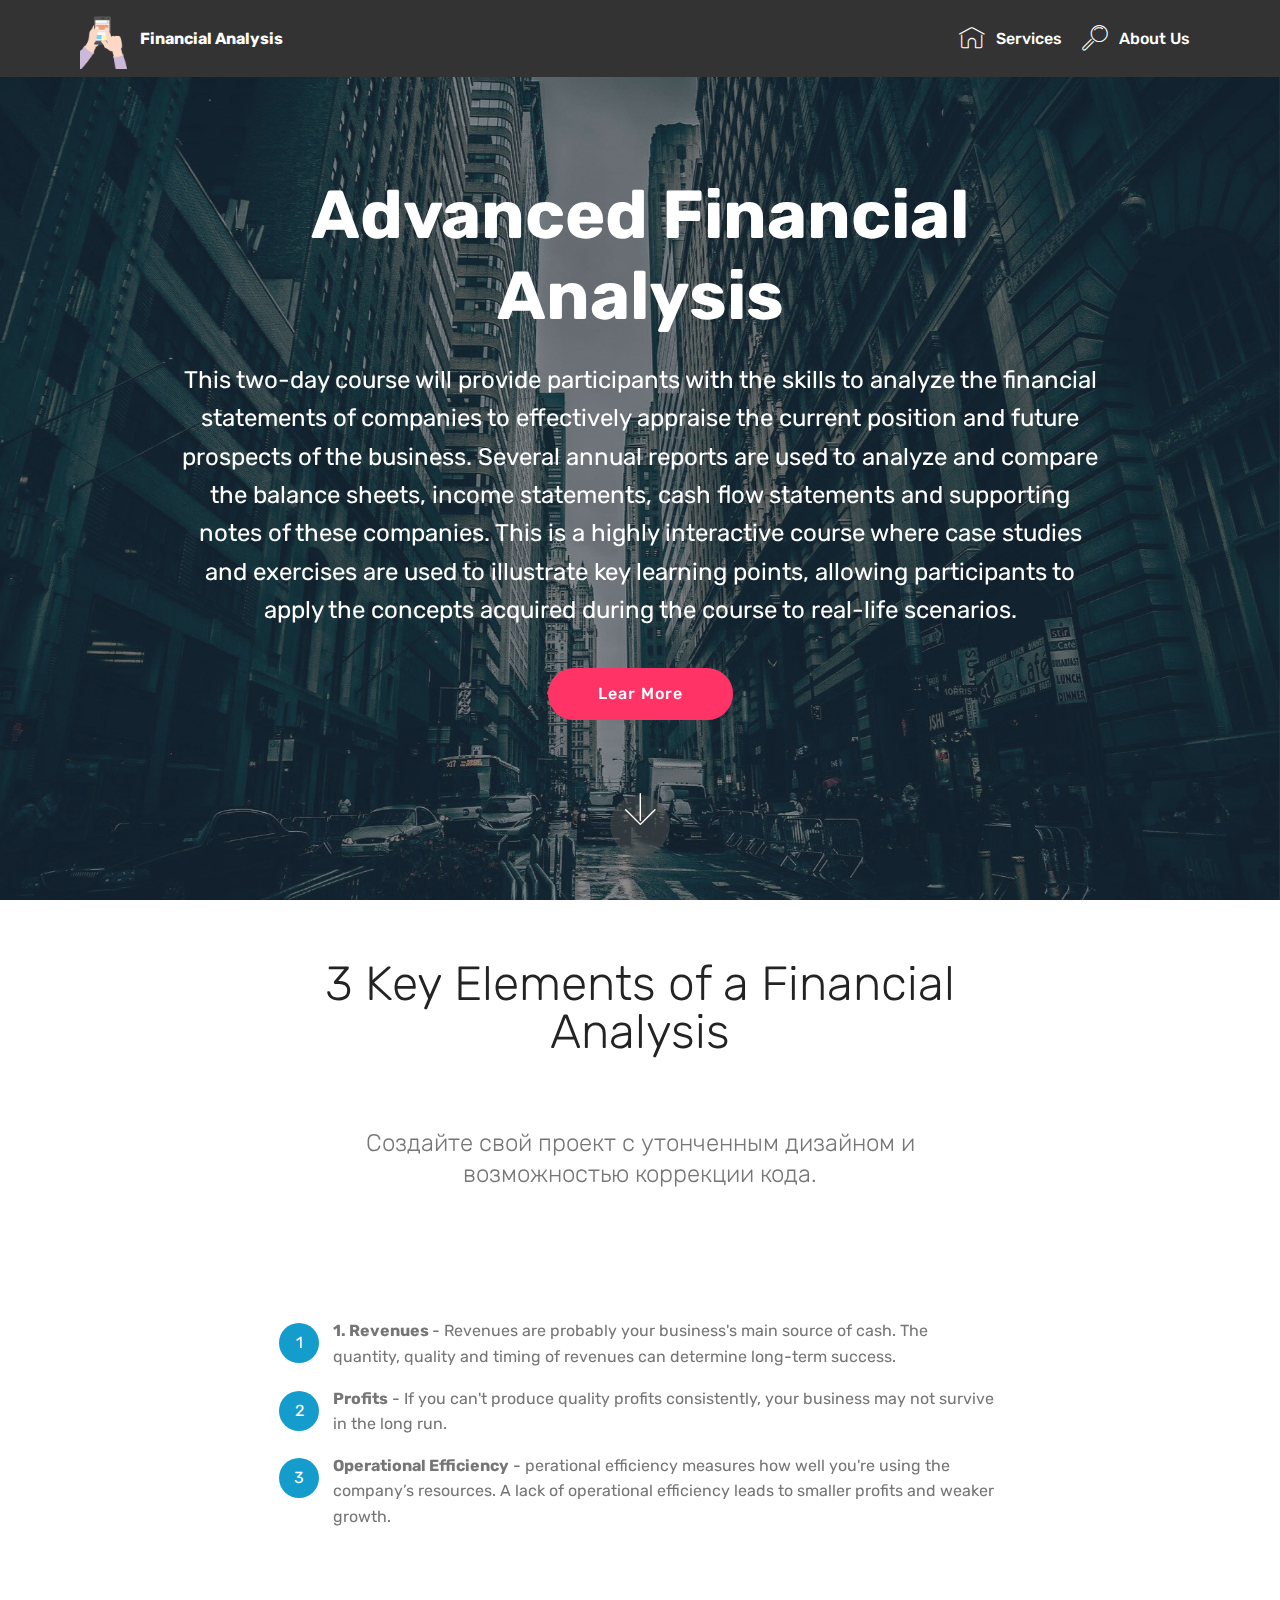
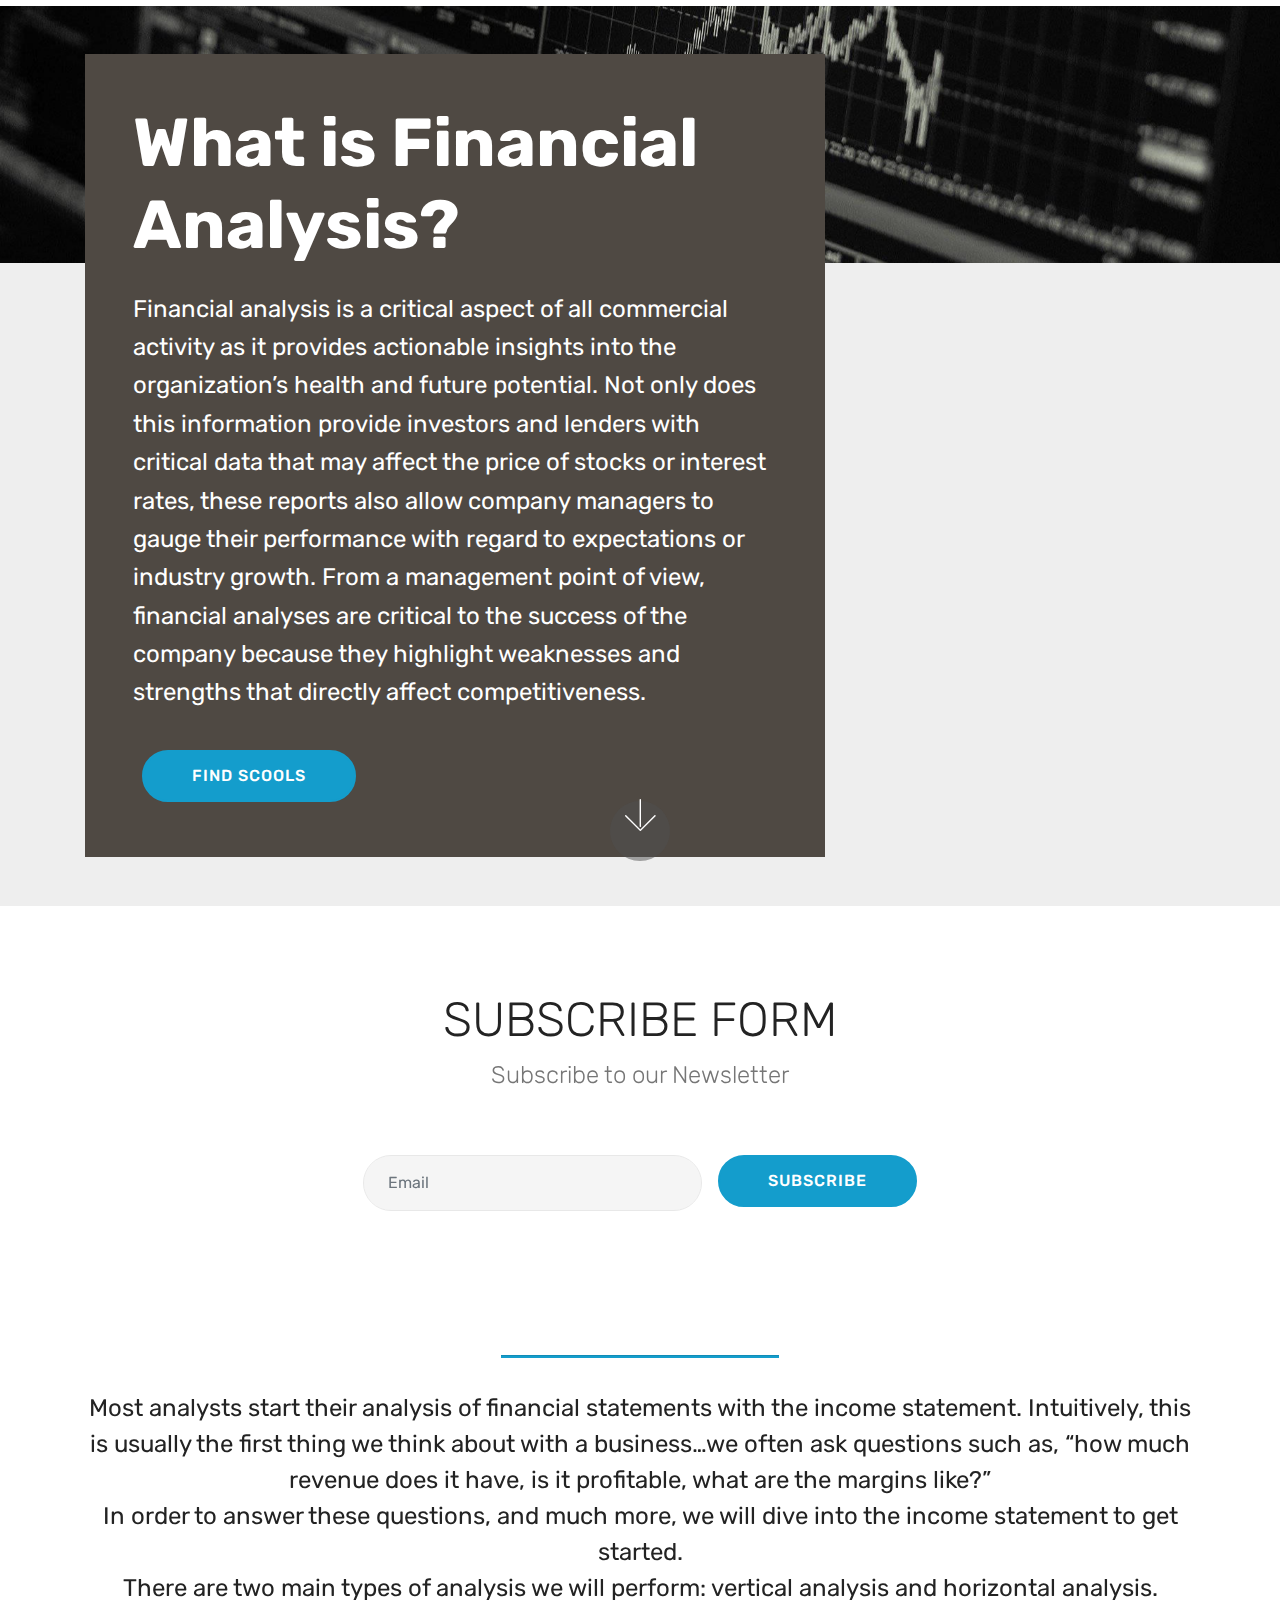
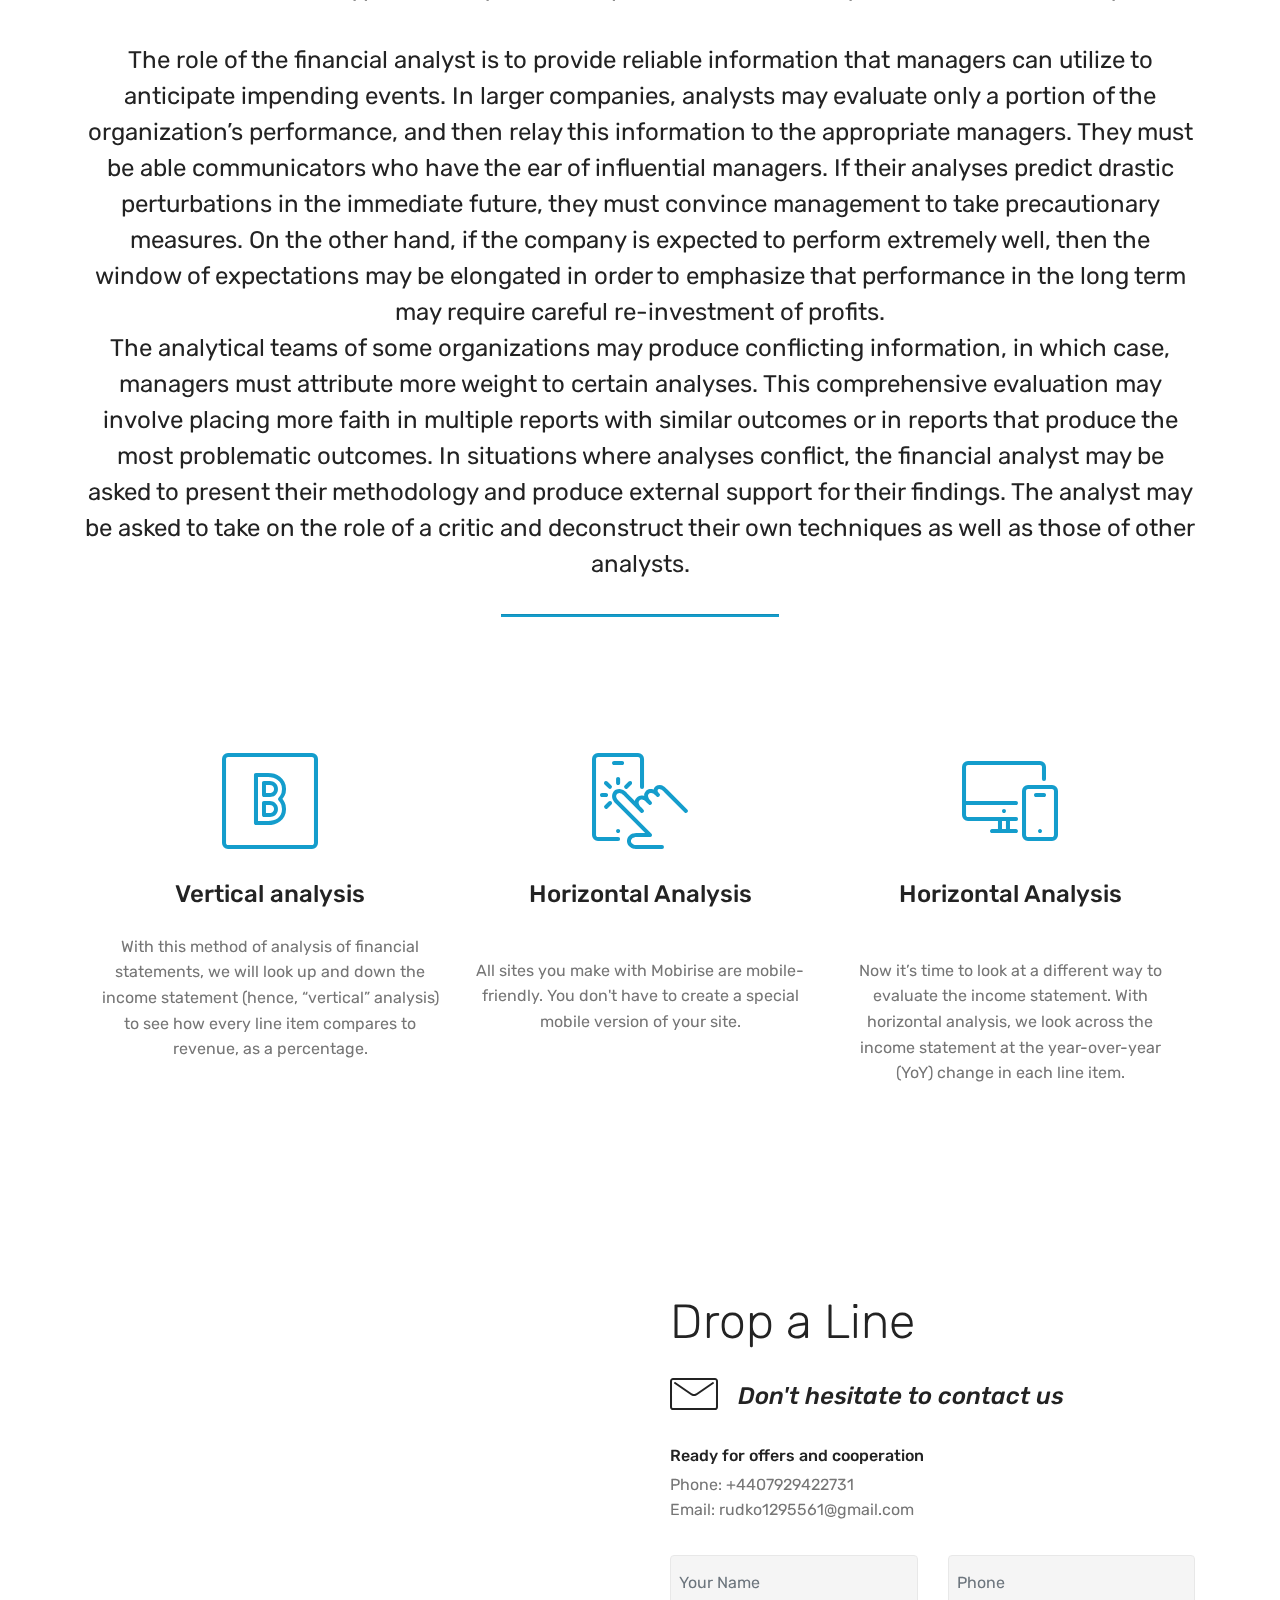
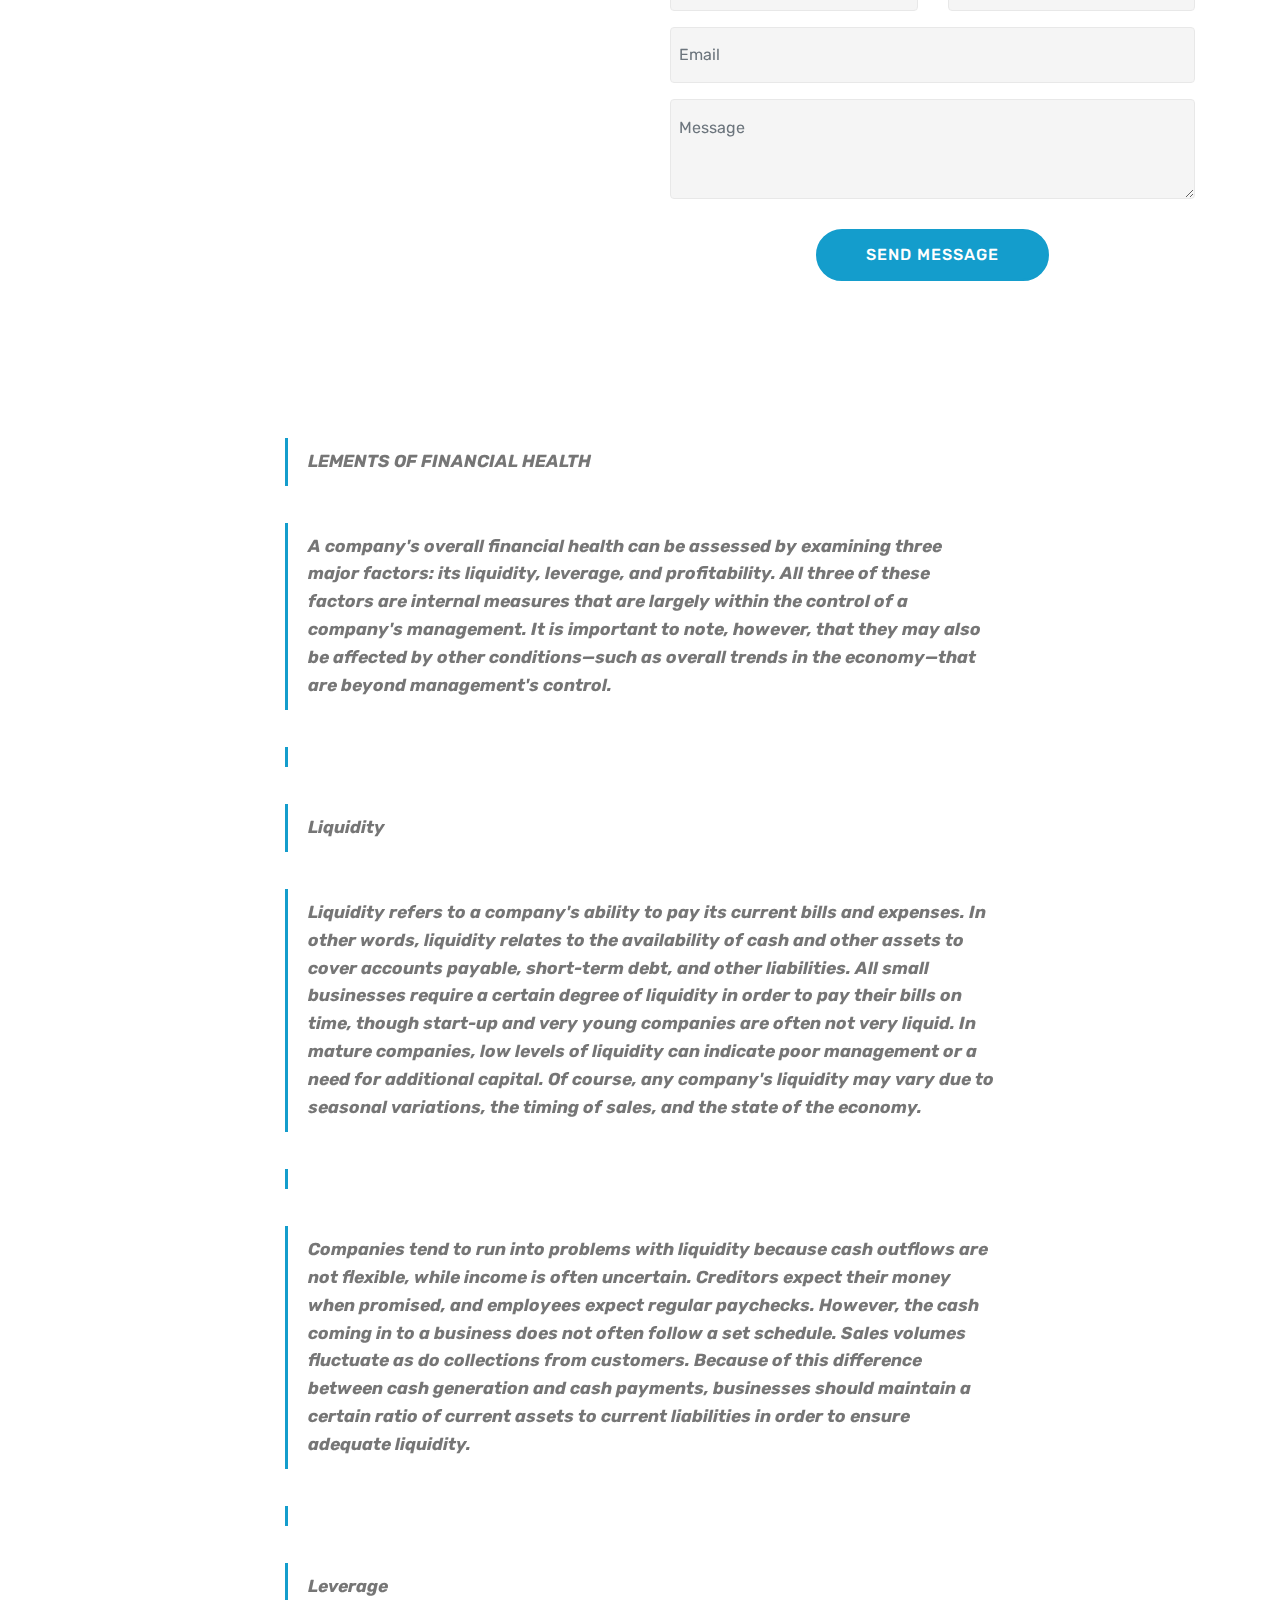
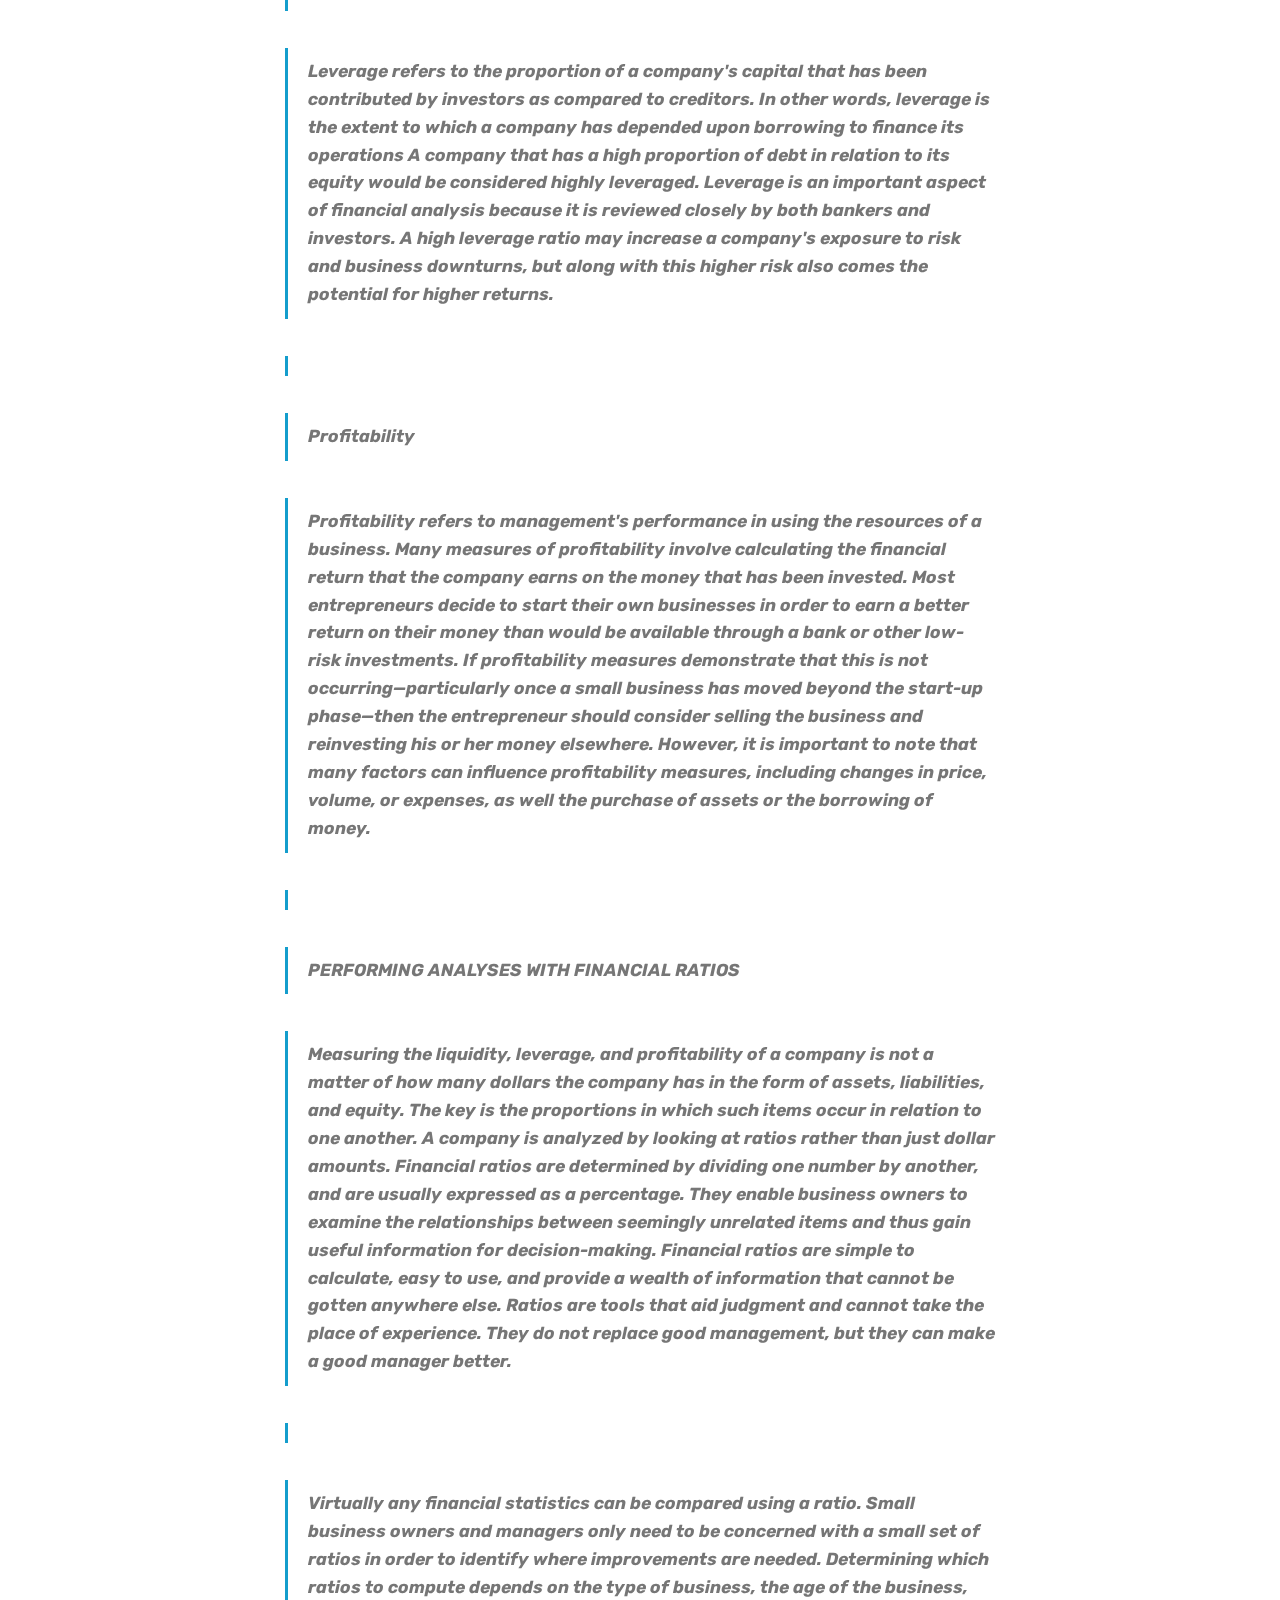
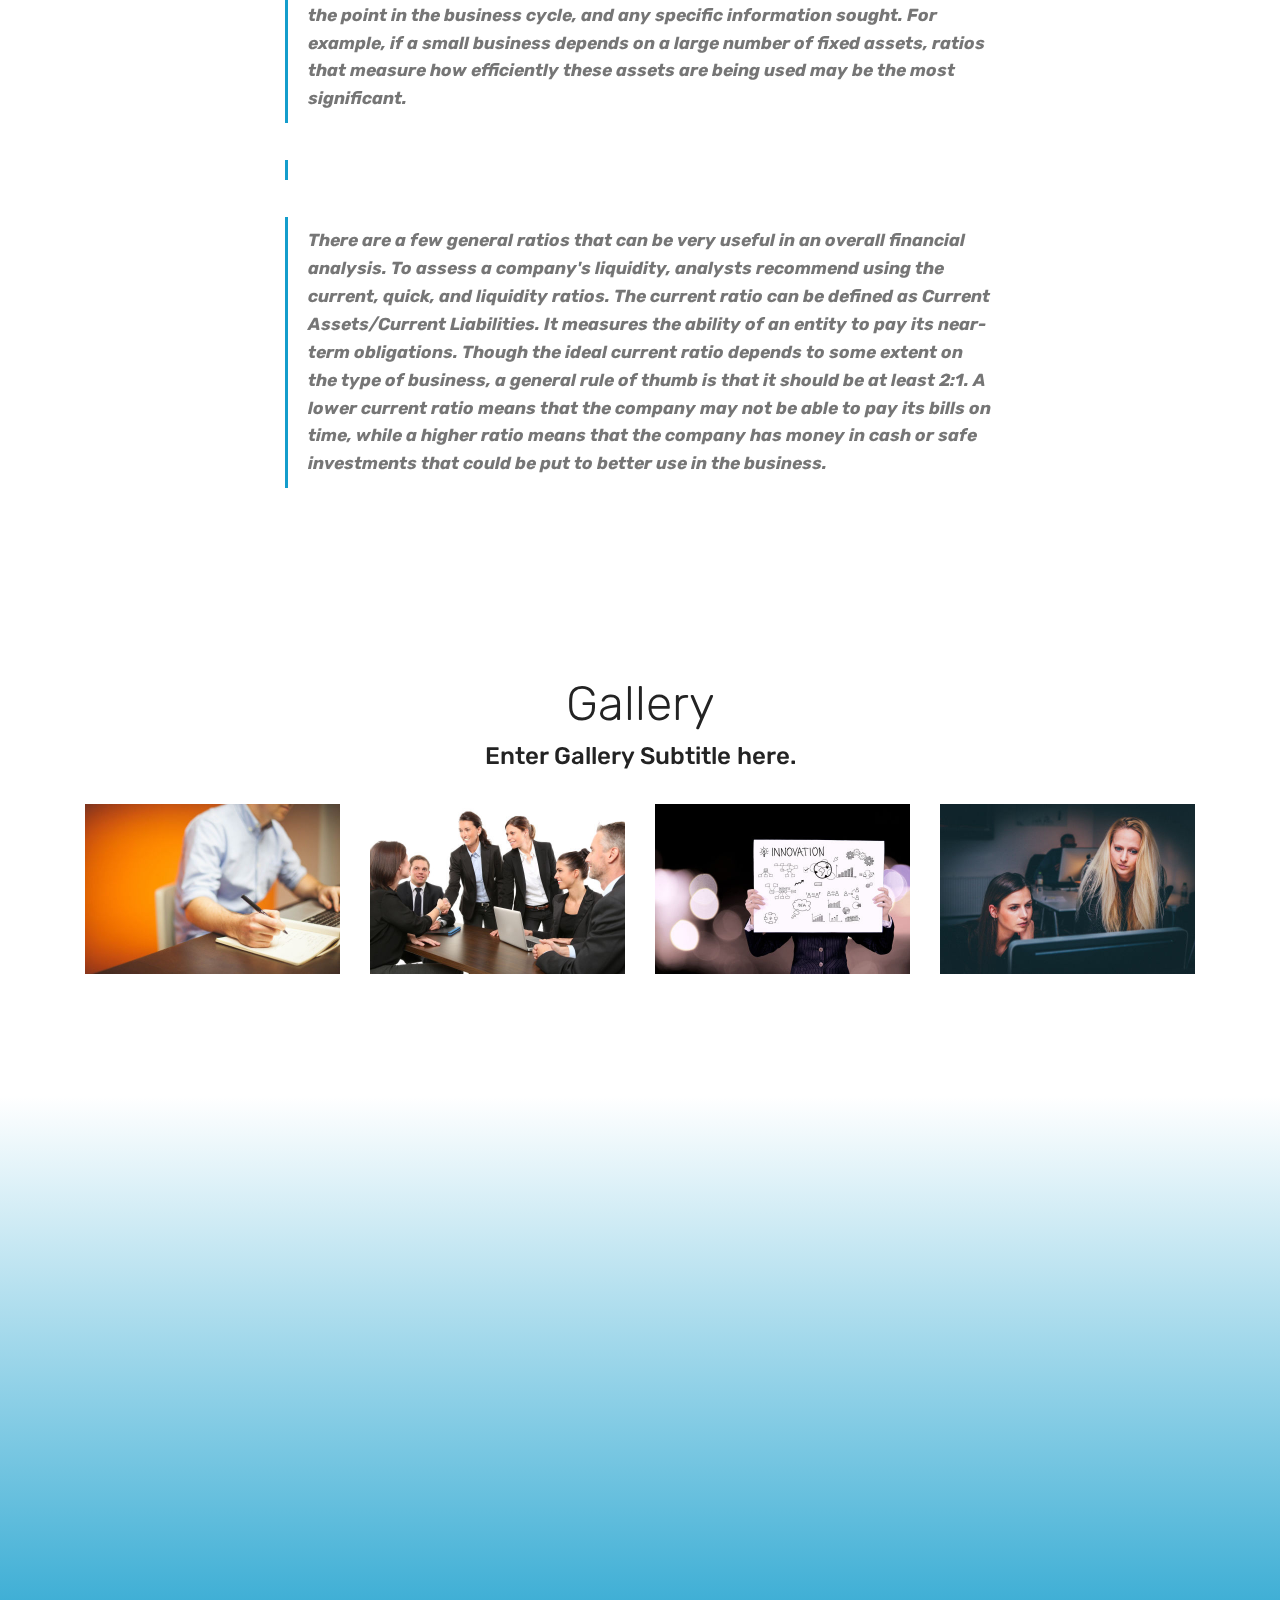
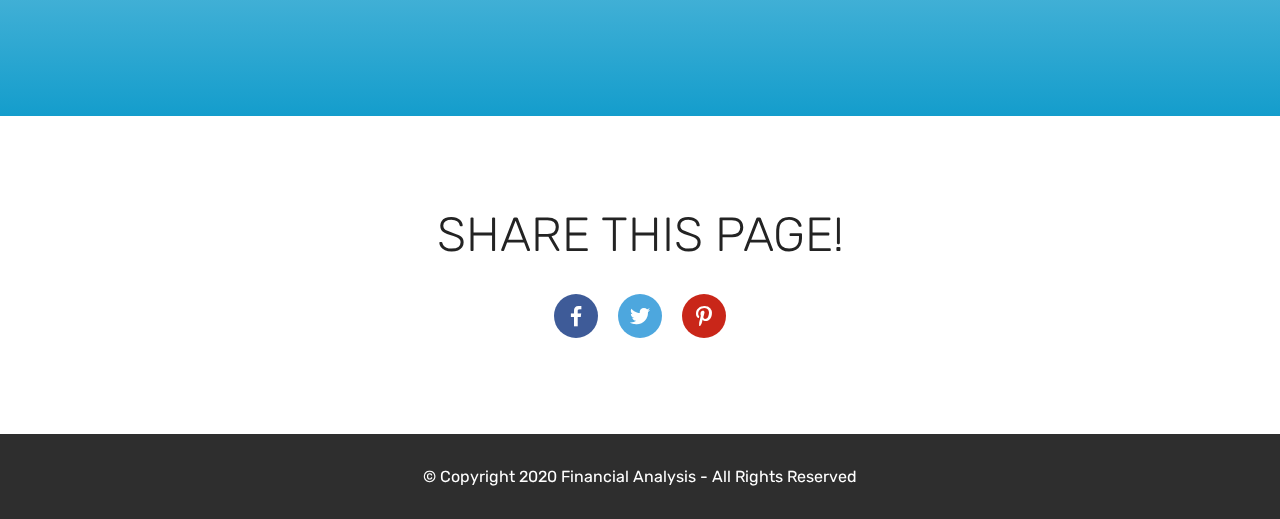
<file: index.html>
<!DOCTYPE html>
<html  >
<head>
  <!-- Site made with Mobirise Website Builder v4.12.4, https://mobirise.com -->
  <meta charset="UTF-8">
  <meta http-equiv="X-UA-Compatible" content="IE=edge">
  <meta name="generator" content="Mobirise v4.12.4, mobirise.com">
  <meta name="viewport" content="width=device-width, initial-scale=1, minimum-scale=1">
  <link rel="shortcut icon" href="assets/images/mbr-122x157.png" type="image/x-icon">
  <meta name="description" content="">
  
  
  <title>Home</title>
  <link rel="stylesheet" href="assets/web/assets/mobirise-icons/mobirise-icons.css">
  <link rel="stylesheet" href="assets/bootstrap/css/bootstrap.min.css">
  <link rel="stylesheet" href="assets/bootstrap/css/bootstrap-grid.min.css">
  <link rel="stylesheet" href="assets/bootstrap/css/bootstrap-reboot.min.css">
  <link rel="stylesheet" href="assets/dropdown/css/style.css">
  <link rel="stylesheet" href="assets/tether/tether.min.css">
  <link rel="stylesheet" href="assets/socicon/css/styles.css">
  <link rel="stylesheet" href="assets/theme/css/style.css">
  <link rel="preload" as="style" href="assets/mobirise/css/mbr-additional.css"><link rel="stylesheet" href="assets/mobirise/css/mbr-additional.css" type="text/css">
  
  
<!-- Facebook Pixel Code -->
<script>
!function(f,b,e,v,n,t,s)
{if(f.fbq)return;n=f.fbq=function(){n.callMethod?
n.callMethod.apply(n,arguments):n.queue.push(arguments)};
if(!f._fbq)f._fbq=n;n.push=n;n.loaded=!0;n.version='2.0';
n.queue=[];t=b.createElement(e);t.async=!0;
t.src=v;s=b.getElementsByTagName(e)[0];
s.parentNode.insertBefore(t,s)}(window, document,'script',
'https://connect.facebook.net/en_US/fbevents.js');
</script>
<noscript><img height="1" width="1" style="display:none"
src="https://www.facebook.com/tr?id=1768387783299317&ev=PageView&noscript=1"
/></noscript>
<!-- End Facebook Pixel Code -->  
</head>
<body>
  <section class="menu cid-sbBvZ1bDwd" once="menu" id="menu1-h">

    

    <nav class="navbar navbar-expand beta-menu navbar-dropdown align-items-center navbar-fixed-top navbar-toggleable-sm">
        <button class="navbar-toggler navbar-toggler-right" type="button" data-toggle="collapse" data-target="#navbarSupportedContent" aria-controls="navbarSupportedContent" aria-expanded="false" aria-label="Toggle navigation">
            <div class="hamburger">
                <span></span>
                <span></span>
                <span></span>
                <span></span>
            </div>
        </button>
        <div class="menu-logo">
            <div class="navbar-brand">
                <span class="navbar-logo">
                    <a href="https://mobirise.co">
                         <img src="assets/images/mbr-122x157.png" alt="Mobirise" title="" style="height: 3.8rem;">
                    </a>
                </span>
                <span class="navbar-caption-wrap"><a class="navbar-caption text-white display-4" href="https://mobirise.co">
                        Financial Analysis
                    </a></span>
            </div>
        </div>
        <div class="collapse navbar-collapse" id="navbarSupportedContent">
            <ul class="navbar-nav nav-dropdown nav-right" data-app-modern-menu="true"><li class="nav-item">
                    <a class="nav-link link text-white display-4" href="index.html#form4-c">
                        <span class="mbri-home mbr-iconfont mbr-iconfont-btn"></span>
                        Services
                    </a>
                </li>
                <li class="nav-item">
                    <a class="nav-link link text-white display-4" href="index.html#social-buttons3-b">
                        <span class="mbri-search mbr-iconfont mbr-iconfont-btn"></span>
                        About Us
                    </a>
                </li></ul>
            
        </div>
    </nav>
</section>

<section class="engine"><a href="https://mobirise.info/l">free web templates</a></section><section class="cid-s8Ldt61M82 mbr-fullscreen mbr-parallax-background" id="header2-5">

    

    <div class="mbr-overlay" style="opacity: 0.5; background-color: rgb(35, 35, 35);"></div>

    <div class="container align-center">
        <div class="row justify-content-md-center">
            <div class="mbr-white col-md-10">
                <h1 class="mbr-section-title mbr-bold pb-3 mbr-fonts-style display-1">Advanced Financial Analysis</h1>
                
                <p class="mbr-text pb-3 mbr-fonts-style display-5">
                    This two-day course will provide participants with the skills to analyze the financial statements of companies to effectively appraise the current position and future prospects of the business. Several annual reports are used to analyze and compare the balance sheets, income statements, cash flow statements and supporting notes of these companies. This is a highly interactive course where case studies and exercises are used to illustrate key learning points, allowing participants to apply the concepts acquired during the course to real-life scenarios. 
                </p>
                <div class="mbr-section-btn"><a class="btn btn-md btn-secondary display-4" href="https://mobirise.co">Lear More</a></div>
            </div>
        </div>
    </div>
    <div class="mbr-arrow hidden-sm-down" aria-hidden="true">
        <a href="#next">
            <i class="mbri-down mbr-iconfont"></i>
        </a>
    </div>
</section>

<section class="mbr-section content4 cid-sbBpbnieNM" id="content4-8">

    

    <div class="container">
        <div class="media-container-row">
            <div class="title col-12 col-md-8">
                <h2 class="align-center pb-3 mbr-fonts-style display-2">3 Key Elements of a Financial Analysis
<div><br></div></h2>
                <h3 class="mbr-section-subtitle align-center mbr-light mbr-fonts-style display-5">
                    Создайте свой проект с утонченным дизайном и  возможностью коррекции кода.
                </h3>
                
            </div>
        </div>
    </div>
</section>

<section class="mbr-section article content11 cid-sbBqqueUM4" id="content11-d">
     

    <div class="container">
        <div class="media-container-row">
            <div class="mbr-text counter-container col-12 col-md-8 mbr-fonts-style display-7">
                <ol>
                    <li><strong>1. Revenues
</strong>- Revenues are probably your business's main source of cash. The quantity, quality and timing of revenues can determine long-term success.</li>
                    <li><strong>Profits</strong> - If you can't produce quality profits consistently, your business may not survive in the long run.</li>
                    <li><strong>Operational Efficiency</strong> - perational efficiency measures how well you're using the company’s resources. A lack of operational efficiency leads to smaller profits and weaker growth.</li>
                </ol>
            </div>
        </div>
    </div>
</section>

<section class="header10 cid-sbBvWCLLzN mbr-fullscreen mbr-parallax-background" id="header10-g">

    

    

    <div class="container">
        <div class="media-container-column mbr-white p-5 align-left col-lg-8 col-md-10">
            <h1 class="mbr-section-title mbr-bold pb-3 mbr-fonts-style display-1">What is Financial Analysis?
</h1>
            
            <p class="mbr-text pb-3 mbr-fonts-style display-5">
               Financial analysis is a critical aspect of all commercial activity as it provides actionable insights into the organization’s health and future potential.  Not only does this information provide investors and lenders with critical data that may affect the price of stocks or interest rates, these reports also allow company managers to gauge their performance with regard to expectations or industry growth.  From a management point of view, financial analyses are critical to the success of the company because they highlight weaknesses and strengths that directly affect competitiveness.</p>
            <div class="mbr-section-btn"><a class="btn btn-md btn-primary display-4" href="https://mobirise.co">FIND SCOOLS<br></a></div>
        </div>
    </div>

    <div class="mbr-arrow hidden-sm-down" aria-hidden="true">
        <a href="#next">
            <i class="mbri-down mbr-iconfont"></i>
        </a>
    </div>
</section>

<section class="mbr-section form3 cid-sbBwti4J9v" id="form3-k">

    

    

    <div class="container">
        <div class="row justify-content-center">
            <div class="title col-12 col-lg-8">
                <h2 class="align-center pb-2 mbr-fonts-style display-2">
                    SUBSCRIBE FORM
                </h2>
                <h3 class="mbr-section-subtitle align-center pb-5 mbr-light mbr-fonts-style display-5">
                    Subscribe to our Newsletter
                </h3>
            </div>
        </div>

        <div class="row py-2 justify-content-center">
            <div class="col-12 col-lg-6  col-md-8 " data-form-type="formoid">
                <!---Formbuilder Form--->
                <form action="https://mobirise.com/" method="POST" class="mbr-form form-with-styler" data-form-title="Mobirise Form"><input type="hidden" name="email" data-form-email="true" value="p19fCFIg8mvvTFQHSS2seOAwUk1JOwk7iWSo1hE65A2/WCzSjH/wh14BIiU0UPbnYCaWQTtu+xeNnTV7/tK5coRjPKi7DW5/xJKlxJ3fasnhVjJMbzJQhCffEFIjSpm4">
                    <div class="row">
                        <div hidden="hidden" data-form-alert="" class="alert alert-success col-12">Thanks for filling out the form!</div>
                        <div hidden="hidden" data-form-alert-danger="" class="alert alert-danger col-12">
                        </div>
                    </div>
                    <div class="dragArea row">
                        <div class="form-group col" data-for="email">
                            <input type="email" name="email" placeholder="Email" data-form-field="Email" required="required" class="form-control display-7" id="email-form3-k">
                        </div>
                        <div class="col-auto input-group-btn">
                            <button type="submit" class="btn btn-primary  display-4">SUBSCRIBE</button>
                        </div>
                    </div>
                </form><!---Formbuilder Form--->
            </div>
        </div>
    </div>
</section>

<section class="mbr-section article content9 cid-sbBw9952pb" id="content9-j">
    
     

    <div class="container">
        <div class="inner-container" style="width: 100%;">
            <hr class="line" style="width: 25%;">
            <div class="section-text align-center mbr-fonts-style display-5">Most analysts start their analysis of financial statements with the income statement.  Intuitively, this is usually the first thing we think about with a business…we often ask questions such as, “how much revenue does it have, is it profitable, what are the margins like?”
<div>
</div><div>In order to answer these questions, and much more, we will dive into the income statement to get started.
</div><div>
</div><div>There are two main types of analysis we will perform: vertical analysis and horizontal analysis.</div><br><div>The role of the financial analyst is to provide reliable information that managers can utilize to anticipate impending events.  In larger companies, analysts may evaluate only a portion of the organization’s performance, and then relay this information to the appropriate managers.  They must be able communicators who have the ear of influential managers. If their analyses predict drastic perturbations in the immediate future, they must convince management to take precautionary measures.  On the other hand, if the company is expected to perform extremely well, then the window of expectations may be elongated in order to emphasize that performance in the long term may require careful re-investment of profits.
</div><div>
</div><div>The analytical teams of some organizations may produce conflicting information, in which case, managers must attribute more weight to certain analyses.  This comprehensive evaluation may involve placing more faith in multiple reports with similar outcomes or in reports that produce the most problematic outcomes.  In situations where analyses conflict, the financial analyst may be asked to present their methodology and produce external support for their findings.  The analyst may be asked to take on the role of a critic and deconstruct their own techniques as well as those of other analysts.</div></div>
            <hr class="line" style="width: 25%;">
        </div>
        </div>
</section>

<section class="features1 cid-sbBEWkglPe" id="features1-l">
    
    

    
    <div class="container">
        <div class="media-container-row">

            <div class="card p-3 col-12 col-md-6 col-lg-4">
                <div class="card-img pb-3">
                    <span class="mbri-bootstrap mbr-iconfont"></span>
                </div>
                <div class="card-box">
                    <h4 class="card-title py-3 mbr-fonts-style display-5">Vertical analysis
</h4>
                    <p class="mbr-text mbr-fonts-style display-7">
                        With this method of analysis of financial statements, we will look up and down the income statement (hence, “vertical” analysis) to see how every line item compares to revenue, as a percentage.
                    </p>
                </div>
            </div>

            <div class="card p-3 col-12 col-md-6 col-lg-4">
                <div class="card-img pb-3">
                    <span class="mbri-touch mbr-iconfont"></span>
                </div>
                <div class="card-box">
                    <h4 class="card-title py-3 mbr-fonts-style display-5">Horizontal Analysis
<div><br></div></h4>
                    <p class="mbr-text mbr-fonts-style display-7">
                        All sites you make with Mobirise are mobile-friendly. You don't have to create a special mobile version of your site.
                    </p>
                </div>
            </div>

            <div class="card p-3 col-12 col-md-6 col-lg-4">
                <div class="card-img pb-3">
                    <span class="mbri-responsive mbr-iconfont"></span>
                </div>
                <div class="card-box">
                    <h4 class="card-title py-3 mbr-fonts-style display-5">Horizontal Analysis
<div><br></div></h4>
                    <p class="mbr-text mbr-fonts-style display-7">
                        Now it’s time to look at a different way to evaluate the income statement.  With horizontal analysis, we look across the income statement at the year-over-year (YoY) change in each line item.
                    </p>
                </div>
            </div>

            

        </div>

    </div>

</section>

<section class="mbr-section form4 cid-sbBq9hcY1T" id="form4-c">

    

    
    <div class="container">
        <div class="row">
            <div class="col-md-6">
                <div class="google-map"><iframe frameborder="0" style="border:0" src="https://www.google.com/maps/embed/v1/place?key=AIzaSyDk89J4FSunMF33ruMVWJaJht_Ro0kvoXs&amp;q=place_id:ChIJz_ziQ6hZwokRS3OBcxS7oU0" allowfullscreen=""></iframe></div>
            </div>
            <div class="col-md-6">
                <h2 class="pb-3 align-left mbr-fonts-style display-2">
                    Drop a Line
                </h2>
                <div>
                    <div class="icon-block pb-3 align-left">
                        <span class="icon-block__icon">
                            <span class="mbri-letter mbr-iconfont"></span>
                        </span>
                        <h4 class="icon-block__title align-left mbr-fonts-style display-5">
                            Don't hesitate to contact us
                        </h4>
                    </div>
                    <div class="icon-contacts pb-3">
                        <h5 class="align-left mbr-fonts-style display-7">
                            Ready for offers and cooperation
                        </h5>
                        <p class="mbr-text align-left mbr-fonts-style display-7">
                            Phone: +4407929422731<br>
                            Email: rudko1295561@gmail.com&nbsp;<br></p>
                    </div>
                </div>
                <div data-form-type="formoid">
                    <!---Formbuilder Form--->
                    <form action="https://mobirise.com/" method="POST" class="mbr-form form-with-styler" data-form-title="Mobirise Form"><input type="hidden" name="email" data-form-email="true" value="kBhFr7BUZVmIaOSOAmokMf6R5PJABTAKIgZcdV2Nzz92ph7ntB7vcZ2brIXb58SVxOm55BSaq5RnjUFn3vXNo1XGGba8miqSavhgTxm3qTuklCevjDGI1duHID6peJyF">
                        <div class="row">
                            <div hidden="hidden" data-form-alert="" class="alert alert-success col-12">Thanks for filling out the form!</div>
                            <div hidden="hidden" data-form-alert-danger="" class="alert alert-danger col-12">
                            </div>
                        </div>
                        <div class="dragArea row">
                            <div class="col-md-6  form-group" data-for="name">
                                <input type="text" name="name" placeholder="Your Name" data-form-field="Name" required="required" class="form-control input display-7" id="name-form4-c">
                            </div>
                            <div class="col-md-6  form-group" data-for="phone">
                                <input type="text" name="phone" placeholder="Phone" data-form-field="Phone" required="required" class="form-control input display-7" id="phone-form4-c">
                            </div>
                            <div data-for="email" class="col-md-12  form-group">
                                <input type="text" name="email" placeholder="Email" data-form-field="Email" class="form-control input display-7" required="required" id="email-form4-c">
                            </div>
                            <div data-for="message" class="col-md-12  form-group">
                                <textarea name="message" placeholder="Message" data-form-field="Message" class="form-control input display-7" id="message-form4-c"></textarea>
                            </div>
                            <div class="col-md-12 input-group-btn  mt-2 align-center"><button type="submit" class="btn btn-primary btn-form display-4" href="mailto:rudko1295561@gmail.com">SEND MESSAGE</button></div>
                        </div>
                    </form><!---Formbuilder Form--->
                </div>
            </div>
        </div>
    </div>
</section>

<section class="mbr-section article content1 cid-sbC1ipdALS" id="content2-t">

     

    <div class="container">
        <div class="media-container-row">
            <div class="mbr-text col-12 col-md-8 mbr-fonts-style display-7">
                <blockquote><strong>LEMENTS OF FINANCIAL HEALTH
</strong></blockquote><blockquote><strong>A company's overall financial health can be assessed by examining three major factors: its liquidity, leverage, and profitability. All three of these factors are internal measures that are largely within the control of a company's management. It is important to note, however, that they may also be affected by other conditions—such as overall trends in the economy—that are beyond management's control.
</strong></blockquote><blockquote><strong>
</strong></blockquote><blockquote><strong>Liquidity
</strong></blockquote><blockquote><strong>Liquidity refers to a company's ability to pay its current bills and expenses. In other words, liquidity relates to the availability of cash and other assets to cover accounts payable, short-term debt, and other liabilities. All small businesses require a certain degree of liquidity in order to pay their bills on time, though start-up and very young companies are often not very liquid. In mature companies, low levels of liquidity can indicate poor management or a need for additional capital. Of course, any company's liquidity may vary due to seasonal variations, the timing of sales, and the state of the economy.
</strong></blockquote><blockquote><strong>
</strong></blockquote><blockquote><strong>Companies tend to run into problems with liquidity because cash outflows are not flexible, while income is often uncertain. Creditors expect their money when promised, and employees expect regular paychecks. However, the cash coming in to a business does not often follow a set schedule. Sales volumes fluctuate as do collections from customers. Because of this difference between cash generation and cash payments, businesses should maintain a certain ratio of current assets to current liabilities in order to ensure adequate liquidity.
</strong></blockquote><blockquote><strong>
</strong></blockquote><blockquote><strong>Leverage
</strong></blockquote><blockquote><strong>Leverage refers to the proportion of a company's capital that has been contributed by investors as compared to creditors. In other words, leverage is the extent to which a company has depended upon borrowing to finance its operations A company that has a high proportion of debt in relation to its equity would be considered highly leveraged. Leverage is an important aspect of financial analysis because it is reviewed closely by both bankers and investors. A high leverage ratio may increase a company's exposure to risk and business downturns, but along with this higher risk also comes the potential for higher returns.
</strong></blockquote><blockquote><strong>
</strong></blockquote><blockquote><strong>Profitability
</strong></blockquote><blockquote><strong>Profitability refers to management's performance in using the resources of a business. Many measures of profitability involve calculating the financial return that the company earns on the money that has been invested. Most entrepreneurs decide to start their own businesses in order to earn a better return on their money than would be available through a bank or other low-risk investments. If profitability measures demonstrate that this is not occurring—particularly once a small business has moved beyond the start-up phase—then the entrepreneur should consider selling the business and reinvesting his or her money elsewhere. However, it is important to note that many factors can influence profitability measures, including changes in price, volume, or expenses, as well the purchase of assets or the borrowing of money.
</strong></blockquote><blockquote><strong>
</strong></blockquote><blockquote><strong>PERFORMING ANALYSES WITH FINANCIAL RATIOS
</strong></blockquote><blockquote><strong>Measuring the liquidity, leverage, and profitability of a company is not a matter of how many dollars the company has in the form of assets, liabilities, and equity. The key is the proportions in which such items occur in relation to one another. A company is analyzed by looking at ratios rather than just dollar amounts. Financial ratios are determined by dividing one number by another, and are usually expressed as a percentage. They enable business owners to examine the relationships between seemingly unrelated items and thus gain useful information for decision-making. Financial ratios are simple to calculate, easy to use, and provide a wealth of information that cannot be gotten anywhere else. Ratios are tools that aid judgment and cannot take the place of experience. They do not replace good management, but they can make a good manager better.
</strong></blockquote><blockquote><strong>
</strong></blockquote><blockquote><strong>Virtually any financial statistics can be compared using a ratio. Small business owners and managers only need to be concerned with a small set of ratios in order to identify where improvements are needed. Determining which ratios to compute depends on the type of business, the age of the business, the point in the business cycle, and any specific information sought. For example, if a small business depends on a large number of fixed assets, ratios that measure how efficiently these assets are being used may be the most significant.
</strong></blockquote><blockquote><strong>
</strong></blockquote><blockquote><strong>There are a few general ratios that can be very useful in an overall financial analysis. To assess a company's liquidity, analysts recommend using the current, quick, and liquidity ratios. The current ratio can be defined as Current Assets/Current Liabilities. It measures the ability of an entity to pay its near-term obligations. Though the ideal current ratio depends to some extent on the type of business, a general rule of thumb is that it should be at least 2:1. A lower current ratio means that the company may not be able to pay its bills on time, while a higher ratio means that the company has money in cash or safe investments that could be put to better use in the business.</strong></blockquote>
            </div>
        </div>
    </div>
</section>

<section class="mbr-gallery gallery5 cid-sbC0OJx9O5" id="gallery5-r">

    

    

    <div class="container">
        <h3 class="mbr-section-title align-center mbr-fonts-style display-2">
            Gallery
        </h3>
        <h4 class="mbr-section-subtitle align-center pb-4 mbr-fonts-style display-5">
            Enter Gallery Subtitle here.
        </h4>
        <div class="row mbr-gallery" data-toggle="modal" data-target="#sbC26lscOx">
            <div class="col-sm-6 col-md-4 col-lg-3 item gallery-image">
                <div class="item-wrapper">
                    <img class="w-100" src="assets/images/mbr-510x340.jpg" alt="" data-slide-to="0" title="" data-target="#sbC26lsWti">
                </div>
            </div>
            <div class="col-sm-6 col-md-4 col-lg-3 item gallery-image">
                <div class="item-wrapper">
                    <img class="w-100" src="assets/images/mbr-1-510x340.jpg" alt="" data-slide-to="1" title="" data-target="#sbC26lsWti">
                </div>
            </div>
            <div class="col-sm-6 col-md-4 col-lg-3 item gallery-image">
                <div class="item-wrapper">
                    <img class="w-100" src="assets/images/mbr-2-510x340.jpg" alt="" data-slide-to="2" title="" data-target="#sbC26lsWti">
                </div>
            </div>
            <div class="col-sm-6 col-md-4 col-lg-3 item gallery-image">
                <div class="item-wrapper">
                    <img class="w-100" src="assets/images/mbr-3-510x340.jpg" alt="" data-slide-to="3" title="" data-target="#sbC26lsWti">
                </div>
            </div>
        </div>

        <div class="modal mbr-slider fade" tabindex="-1" role="dialog" aria-hidden="true" id="sbC26lscOx">
            <div class="modal-dialog" role="document">
                <div class="modal-content">
                    <div class="modal-body">
                        <div class="carousel slide" data-ride="carousel" id="sbC26lsWti">
                            <div class="carousel-inner">
                                <div class="carousel-item active">
                                    <img class="d-block w-100" src="assets/images/mbr-510x340.jpg" alt="">
                                </div>
                                <div class="carousel-item">
                                    <img class="d-block w-100" src="assets/images/mbr-1-510x340.jpg" alt="">
                                </div>
                                <div class="carousel-item">
                                    <img class="d-block w-100" src="assets/images/mbr-2-510x340.jpg" alt="">
                                </div>
                                <div class="carousel-item">
                                    <img class="d-block w-100" src="assets/images/mbr-3-510x340.jpg" alt="">
                                </div>
                            </div>
                            <ol class="carousel-indicators">
                                <li data-slide-to="0" class="active" data-target="#sbC26lsWti"></li>
                                <li data-slide-to="1" data-target="#sbC26lsWti"></li>
                                <li data-slide-to="2" data-target="#sbC26lsWti"></li>
                                <li data-slide-to="3" data-target="#sbC26lsWti"></li>
                            </ol>
                            <a role="button" href="" class="close" data-dismiss="modal" aria-label="Close">
                            </a>
                            <a class="carousel-control-prev carousel-control" role="button" data-slide="prev" href="#sbC26lsWti">
                                <span class="mbri-left mbr-iconfont" aria-hidden="true"></span>
                                <span class="sr-only">Previous</span>
                            </a>
                            <a class="carousel-control-next carousel-control" role="button" data-slide="next" href="#sbC26lsWti">
                                <span class="mbri-right mbr-iconfont" aria-hidden="true"></span>
                                <span class="sr-only">Next</span>
                            </a>
                        </div>
                    </div>
                </div>
            </div>
        </div>
    </div>
</section>

<section class="cid-sbBH3EcYUZ" id="video3-p">

    
    
    <figure class="mbr-figure align-center container">
        <div class="video-block" style="width: 80%;">
            <div><iframe class="mbr-embedded-video" src="https://www.youtube.com/embed/O1SFesOJsxE?rel=0&amp;amp;showinfo=0&amp;autoplay=0&amp;loop=0" width="1280" height="720" frameborder="0" allowfullscreen></iframe></div>
        </div>
    </figure>
</section>

<section class="cid-sbBpO46z9S" id="social-buttons3-b">
    
    

    

    <div class="container">
        <div class="media-container-row">
            <div class="col-md-8 align-center">
                <h2 class="pb-3 mbr-section-title mbr-fonts-style display-2">
                    SHARE THIS PAGE!
                </h2>
                <div>
                    <div class="mbr-social-likes">
                        <span class="btn btn-social socicon-bg-facebook facebook mx-2" title="Share link on Facebook">
                            <i class="socicon socicon-facebook"></i>
                        </span>
                        <span class="btn btn-social twitter socicon-bg-twitter mx-2" title="Share link on Twitter">
                            <i class="socicon socicon-twitter"></i>
                        </span>
                        
                        
                        <span class="btn btn-social pinterest socicon-bg-pinterest mx-2" title="Share link on Pinterest">
                            <i class="socicon socicon-pinterest"></i>
                        </span>
                        
                    </div>
                </div>
            </div>
        </div>
    </div>
</section>

<section once="footers" class="cid-sbBqwlZt3i" id="footer6-e">

    

    

    <div class="container">
        <div class="media-container-row align-center mbr-white">
            <div class="col-12">
                <p class="mbr-text mb-0 mbr-fonts-style display-7">
                    © Copyright 2020 Financial Analysis                     - All Rights Reserved
                </p>
            </div>
        </div>
    </div>
</section>


  <script src="assets/web/assets/jquery/jquery.min.js"></script>
  <script src="assets/popper/popper.min.js"></script>
  <script src="assets/bootstrap/js/bootstrap.min.js"></script>
  <script src="assets/dropdown/js/nav-dropdown.js"></script>
  <script src="assets/dropdown/js/navbar-dropdown.js"></script>
  <script src="assets/smoothscroll/smooth-scroll.js"></script>
  <script src="assets/tether/tether.min.js"></script>
  <script src="assets/touchswipe/jquery.touch-swipe.min.js"></script>
  <script src="assets/parallax/jarallax.min.js"></script>
  <script src="assets/sociallikes/social-likes.js"></script>
  <script src="assets/theme/js/script.js"></script>
  <script src="assets/formoid/formoid.min.js"></script>
  
  
</body>
</html>
</file>
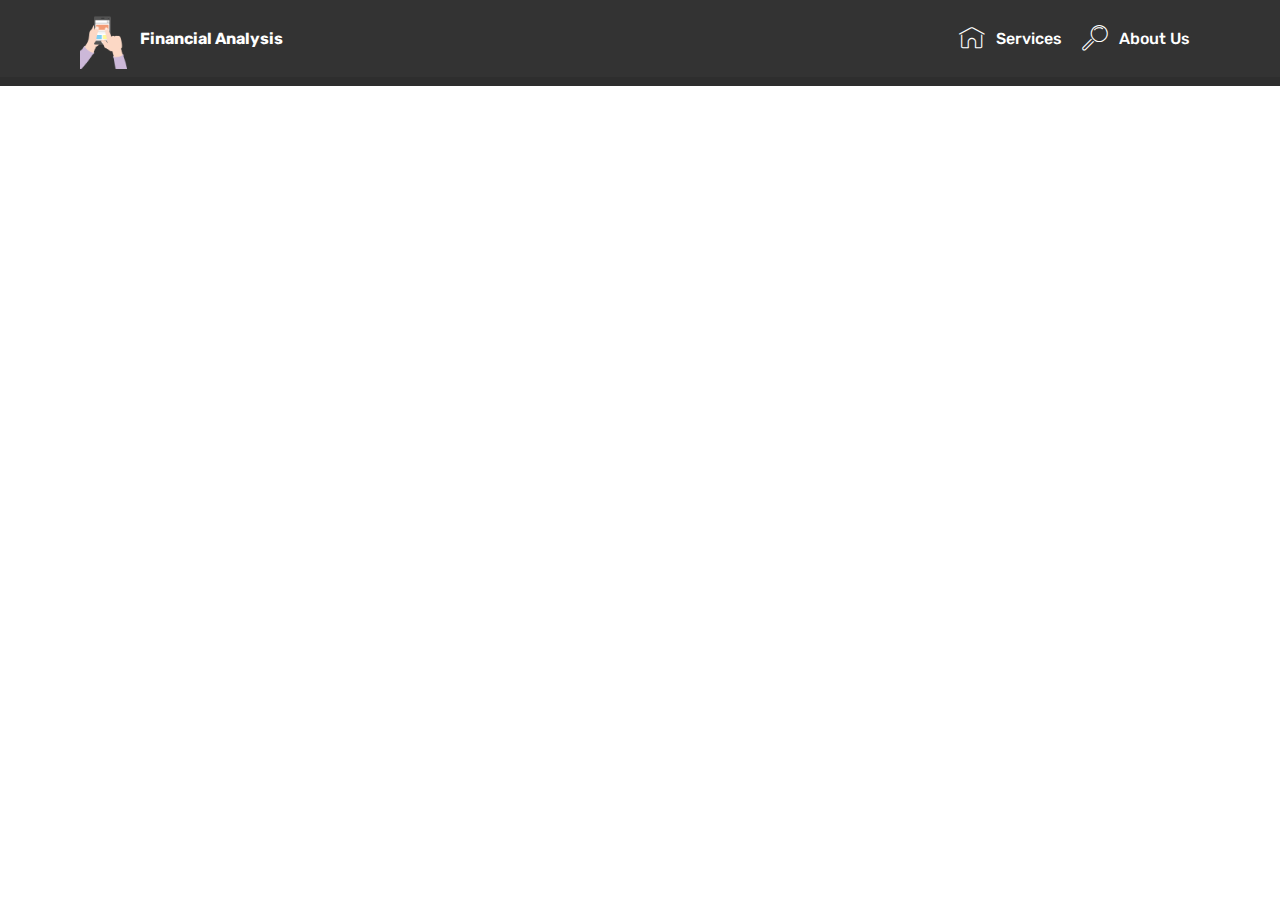
<file: page1.html>
<!DOCTYPE html>
<html  >
<head>
  <!-- Site made with Mobirise Website Builder v4.12.4, https://mobirise.com -->
  <meta charset="UTF-8">
  <meta http-equiv="X-UA-Compatible" content="IE=edge">
  <meta name="generator" content="Mobirise v4.12.4, mobirise.com">
  <meta name="viewport" content="width=device-width, initial-scale=1, minimum-scale=1">
  <link rel="shortcut icon" href="assets/images/mbr-122x157.png" type="image/x-icon">
  <meta name="description" content="Website Builder Description">
  
  
  <title>Privacy</title>
  <link rel="stylesheet" href="assets/web/assets/mobirise-icons/mobirise-icons.css">
  <link rel="stylesheet" href="assets/bootstrap/css/bootstrap.min.css">
  <link rel="stylesheet" href="assets/bootstrap/css/bootstrap-grid.min.css">
  <link rel="stylesheet" href="assets/bootstrap/css/bootstrap-reboot.min.css">
  <link rel="stylesheet" href="assets/tether/tether.min.css">
  <link rel="stylesheet" href="assets/dropdown/css/style.css">
  <link rel="stylesheet" href="assets/theme/css/style.css">
  <link rel="preload" as="style" href="assets/mobirise/css/mbr-additional.css"><link rel="stylesheet" href="assets/mobirise/css/mbr-additional.css" type="text/css">
  
  
  
</head>
<body>
  <section class="menu cid-sbBvZ1bDwd" once="menu" id="menu1-h">

    

    <nav class="navbar navbar-expand beta-menu navbar-dropdown align-items-center navbar-fixed-top navbar-toggleable-sm">
        <button class="navbar-toggler navbar-toggler-right" type="button" data-toggle="collapse" data-target="#navbarSupportedContent" aria-controls="navbarSupportedContent" aria-expanded="false" aria-label="Toggle navigation">
            <div class="hamburger">
                <span></span>
                <span></span>
                <span></span>
                <span></span>
            </div>
        </button>
        <div class="menu-logo">
            <div class="navbar-brand">
                <span class="navbar-logo">
                    <a href="https://mobirise.co">
                         <img src="assets/images/mbr-122x157.png" alt="Mobirise" title="" style="height: 3.8rem;">
                    </a>
                </span>
                <span class="navbar-caption-wrap"><a class="navbar-caption text-white display-4" href="https://mobirise.co">
                        Financial Analysis
                    </a></span>
            </div>
        </div>
        <div class="collapse navbar-collapse" id="navbarSupportedContent">
            <ul class="navbar-nav nav-dropdown nav-right" data-app-modern-menu="true"><li class="nav-item">
                    <a class="nav-link link text-white display-4" href="index.html#form4-c">
                        <span class="mbri-home mbr-iconfont mbr-iconfont-btn"></span>
                        Services
                    </a>
                </li>
                <li class="nav-item">
                    <a class="nav-link link text-white display-4" href="index.html#social-buttons3-b">
                        <span class="mbri-search mbr-iconfont mbr-iconfont-btn"></span>
                        About Us
                    </a>
                </li></ul>
            
        </div>
    </nav>
</section>

<section class="engine"><a href="https://mobirise.info/r">bootstrap template</a></section><section once="footers" class="cid-sbBqwlZt3i" id="footer6-e">

    

    

    <div class="container">
        <div class="media-container-row align-center mbr-white">
            <div class="col-12">
                <p class="mbr-text mb-0 mbr-fonts-style display-7">
                    © Copyright 2020 Financial Analysis                     - All Rights Reserved
                </p>
            </div>
        </div>
    </div>
</section>


  <script src="assets/web/assets/jquery/jquery.min.js"></script>
  <script src="assets/popper/popper.min.js"></script>
  <script src="assets/bootstrap/js/bootstrap.min.js"></script>
  <script src="assets/tether/tether.min.js"></script>
  <script src="assets/smoothscroll/smooth-scroll.js"></script>
  <script src="assets/dropdown/js/nav-dropdown.js"></script>
  <script src="assets/dropdown/js/navbar-dropdown.js"></script>
  <script src="assets/touchswipe/jquery.touch-swipe.min.js"></script>
  <script src="assets/theme/js/script.js"></script>
  
  
</body>
</html>
</file>
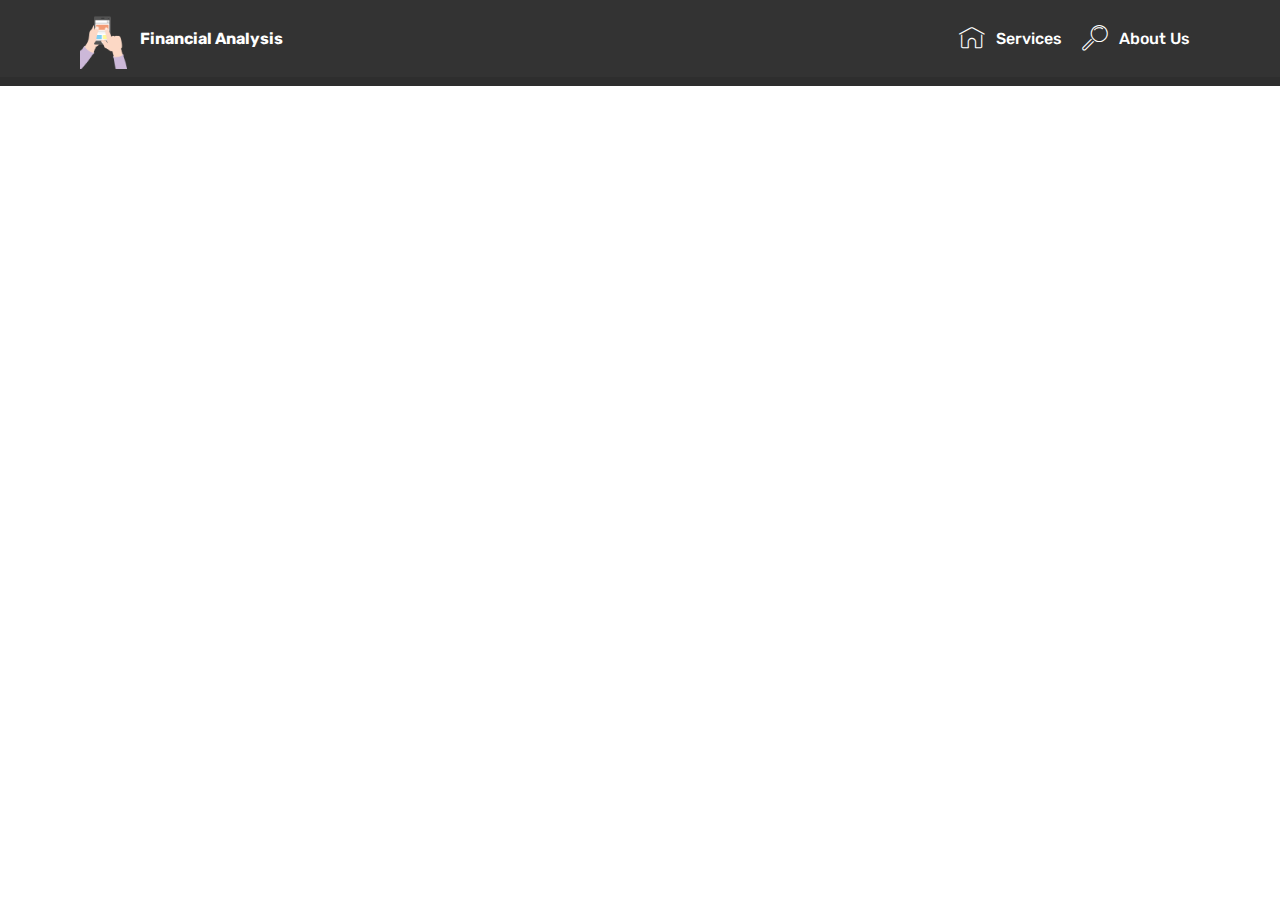
<file: page2.html>
<!DOCTYPE html>
<html  >
<head>
  <!-- Site made with Mobirise Website Builder v4.12.4, https://mobirise.com -->
  <meta charset="UTF-8">
  <meta http-equiv="X-UA-Compatible" content="IE=edge">
  <meta name="generator" content="Mobirise v4.12.4, mobirise.com">
  <meta name="viewport" content="width=device-width, initial-scale=1, minimum-scale=1">
  <link rel="shortcut icon" href="assets/images/mbr-122x157.png" type="image/x-icon">
  <meta name="description" content="Web Site Generator Description">
  
  
  <title>Cookie</title>
  <link rel="stylesheet" href="assets/web/assets/mobirise-icons/mobirise-icons.css">
  <link rel="stylesheet" href="assets/bootstrap/css/bootstrap.min.css">
  <link rel="stylesheet" href="assets/bootstrap/css/bootstrap-grid.min.css">
  <link rel="stylesheet" href="assets/bootstrap/css/bootstrap-reboot.min.css">
  <link rel="stylesheet" href="assets/tether/tether.min.css">
  <link rel="stylesheet" href="assets/dropdown/css/style.css">
  <link rel="stylesheet" href="assets/theme/css/style.css">
  <link rel="preload" as="style" href="assets/mobirise/css/mbr-additional.css"><link rel="stylesheet" href="assets/mobirise/css/mbr-additional.css" type="text/css">
  
  
  
</head>
<body>
  <section class="menu cid-sbBvZ1bDwd" once="menu" id="menu1-h">

    

    <nav class="navbar navbar-expand beta-menu navbar-dropdown align-items-center navbar-fixed-top navbar-toggleable-sm">
        <button class="navbar-toggler navbar-toggler-right" type="button" data-toggle="collapse" data-target="#navbarSupportedContent" aria-controls="navbarSupportedContent" aria-expanded="false" aria-label="Toggle navigation">
            <div class="hamburger">
                <span></span>
                <span></span>
                <span></span>
                <span></span>
            </div>
        </button>
        <div class="menu-logo">
            <div class="navbar-brand">
                <span class="navbar-logo">
                    <a href="https://mobirise.co">
                         <img src="assets/images/mbr-122x157.png" alt="Mobirise" title="" style="height: 3.8rem;">
                    </a>
                </span>
                <span class="navbar-caption-wrap"><a class="navbar-caption text-white display-4" href="https://mobirise.co">
                        Financial Analysis
                    </a></span>
            </div>
        </div>
        <div class="collapse navbar-collapse" id="navbarSupportedContent">
            <ul class="navbar-nav nav-dropdown nav-right" data-app-modern-menu="true"><li class="nav-item">
                    <a class="nav-link link text-white display-4" href="index.html#form4-c">
                        <span class="mbri-home mbr-iconfont mbr-iconfont-btn"></span>
                        Services
                    </a>
                </li>
                <li class="nav-item">
                    <a class="nav-link link text-white display-4" href="index.html#social-buttons3-b">
                        <span class="mbri-search mbr-iconfont mbr-iconfont-btn"></span>
                        About Us
                    </a>
                </li></ul>
            
        </div>
    </nav>
</section>

<section class="engine"><a href="https://mobirise.info/i">website creation software</a></section><section once="footers" class="cid-sbBqwlZt3i" id="footer6-e">

    

    

    <div class="container">
        <div class="media-container-row align-center mbr-white">
            <div class="col-12">
                <p class="mbr-text mb-0 mbr-fonts-style display-7">
                    © Copyright 2020 Financial Analysis                     - All Rights Reserved
                </p>
            </div>
        </div>
    </div>
</section>


  <script src="assets/web/assets/jquery/jquery.min.js"></script>
  <script src="assets/popper/popper.min.js"></script>
  <script src="assets/bootstrap/js/bootstrap.min.js"></script>
  <script src="assets/tether/tether.min.js"></script>
  <script src="assets/smoothscroll/smooth-scroll.js"></script>
  <script src="assets/dropdown/js/nav-dropdown.js"></script>
  <script src="assets/dropdown/js/navbar-dropdown.js"></script>
  <script src="assets/touchswipe/jquery.touch-swipe.min.js"></script>
  <script src="assets/theme/js/script.js"></script>
  
  
</body>
</html>
</file>
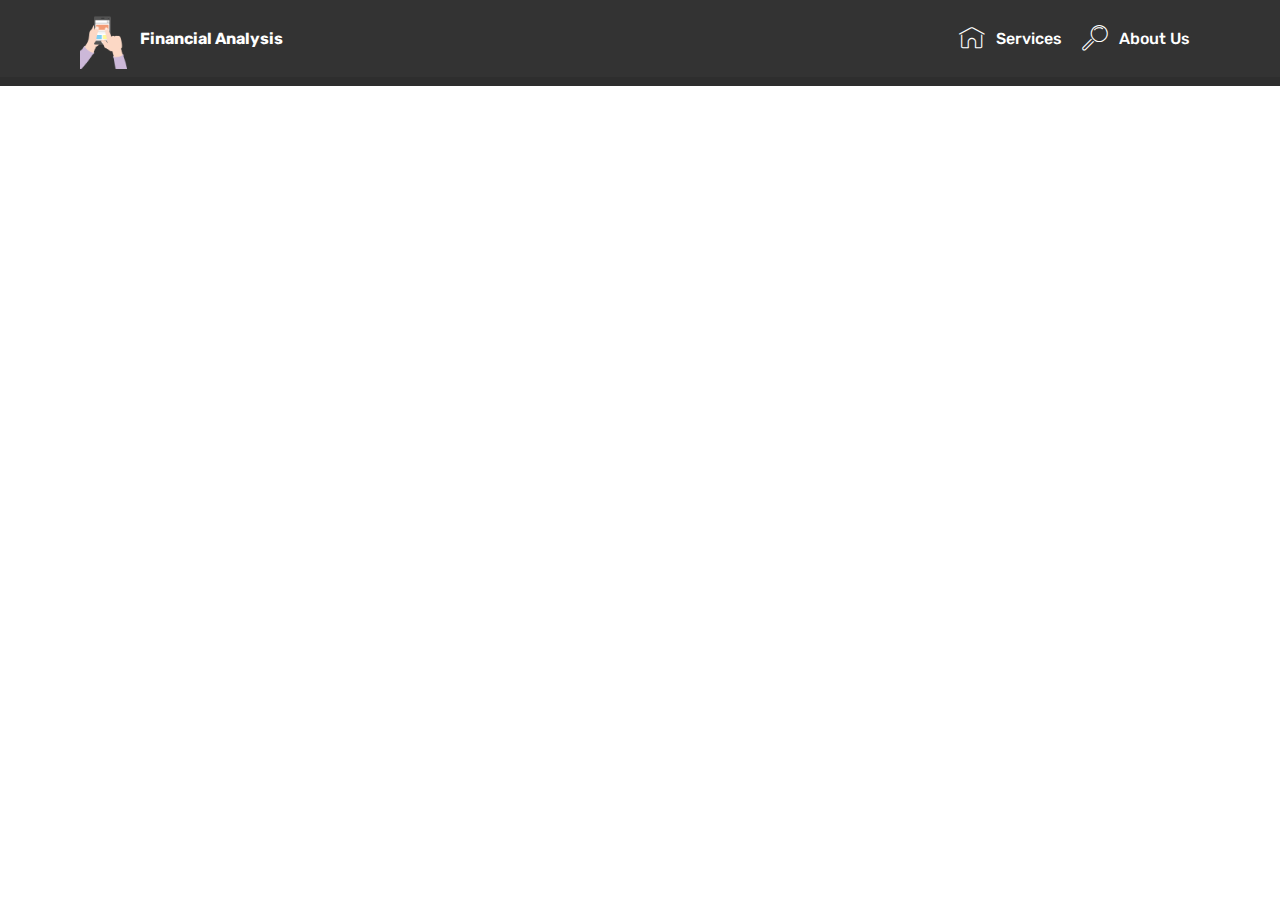
<file: page3.html>
<!DOCTYPE html>
<html  >
<head>
  <!-- Site made with Mobirise Website Builder v4.12.4, https://mobirise.com -->
  <meta charset="UTF-8">
  <meta http-equiv="X-UA-Compatible" content="IE=edge">
  <meta name="generator" content="Mobirise v4.12.4, mobirise.com">
  <meta name="viewport" content="width=device-width, initial-scale=1, minimum-scale=1">
  <link rel="shortcut icon" href="assets/images/mbr-122x157.png" type="image/x-icon">
  <meta name="description" content="Site Generator Description">
  
  
  <title>license</title>
  <link rel="stylesheet" href="assets/web/assets/mobirise-icons/mobirise-icons.css">
  <link rel="stylesheet" href="assets/bootstrap/css/bootstrap.min.css">
  <link rel="stylesheet" href="assets/bootstrap/css/bootstrap-grid.min.css">
  <link rel="stylesheet" href="assets/bootstrap/css/bootstrap-reboot.min.css">
  <link rel="stylesheet" href="assets/tether/tether.min.css">
  <link rel="stylesheet" href="assets/dropdown/css/style.css">
  <link rel="stylesheet" href="assets/theme/css/style.css">
  <link rel="preload" as="style" href="assets/mobirise/css/mbr-additional.css"><link rel="stylesheet" href="assets/mobirise/css/mbr-additional.css" type="text/css">
  
  
  
</head>
<body>
  <section class="menu cid-sbBvZ1bDwd" once="menu" id="menu1-h">

    

    <nav class="navbar navbar-expand beta-menu navbar-dropdown align-items-center navbar-fixed-top navbar-toggleable-sm">
        <button class="navbar-toggler navbar-toggler-right" type="button" data-toggle="collapse" data-target="#navbarSupportedContent" aria-controls="navbarSupportedContent" aria-expanded="false" aria-label="Toggle navigation">
            <div class="hamburger">
                <span></span>
                <span></span>
                <span></span>
                <span></span>
            </div>
        </button>
        <div class="menu-logo">
            <div class="navbar-brand">
                <span class="navbar-logo">
                    <a href="https://mobirise.co">
                         <img src="assets/images/mbr-122x157.png" alt="Mobirise" title="" style="height: 3.8rem;">
                    </a>
                </span>
                <span class="navbar-caption-wrap"><a class="navbar-caption text-white display-4" href="https://mobirise.co">
                        Financial Analysis
                    </a></span>
            </div>
        </div>
        <div class="collapse navbar-collapse" id="navbarSupportedContent">
            <ul class="navbar-nav nav-dropdown nav-right" data-app-modern-menu="true"><li class="nav-item">
                    <a class="nav-link link text-white display-4" href="index.html#form4-c">
                        <span class="mbri-home mbr-iconfont mbr-iconfont-btn"></span>
                        Services
                    </a>
                </li>
                <li class="nav-item">
                    <a class="nav-link link text-white display-4" href="index.html#social-buttons3-b">
                        <span class="mbri-search mbr-iconfont mbr-iconfont-btn"></span>
                        About Us
                    </a>
                </li></ul>
            
        </div>
    </nav>
</section>

<section class="engine"><a href="https://mobirise.info/x">css templates</a></section><section once="footers" class="cid-sbBqwlZt3i" id="footer6-e">

    

    

    <div class="container">
        <div class="media-container-row align-center mbr-white">
            <div class="col-12">
                <p class="mbr-text mb-0 mbr-fonts-style display-7">
                    © Copyright 2020 Financial Analysis                     - All Rights Reserved
                </p>
            </div>
        </div>
    </div>
</section>


  <script src="assets/web/assets/jquery/jquery.min.js"></script>
  <script src="assets/popper/popper.min.js"></script>
  <script src="assets/bootstrap/js/bootstrap.min.js"></script>
  <script src="assets/tether/tether.min.js"></script>
  <script src="assets/smoothscroll/smooth-scroll.js"></script>
  <script src="assets/dropdown/js/nav-dropdown.js"></script>
  <script src="assets/dropdown/js/navbar-dropdown.js"></script>
  <script src="assets/touchswipe/jquery.touch-swipe.min.js"></script>
  <script src="assets/theme/js/script.js"></script>
  
  
</body>
</html>
</file>
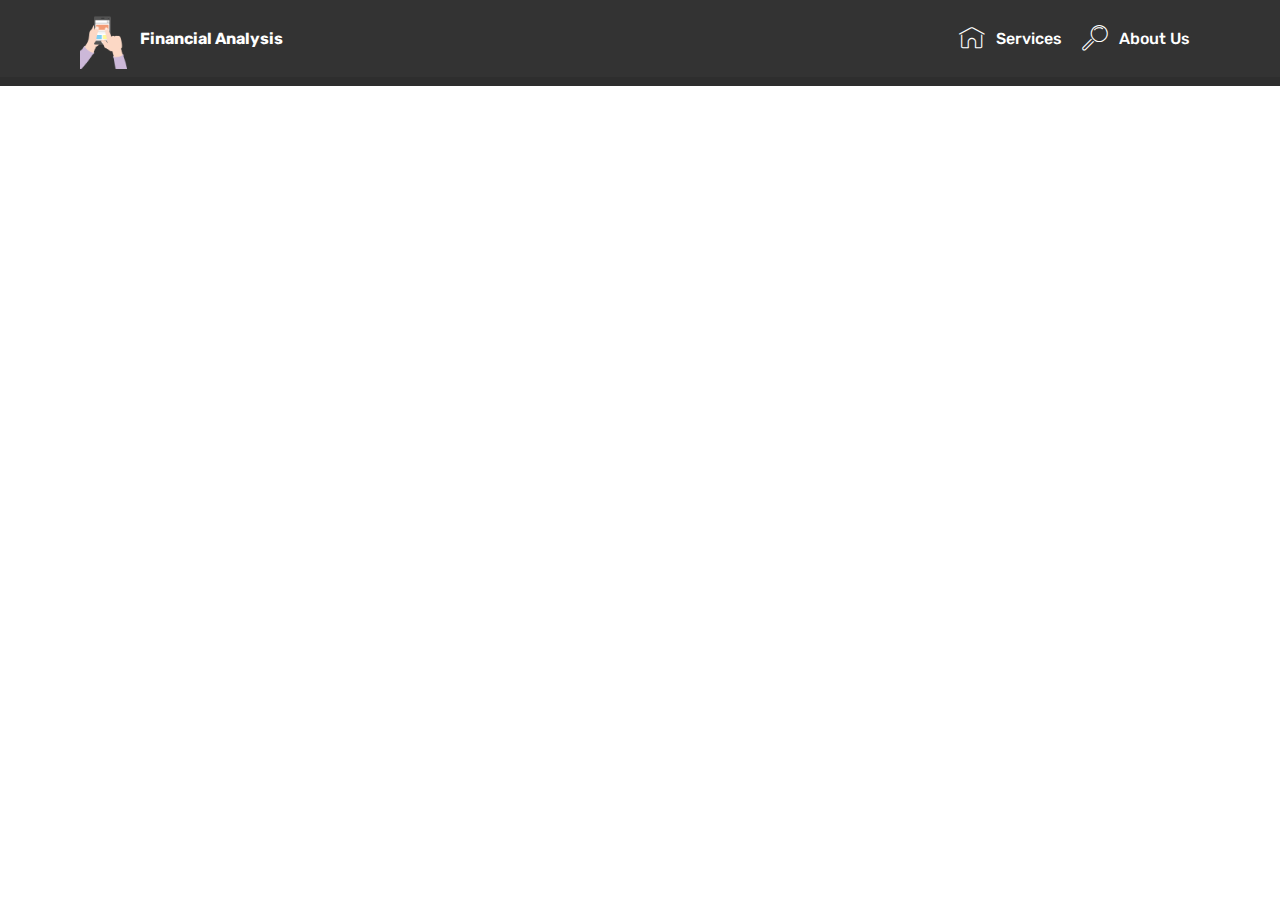
<file: page4.html>
<!DOCTYPE html>
<html  >
<head>
  <!-- Site made with Mobirise Website Builder v4.12.4, https://mobirise.com -->
  <meta charset="UTF-8">
  <meta http-equiv="X-UA-Compatible" content="IE=edge">
  <meta name="generator" content="Mobirise v4.12.4, mobirise.com">
  <meta name="viewport" content="width=device-width, initial-scale=1, minimum-scale=1">
  <link rel="shortcut icon" href="assets/images/mbr-122x157.png" type="image/x-icon">
  <meta name="description" content="Site Creator Description">
  
  
  <title>contact</title>
  <link rel="stylesheet" href="assets/web/assets/mobirise-icons/mobirise-icons.css">
  <link rel="stylesheet" href="assets/bootstrap/css/bootstrap.min.css">
  <link rel="stylesheet" href="assets/bootstrap/css/bootstrap-grid.min.css">
  <link rel="stylesheet" href="assets/bootstrap/css/bootstrap-reboot.min.css">
  <link rel="stylesheet" href="assets/tether/tether.min.css">
  <link rel="stylesheet" href="assets/dropdown/css/style.css">
  <link rel="stylesheet" href="assets/theme/css/style.css">
  <link rel="preload" as="style" href="assets/mobirise/css/mbr-additional.css"><link rel="stylesheet" href="assets/mobirise/css/mbr-additional.css" type="text/css">
  
  
  
</head>
<body>
  <section class="menu cid-sbBvZ1bDwd" once="menu" id="menu1-h">

    

    <nav class="navbar navbar-expand beta-menu navbar-dropdown align-items-center navbar-fixed-top navbar-toggleable-sm">
        <button class="navbar-toggler navbar-toggler-right" type="button" data-toggle="collapse" data-target="#navbarSupportedContent" aria-controls="navbarSupportedContent" aria-expanded="false" aria-label="Toggle navigation">
            <div class="hamburger">
                <span></span>
                <span></span>
                <span></span>
                <span></span>
            </div>
        </button>
        <div class="menu-logo">
            <div class="navbar-brand">
                <span class="navbar-logo">
                    <a href="https://mobirise.co">
                         <img src="assets/images/mbr-122x157.png" alt="Mobirise" title="" style="height: 3.8rem;">
                    </a>
                </span>
                <span class="navbar-caption-wrap"><a class="navbar-caption text-white display-4" href="https://mobirise.co">
                        Financial Analysis
                    </a></span>
            </div>
        </div>
        <div class="collapse navbar-collapse" id="navbarSupportedContent">
            <ul class="navbar-nav nav-dropdown nav-right" data-app-modern-menu="true"><li class="nav-item">
                    <a class="nav-link link text-white display-4" href="index.html#form4-c">
                        <span class="mbri-home mbr-iconfont mbr-iconfont-btn"></span>
                        Services
                    </a>
                </li>
                <li class="nav-item">
                    <a class="nav-link link text-white display-4" href="index.html#social-buttons3-b">
                        <span class="mbri-search mbr-iconfont mbr-iconfont-btn"></span>
                        About Us
                    </a>
                </li></ul>
            
        </div>
    </nav>
</section>

<section class="engine"><a href="https://mobirise.info/e">make a site for free</a></section><section once="footers" class="cid-sbBqwlZt3i" id="footer6-e">

    

    

    <div class="container">
        <div class="media-container-row align-center mbr-white">
            <div class="col-12">
                <p class="mbr-text mb-0 mbr-fonts-style display-7">
                    © Copyright 2020 Financial Analysis                     - All Rights Reserved
                </p>
            </div>
        </div>
    </div>
</section>


  <script src="assets/web/assets/jquery/jquery.min.js"></script>
  <script src="assets/popper/popper.min.js"></script>
  <script src="assets/bootstrap/js/bootstrap.min.js"></script>
  <script src="assets/tether/tether.min.js"></script>
  <script src="assets/smoothscroll/smooth-scroll.js"></script>
  <script src="assets/dropdown/js/nav-dropdown.js"></script>
  <script src="assets/dropdown/js/navbar-dropdown.js"></script>
  <script src="assets/touchswipe/jquery.touch-swipe.min.js"></script>
  <script src="assets/theme/js/script.js"></script>
  
  
</body>
</html>
</file>
<file: assets/web/assets/mobirise-icons/mobirise-icons.css>
@font-face {
  font-family: 'MobiriseIcons';
  src:  url('mobirise-icons.eot?spat4u');
  src:  url('mobirise-icons.eot?spat4u#iefix') format('embedded-opentype'),
    url('mobirise-icons.ttf?spat4u') format('truetype'),
    url('mobirise-icons.woff?spat4u') format('woff'),
    url('mobirise-icons.svg?spat4u#MobiriseIcons') format('svg');
  font-weight: normal;
  font-style: normal;
  font-display: swap;
}

[class^="mbri-"], [class*=" mbri-"] {
  /* use !important to prevent issues with browser extensions that change fonts */
  font-family: MobiriseIcons !important;
  speak: none;
  font-style: normal;
  font-weight: normal;
  font-variant: normal;
  text-transform: none;
  line-height: 1;

  /* Better Font Rendering =========== */
  -webkit-font-smoothing: antialiased;
  -moz-osx-font-smoothing: grayscale;
}

.mbri-add-submenu:before {
  content: "\e900";
}
.mbri-alert:before {
  content: "\e901";
}
.mbri-align-center:before {
  content: "\e902";
}
.mbri-align-justify:before {
  content: "\e903";
}
.mbri-align-left:before {
  content: "\e904";
}
.mbri-align-right:before {
  content: "\e905";
}
.mbri-android:before {
  content: "\e906";
}
.mbri-apple:before {
  content: "\e907";
}
.mbri-arrow-down:before {
  content: "\e908";
}
.mbri-arrow-next:before {
  content: "\e909";
}
.mbri-arrow-prev:before {
  content: "\e90a";
}
.mbri-arrow-up:before {
  content: "\e90b";
}
.mbri-bold:before {
  content: "\e90c";
}
.mbri-bookmark:before {
  content: "\e90d";
}
.mbri-bootstrap:before {
  content: "\e90e";
}
.mbri-briefcase:before {
  content: "\e90f";
}
.mbri-browse:before {
  content: "\e910";
}
.mbri-bulleted-list:before {
  content: "\e911";
}
.mbri-calendar:before {
  content: "\e912";
}
.mbri-camera:before {
  content: "\e913";
}
.mbri-cart-add:before {
  content: "\e914";
}
.mbri-cart-full:before {
  content: "\e915";
}
.mbri-cash:before {
  content: "\e916";
}
.mbri-change-style:before {
  content: "\e917";
}
.mbri-chat:before {
  content: "\e918";
}
.mbri-clock:before {
  content: "\e919";
}
.mbri-close:before {
  content: "\e91a";
}
.mbri-cloud:before {
  content: "\e91b";
}
.mbri-code:before {
  content: "\e91c";
}
.mbri-contact-form:before {
  content: "\e91d";
}
.mbri-credit-card:before {
  content: "\e91e";
}
.mbri-cursor-click:before {
  content: "\e91f";
}
.mbri-cust-feedback:before {
  content: "\e920";
}
.mbri-database:before {
  content: "\e921";
}
.mbri-delivery:before {
  content: "\e922";
}
.mbri-desktop:before {
  content: "\e923";
}
.mbri-devices:before {
  content: "\e924";
}
.mbri-down:before {
  content: "\e925";
}
.mbri-download:before {
  content: "\e989";
}
.mbri-drag-n-drop:before {
  content: "\e927";
}
.mbri-drag-n-drop2:before {
  content: "\e928";
}
.mbri-edit:before {
  content: "\e929";
}
.mbri-edit2:before {
  content: "\e92a";
}
.mbri-error:before {
  content: "\e92b";
}
.mbri-extension:before {
  content: "\e92c";
}
.mbri-features:before {
  content: "\e92d";
}
.mbri-file:before {
  content: "\e92e";
}
.mbri-flag:before {
  content: "\e92f";
}
.mbri-folder:before {
  content: "\e930";
}
.mbri-gift:before {
  content: "\e931";
}
.mbri-github:before {
  content: "\e932";
}
.mbri-globe:before {
  content: "\e933";
}
.mbri-globe-2:before {
  content: "\e934";
}
.mbri-growing-chart:before {
  content: "\e935";
}
.mbri-hearth:before {
  content: "\e936";
}
.mbri-help:before {
  content: "\e937";
}
.mbri-home:before {
  content: "\e938";
}
.mbri-hot-cup:before {
  content: "\e939";
}
.mbri-idea:before {
  content: "\e93a";
}
.mbri-image-gallery:before {
  content: "\e93b";
}
.mbri-image-slider:before {
  content: "\e93c";
}
.mbri-info:before {
  content: "\e93d";
}
.mbri-italic:before {
  content: "\e93e";
}
.mbri-key:before {
  content: "\e93f";
}
.mbri-laptop:before {
  content: "\e940";
}
.mbri-layers:before {
  content: "\e941";
}
.mbri-left-right:before {
  content: "\e942";
}
.mbri-left:before {
  content: "\e943";
}
.mbri-letter:before {
  content: "\e944";
}
.mbri-like:before {
  content: "\e945";
}
.mbri-link:before {
  content: "\e946";
}
.mbri-lock:before {
  content: "\e947";
}
.mbri-login:before {
  content: "\e948";
}
.mbri-logout:before {
  content: "\e949";
}
.mbri-magic-stick:before {
  content: "\e94a";
}
.mbri-map-pin:before {
  content: "\e94b";
}
.mbri-menu:before {
  content: "\e94c";
}
.mbri-mobile:before {
  content: "\e94d";
}
.mbri-mobile2:before {
  content: "\e94e";
}
.mbri-mobirise:before {
  content: "\e94f";
}
.mbri-more-horizontal:before {
  content: "\e950";
}
.mbri-more-vertical:before {
  content: "\e951";
}
.mbri-music:before {
  content: "\e952";
}
.mbri-new-file:before {
  content: "\e953";
}
.mbri-numbered-list:before {
  content: "\e954";
}
.mbri-opened-folder:before {
  content: "\e955";
}
.mbri-pages:before {
  content: "\e956";
}
.mbri-paper-plane:before {
  content: "\e957";
}
.mbri-paperclip:before {
  content: "\e958";
}
.mbri-photo:before {
  content: "\e959";
}
.mbri-photos:before {
  content: "\e95a";
}
.mbri-pin:before {
  content: "\e95b";
}
.mbri-play:before {
  content: "\e95c";
}
.mbri-plus:before {
  content: "\e95d";
}
.mbri-preview:before {
  content: "\e95e";
}
.mbri-print:before {
  content: "\e95f";
}
.mbri-protect:before {
  content: "\e960";
}
.mbri-question:before {
  content: "\e961";
}
.mbri-quote-left:before {
  content: "\e962";
}
.mbri-quote-right:before {
  content: "\e963";
}
.mbri-refresh:before {
  content: "\e964";
}
.mbri-responsive:before {
  content: "\e965";
}
.mbri-right:before {
  content: "\e966";
}
.mbri-rocket:before {
  content: "\e967";
}
.mbri-sad-face:before {
  content: "\e968";
}
.mbri-sale:before {
  content: "\e969";
}
.mbri-save:before {
  content: "\e96a";
}
.mbri-search:before {
  content: "\e96b";
}
.mbri-setting:before {
  content: "\e96c";
}
.mbri-setting2:before {
  content: "\e96d";
}
.mbri-setting3:before {
  content: "\e96e";
}
.mbri-share:before {
  content: "\e96f";
}
.mbri-shopping-bag:before {
  content: "\e970";
}
.mbri-shopping-basket:before {
  content: "\e971";
}
.mbri-shopping-cart:before {
  content: "\e972";
}
.mbri-sites:before {
  content: "\e973";
}
.mbri-smile-face:before {
  content: "\e974";
}
.mbri-speed:before {
  content: "\e975";
}
.mbri-star:before {
  content: "\e976";
}
.mbri-success:before {
  content: "\e977";
}
.mbri-sun:before {
  content: "\e978";
}
.mbri-sun2:before {
  content: "\e979";
}
.mbri-tablet:before {
  content: "\e97a";
}
.mbri-tablet-vertical:before {
  content: "\e97b";
}
.mbri-target:before {
  content: "\e97c";
}
.mbri-timer:before {
  content: "\e97d";
}
.mbri-to-ftp:before {
  content: "\e97e";
}
.mbri-to-local-drive:before {
  content: "\e97f";
}
.mbri-touch-swipe:before {
  content: "\e980";
}
.mbri-touch:before {
  content: "\e981";
}
.mbri-trash:before {
  content: "\e982";
}
.mbri-underline:before {
  content: "\e983";
}
.mbri-unlink:before {
  content: "\e984";
}
.mbri-unlock:before {
  content: "\e985";
}
.mbri-up-down:before {
  content: "\e986";
}
.mbri-up:before {
  content: "\e987";
}
.mbri-update:before {
  content: "\e988";
}
.mbri-upload:before {
 content: "\e926"; 
}
.mbri-user:before {
  content: "\e98a";
}
.mbri-user2:before {
  content: "\e98b";
}
.mbri-users:before {
  content: "\e98c";
}
.mbri-video:before {
  content: "\e98d";
}
.mbri-video-play:before {
  content: "\e98e";
}
.mbri-watch:before {
  content: "\e98f";
}
.mbri-website-theme:before {
  content: "\e990";
}
.mbri-wifi:before {
  content: "\e991";
}
.mbri-windows:before {
  content: "\e992";
}
.mbri-zoom-out:before {
  content: "\e993";
}
.mbri-redo:before {
  content: "\e994";
}
.mbri-undo:before {
  content: "\e995";
}
</file>
<file: assets/dropdown/css/style.css>
.navbar-dropdown {
  left: 0;
  padding: 0;
  position: absolute;
  right: 0;
  top: 0;
  transition: all 0.45s ease;
  z-index: 1030;
  background: #282828; }
  .navbar-dropdown .navbar-logo {
    margin-right: 0.8rem;
    transition: margin 0.3s ease-in-out;
    vertical-align: middle; }
    .navbar-dropdown .navbar-logo img {
      height: 3.125rem;
      transition: all 0.3s ease-in-out; }
    .navbar-dropdown .navbar-logo.mbr-iconfont {
      font-size: 3.125rem;
      line-height: 3.125rem; }
  .navbar-dropdown .navbar-caption {
    font-weight: 700;
    white-space: normal;
    vertical-align: -4px;
    line-height: 3.125rem !important; }
    .navbar-dropdown .navbar-caption, .navbar-dropdown .navbar-caption:hover {
      color: inherit;
      text-decoration: none; }
  .navbar-dropdown .mbr-iconfont + .navbar-caption {
    vertical-align: -1px; }
  .navbar-dropdown.navbar-fixed-top {
    position: fixed; }
  .navbar-dropdown .navbar-brand span {
    vertical-align: -4px; }
  .navbar-dropdown.bg-color.transparent {
    background: none; }
  .navbar-dropdown.navbar-short .navbar-brand {
    padding: 0.625rem 0; }
    .navbar-dropdown.navbar-short .navbar-brand span {
      vertical-align: -1px; }
  .navbar-dropdown.navbar-short .navbar-caption {
    line-height: 2.375rem !important;
    vertical-align: -2px; }
  .navbar-dropdown.navbar-short .navbar-logo {
    margin-right: 0.5rem; }
    .navbar-dropdown.navbar-short .navbar-logo img {
      height: 2.375rem; }
    .navbar-dropdown.navbar-short .navbar-logo.mbr-iconfont {
      font-size: 2.375rem;
      line-height: 2.375rem; }
  .navbar-dropdown.navbar-short .mbr-table-cell {
    height: 3.625rem; }
  .navbar-dropdown .navbar-close {
    left: 0.6875rem;
    position: fixed;
    top: 0.75rem;
    z-index: 1000; }
  .navbar-dropdown .hamburger-icon {
    content: "";
    display: inline-block;
    vertical-align: middle;
    width: 16px;
    -webkit-box-shadow: 0 -6px 0 1px #282828,0 0 0 1px #282828,0 6px 0 1px #282828;
    -moz-box-shadow: 0 -6px 0 1px #282828,0 0 0 1px #282828,0 6px 0 1px #282828;
    box-shadow: 0 -6px 0 1px #282828,0 0 0 1px #282828,0 6px 0 1px #282828; }

.dropdown-menu .dropdown-toggle[data-toggle="dropdown-submenu"]::after {
  border-bottom: 0.35em solid transparent;
  border-left: 0.35em solid;
  border-right: 0;
  border-top: 0.35em solid transparent;
  margin-left: 0.3rem; }

.dropdown-menu .dropdown-item:focus {
  outline: 0; }

.nav-dropdown {
  font-size: 0.75rem;
  font-weight: 500;
  height: auto !important; }
  .nav-dropdown .nav-btn {
    padding-left: 1rem; }
  .nav-dropdown .link {
    margin: .667em 1.667em;
    font-weight: 500;
    padding: 0;
    transition: color .2s ease-in-out; }
    .nav-dropdown .link.dropdown-toggle {
      margin-right: 2.583em; }
      .nav-dropdown .link.dropdown-toggle::after {
        margin-left: .25rem;
        border-top: 0.35em solid;
        border-right: 0.35em solid transparent;
        border-left: 0.35em solid transparent;
        border-bottom: 0; }
      .nav-dropdown .link.dropdown-toggle[aria-expanded="true"] {
        margin: 0;
        padding: 0.667em 3.263em  0.667em 1.667em; }
  .nav-dropdown .link::after,
  .nav-dropdown .dropdown-item::after {
    color: inherit; }
  .nav-dropdown .btn {
    font-size: 0.75rem;
    font-weight: 700;
    letter-spacing: 0;
    margin-bottom: 0;
    padding-left: 1.25rem;
    padding-right: 1.25rem; }
  .nav-dropdown .dropdown-menu {
    border-radius: 0;
    border: 0;
    left: 0;
    margin: 0;
    padding-bottom: 1.25rem;
    padding-top: 1.25rem;
    position: relative; }
  .nav-dropdown .dropdown-submenu {
    margin-left: 0.125rem;
    top: 0; }
  .nav-dropdown .dropdown-item {
    font-weight: 500;
    line-height: 2;
    padding: 0.3846em 4.615em 0.3846em 1.5385em;
    position: relative;
    transition: color .2s ease-in-out, background-color .2s ease-in-out; }
    .nav-dropdown .dropdown-item::after {
      margin-top: -0.3077em;
      position: absolute;
      right: 1.1538em;
      top: 50%; }
    .nav-dropdown .dropdown-item:focus, .nav-dropdown .dropdown-item:hover {
      background: none; }

@media (max-width: 767px) {
  .nav-dropdown.navbar-toggleable-sm {
    bottom: 0;
    display: none;
    left: 0;
    overflow-x: hidden;
    position: fixed;
    top: 0;
    transform: translateX(-100%);
    -ms-transform: translateX(-100%);
    -webkit-transform: translateX(-100%);
    width: 18.75rem;
    z-index: 999; } }
.nav-dropdown.navbar-toggleable-xl {
  bottom: 0;
  display: none;
  left: 0;
  overflow-x: hidden;
  position: fixed;
  top: 0;
  transform: translateX(-100%);
  -ms-transform: translateX(-100%);
  -webkit-transform: translateX(-100%);
  width: 18.75rem;
  z-index: 999; }

.nav-dropdown-sm {
  display: block !important;
  overflow-x: hidden;
  overflow: auto;
  padding-top: 3.875rem; }
  .nav-dropdown-sm::after {
    content: "";
    display: block;
    height: 3rem;
    width: 100%; }
  .nav-dropdown-sm.collapse.in ~ .navbar-close {
    display: block !important; }
  .nav-dropdown-sm.collapsing, .nav-dropdown-sm.collapse.in {
    transform: translateX(0);
    -ms-transform: translateX(0);
    -webkit-transform: translateX(0);
    transition: all 0.25s ease-out;
    -webkit-transition: all 0.25s ease-out;
    background: #282828; }
  .nav-dropdown-sm.collapsing[aria-expanded="false"] {
    transform: translateX(-100%);
    -ms-transform: translateX(-100%);
    -webkit-transform: translateX(-100%); }
  .nav-dropdown-sm .nav-item {
    display: block;
    margin-left: 0 !important;
    padding-left: 0; }
  .nav-dropdown-sm .link,
  .nav-dropdown-sm .dropdown-item {
    border-top: 1px dotted rgba(255, 255, 255, 0.1);
    font-size: 0.8125rem;
    line-height: 1.6;
    margin: 0 !important;
    padding: 0.875rem 2.4rem 0.875rem 1.5625rem !important;
    position: relative;
    white-space: normal; }
    .nav-dropdown-sm .link:focus, .nav-dropdown-sm .link:hover,
    .nav-dropdown-sm .dropdown-item:focus,
    .nav-dropdown-sm .dropdown-item:hover {
      background: rgba(0, 0, 0, 0.2) !important;
      color: #c0a375; }
  .nav-dropdown-sm .nav-btn {
    position: relative;
    padding: 1.5625rem 1.5625rem 0 1.5625rem; }
    .nav-dropdown-sm .nav-btn::before {
      border-top: 1px dotted rgba(255, 255, 255, 0.1);
      content: "";
      left: 0;
      position: absolute;
      top: 0;
      width: 100%; }
    .nav-dropdown-sm .nav-btn + .nav-btn {
      padding-top: 0.625rem; }
      .nav-dropdown-sm .nav-btn + .nav-btn::before {
        display: none; }
  .nav-dropdown-sm .btn {
    padding: 0.625rem 0; }
  .nav-dropdown-sm .dropdown-toggle[data-toggle="dropdown-submenu"]::after {
    margin-left: .25rem;
    border-top: 0.35em solid;
    border-right: 0.35em solid transparent;
    border-left: 0.35em solid transparent;
    border-bottom: 0; }
  .nav-dropdown-sm .dropdown-toggle[data-toggle="dropdown-submenu"][aria-expanded="true"]::after {
    border-top: 0;
    border-right: 0.35em solid transparent;
    border-left: 0.35em solid transparent;
    border-bottom: 0.35em solid; }
  .nav-dropdown-sm .dropdown-menu {
    margin: 0;
    padding: 0;
    position: relative;
    top: 0;
    left: 0;
    width: 100%;
    border: 0;
    float: none;
    border-radius: 0;
    background: none; }
  .nav-dropdown-sm .dropdown-submenu {
    left: 100%;
    margin-left: 0.125rem;
    margin-top: -1.25rem;
    top: 0; }

.navbar-toggleable-sm .nav-dropdown .dropdown-menu {
  position: absolute; }

.navbar-toggleable-sm .nav-dropdown .dropdown-submenu {
  left: 100%;
  margin-left: 0.125rem;
  margin-top: -1.25rem;
  top: 0; }

.navbar-toggleable-sm.opened .nav-dropdown .dropdown-menu {
  position: relative; }

.navbar-toggleable-sm.opened .nav-dropdown .dropdown-submenu {
  left: 0;
  margin-left: 00rem;
  margin-top: 0rem;
  top: 0; }

.is-builder .nav-dropdown.collapsing {
  transition: none !important; }

/*# sourceMappingURL=style.css.map */
</file>
<file: assets/socicon/css/styles.css>
@charset "UTF-8";

@font-face {
  font-family: 'Socicon';
  src:  url('../fonts/socicon.eot');
  src:  url('../fonts/socicon.eot?#iefix') format('embedded-opentype'),
    url('../fonts/socicon.woff2') format('woff2'),
    url('../fonts/socicon.ttf') format('truetype'),
    url('../fonts/socicon.woff') format('woff'),
    url('../fonts/socicon.svg#socicon') format('svg');
  font-weight: normal;
  font-style: normal;
}

[data-icon]:before {
  font-family: "socicon" !important;
  content: attr(data-icon);
  font-style: normal !important;
  font-weight: normal !important;
  font-variant: normal !important;
  text-transform: none !important;
  speak: none;
  line-height: 1;
  -webkit-font-smoothing: antialiased;
  -moz-osx-font-smoothing: grayscale;
}

[class^="socicon-"], [class*=" socicon-"] {
  /* use !important to prevent issues with browser extensions that change fonts */
  font-family: 'Socicon' !important;
  speak: none;
  font-style: normal;
  font-weight: normal;
  font-variant: normal;
  text-transform: none;
  line-height: 1;

  /* Better Font Rendering =========== */
  -webkit-font-smoothing: antialiased;
  -moz-osx-font-smoothing: grayscale;
}

.socicon-eitaa:before {
  content: "\e97c";
}
.socicon-soroush:before {
  content: "\e97d";
}
.socicon-bale:before {
  content: "\e97e";
}
.socicon-zazzle:before {
  content: "\e97b";
}
.socicon-society6:before {
  content: "\e97a";
}
.socicon-redbubble:before {
  content: "\e979";
}
.socicon-avvo:before {
  content: "\e978";
}
.socicon-stitcher:before {
  content: "\e977";
}
.socicon-googlehangouts:before {
  content: "\e974";
}
.socicon-dlive:before {
  content: "\e975";
}
.socicon-vsco:before {
  content: "\e976";
}
.socicon-flipboard:before {
  content: "\e973";
}
.socicon-ubuntu:before {
  content: "\e958";
}
.socicon-artstation:before {
  content: "\e959";
}
.socicon-invision:before {
  content: "\e95a";
}
.socicon-torial:before {
  content: "\e95b";
}
.socicon-collectorz:before {
  content: "\e95c";
}
.socicon-seenthis:before {
  content: "\e95d";
}
.socicon-googleplaymusic:before {
  content: "\e95e";
}
.socicon-debian:before {
  content: "\e95f";
}
.socicon-filmfreeway:before {
  content: "\e960";
}
.socicon-gnome:before {
  content: "\e961";
}
.socicon-itchio:before {
  content: "\e962";
}
.socicon-jamendo:before {
  content: "\e963";
}
.socicon-mix:before {
  content: "\e964";
}
.socicon-sharepoint:before {
  content: "\e965";
}
.socicon-tinder:before {
  content: "\e966";
}
.socicon-windguru:before {
  content: "\e967";
}
.socicon-cdbaby:before {
  content: "\e968";
}
.socicon-elementaryos:before {
  content: "\e969";
}
.socicon-stage32:before {
  content: "\e96a";
}
.socicon-tiktok:before {
  content: "\e96b";
}
.socicon-gitter:before {
  content: "\e96c";
}
.socicon-letterboxd:before {
  content: "\e96d";
}
.socicon-threema:before {
  content: "\e96e";
}
.socicon-splice:before {
  content: "\e96f";
}
.socicon-metapop:before {
  content: "\e970";
}
.socicon-naver:before {
  content: "\e971";
}
.socicon-remote:before {
  content: "\e972";
}
.socicon-internet:before {
  content: "\e957";
}
.socicon-moddb:before {
  content: "\e94b";
}
.socicon-indiedb:before {
  content: "\e94c";
}
.socicon-traxsource:before {
  content: "\e94d";
}
.socicon-gamefor:before {
  content: "\e94e";
}
.socicon-pixiv:before {
  content: "\e94f";
}
.socicon-myanimelist:before {
  content: "\e950";
}
.socicon-blackberry:before {
  content: "\e951";
}
.socicon-wickr:before {
  content: "\e952";
}
.socicon-spip:before {
  content: "\e953";
}
.socicon-napster:before {
  content: "\e954";
}
.socicon-beatport:before {
  content: "\e955";
}
.socicon-hackerone:before {
  content: "\e956";
}
.socicon-hackernews:before {
  content: "\e946";
}
.socicon-smashwords:before {
  content: "\e947";
}
.socicon-kobo:before {
  content: "\e948";
}
.socicon-bookbub:before {
  content: "\e949";
}
.socicon-mailru:before {
  content: "\e94a";
}
.socicon-gitlab:before {
  content: "\e945";
}
.socicon-instructables:before {
  content: "\e944";
}
.socicon-portfolio:before {
  content: "\e943";
}
.socicon-codered:before {
  content: "\e940";
}
.socicon-origin:before {
  content: "\e941";
}
.socicon-nextdoor:before {
  content: "\e942";
}
.socicon-udemy:before {
  content: "\e93f";
}
.socicon-livemaster:before {
  content: "\e93e";
}
.socicon-crunchbase:before {
  content: "\e93b";
}
.socicon-homefy:before {
  content: "\e93c";
}
.socicon-calendly:before {
  content: "\e93d";
}
.socicon-realtor:before {
  content: "\e90f";
}
.socicon-tidal:before {
  content: "\e910";
}
.socicon-qobuz:before {
  content: "\e911";
}
.socicon-natgeo:before {
  content: "\e912";
}
.socicon-mastodon:before {
  content: "\e913";
}
.socicon-unsplash:before {
  content: "\e914";
}
.socicon-homeadvisor:before {
  content: "\e915";
}
.socicon-angieslist:before {
  content: "\e916";
}
.socicon-codepen:before {
  content: "\e917";
}
.socicon-slack:before {
  content: "\e918";
}
.socicon-openaigym:before {
  content: "\e919";
}
.socicon-logmein:before {
  content: "\e91a";
}
.socicon-fiverr:before {
  content: "\e91b";
}
.socicon-gotomeeting:before {
  content: "\e91c";
}
.socicon-aliexpress:before {
  content: "\e91d";
}
.socicon-guru:before {
  content: "\e91e";
}
.socicon-appstore:before {
  content: "\e91f";
}
.socicon-homes:before {
  content: "\e920";
}
.socicon-zoom:before {
  content: "\e921";
}
.socicon-alibaba:before {
  content: "\e922";
}
.socicon-craigslist:before {
  content: "\e923";
}
.socicon-wix:before {
  content: "\e924";
}
.socicon-redfin:before {
  content: "\e925";
}
.socicon-googlecalendar:before {
  content: "\e926";
}
.socicon-shopify:before {
  content: "\e927";
}
.socicon-freelancer:before {
  content: "\e928";
}
.socicon-seedrs:before {
  content: "\e929";
}
.socicon-bing:before {
  content: "\e92a";
}
.socicon-doodle:before {
  content: "\e92b";
}
.socicon-bonanza:before {
  content: "\e92c";
}
.socicon-squarespace:before {
  content: "\e92d";
}
.socicon-toptal:before {
  content: "\e92e";
}
.socicon-gust:before {
  content: "\e92f";
}
.socicon-ask:before {
  content: "\e930";
}
.socicon-trulia:before {
  content: "\e931";
}
.socicon-loomly:before {
  content: "\e932";
}
.socicon-ghost:before {
  content: "\e933";
}
.socicon-upwork:before {
  content: "\e934";
}
.socicon-fundable:before {
  content: "\e935";
}
.socicon-booking:before {
  content: "\e936";
}
.socicon-googlemaps:before {
  content: "\e937";
}
.socicon-zillow:before {
  content: "\e938";
}
.socicon-niconico:before {
  content: "\e939";
}
.socicon-toneden:before {
  content: "\e93a";
}
.socicon-augment:before {
  content: "\e908";
}
.socicon-bitbucket:before {
  content: "\e909";
}
.socicon-fyuse:before {
  content: "\e90a";
}
.socicon-yt-gaming:before {
  content: "\e90b";
}
.socicon-sketchfab:before {
  content: "\e90c";
}
.socicon-mobcrush:before {
  content: "\e90d";
}
.socicon-microsoft:before {
  content: "\e90e";
}
.socicon-pandora:before {
  content: "\e907";
}
.socicon-messenger:before {
  content: "\e906";
}
.socicon-gamewisp:before {
  content: "\e905";
}
.socicon-bloglovin:before {
  content: "\e904";
}
.socicon-tunein:before {
  content: "\e903";
}
.socicon-gamejolt:before {
  content: "\e901";
}
.socicon-trello:before {
  content: "\e902";
}
.socicon-spreadshirt:before {
  content: "\e900";
}
.socicon-500px:before {
  content: "\e000";
}
.socicon-8tracks:before {
  content: "\e001";
}
.socicon-airbnb:before {
  content: "\e002";
}
.socicon-alliance:before {
  content: "\e003";
}
.socicon-amazon:before {
  content: "\e004";
}
.socicon-amplement:before {
  content: "\e005";
}
.socicon-android:before {
  content: "\e006";
}
.socicon-angellist:before {
  content: "\e007";
}
.socicon-apple:before {
  content: "\e008";
}
.socicon-appnet:before {
  content: "\e009";
}
.socicon-baidu:before {
  content: "\e00a";
}
.socicon-bandcamp:before {
  content: "\e00b";
}
.socicon-battlenet:before {
  content: "\e00c";
}
.socicon-mixer:before {
  content: "\e00d";
}
.socicon-bebee:before {
  content: "\e00e";
}
.socicon-bebo:before {
  content: "\e00f";
}
.socicon-behance:before {
  content: "\e010";
}
.socicon-blizzard:before {
  content: "\e011";
}
.socicon-blogger:before {
  content: "\e012";
}
.socicon-buffer:before {
  content: "\e013";
}
.socicon-chrome:before {
  content: "\e014";
}
.socicon-coderwall:before {
  content: "\e015";
}
.socicon-curse:before {
  content: "\e016";
}
.socicon-dailymotion:before {
  content: "\e017";
}
.socicon-deezer:before {
  content: "\e018";
}
.socicon-delicious:before {
  content: "\e019";
}
.socicon-deviantart:before {
  content: "\e01a";
}
.socicon-diablo:before {
  content: "\e01b";
}
.socicon-digg:before {
  content: "\e01c";
}
.socicon-discord:before {
  content: "\e01d";
}
.socicon-disqus:before {
  content: "\e01e";
}
.socicon-douban:before {
  content: "\e01f";
}
.socicon-draugiem:before {
  content: "\e020";
}
.socicon-dribbble:before {
  content: "\e021";
}
.socicon-drupal:before {
  content: "\e022";
}
.socicon-ebay:before {
  content: "\e023";
}
.socicon-ello:before {
  content: "\e024";
}
.socicon-endomodo:before {
  content: "\e025";
}
.socicon-envato:before {
  content: "\e026";
}
.socicon-etsy:before {
  content: "\e027";
}
.socicon-facebook:before {
  content: "\e028";
}
.socicon-feedburner:before {
  content: "\e029";
}
.socicon-filmweb:before {
  content: "\e02a";
}
.socicon-firefox:before {
  content: "\e02b";
}
.socicon-flattr:before {
  content: "\e02c";
}
.socicon-flickr:before {
  content: "\e02d";
}
.socicon-formulr:before {
  content: "\e02e";
}
.socicon-forrst:before {
  content: "\e02f";
}
.socicon-foursquare:before {
  content: "\e030";
}
.socicon-friendfeed:before {
  content: "\e031";
}
.socicon-github:before {
  content: "\e032";
}
.socicon-goodreads:before {
  content: "\e033";
}
.socicon-google:before {
  content: "\e034";
}
.socicon-googlescholar:before {
  content: "\e035";
}
.socicon-googlegroups:before {
  content: "\e036";
}
.socicon-googlephotos:before {
  content: "\e037";
}
.socicon-googleplus:before {
  content: "\e038";
}
.socicon-grooveshark:before {
  content: "\e039";
}
.socicon-hackerrank:before {
  content: "\e03a";
}
.socicon-hearthstone:before {
  content: "\e03b";
}
.socicon-hellocoton:before {
  content: "\e03c";
}
.socicon-heroes:before {
  content: "\e03d";
}
.socicon-smashcast:before {
  content: "\e03e";
}
.socicon-horde:before {
  content: "\e03f";
}
.socicon-houzz:before {
  content: "\e040";
}
.socicon-icq:before {
  content: "\e041";
}
.socicon-identica:before {
  content: "\e042";
}
.socicon-imdb:before {
  content: "\e043";
}
.socicon-instagram:before {
  content: "\e044";
}
.socicon-issuu:before {
  content: "\e045";
}
.socicon-istock:before {
  content: "\e046";
}
.socicon-itunes:before {
  content: "\e047";
}
.socicon-keybase:before {
  content: "\e048";
}
.socicon-lanyrd:before {
  content: "\e049";
}
.socicon-lastfm:before {
  content: "\e04a";
}
.socicon-line:before {
  content: "\e04b";
}
.socicon-linkedin:before {
  content: "\e04c";
}
.socicon-livejournal:before {
  content: "\e04d";
}
.socicon-lyft:before {
  content: "\e04e";
}
.socicon-macos:before {
  content: "\e04f";
}
.socicon-mail:before {
  content: "\e050";
}
.socicon-medium:before {
  content: "\e051";
}
.socicon-meetup:before {
  content: "\e052";
}
.socicon-mixcloud:before {
  content: "\e053";
}
.socicon-modelmayhem:before {
  content: "\e054";
}
.socicon-mumble:before {
  content: "\e055";
}
.socicon-myspace:before {
  content: "\e056";
}
.socicon-newsvine:before {
  content: "\e057";
}
.socicon-nintendo:before {
  content: "\e058";
}
.socicon-npm:before {
  content: "\e059";
}
.socicon-odnoklassniki:before {
  content: "\e05a";
}
.socicon-openid:before {
  content: "\e05b";
}
.socicon-opera:before {
  content: "\e05c";
}
.socicon-outlook:before {
  content: "\e05d";
}
.socicon-overwatch:before {
  content: "\e05e";
}
.socicon-patreon:before {
  content: "\e05f";
}
.socicon-paypal:before {
  content: "\e060";
}
.socicon-periscope:before {
  content: "\e061";
}
.socicon-persona:before {
  content: "\e062";
}
.socicon-pinterest:before {
  content: "\e063";
}
.socicon-play:before {
  content: "\e064";
}
.socicon-player:before {
  content: "\e065";
}
.socicon-playstation:before {
  content: "\e066";
}
.socicon-pocket:before {
  content: "\e067";
}
.socicon-qq:before {
  content: "\e068";
}
.socicon-quora:before {
  content: "\e069";
}
.socicon-raidcall:before {
  content: "\e06a";
}
.socicon-ravelry:before {
  content: "\e06b";
}
.socicon-reddit:before {
  content: "\e06c";
}
.socicon-renren:before {
  content: "\e06d";
}
.socicon-researchgate:before {
  content: "\e06e";
}
.socicon-residentadvisor:before {
  content: "\e06f";
}
.socicon-reverbnation:before {
  content: "\e070";
}
.socicon-rss:before {
  content: "\e071";
}
.socicon-sharethis:before {
  content: "\e072";
}
.socicon-skype:before {
  content: "\e073";
}
.socicon-slideshare:before {
  content: "\e074";
}
.socicon-smugmug:before {
  content: "\e075";
}
.socicon-snapchat:before {
  content: "\e076";
}
.socicon-songkick:before {
  content: "\e077";
}
.socicon-soundcloud:before {
  content: "\e078";
}
.socicon-spotify:before {
  content: "\e079";
}
.socicon-stackexchange:before {
  content: "\e07a";
}
.socicon-stackoverflow:before {
  content: "\e07b";
}
.socicon-starcraft:before {
  content: "\e07c";
}
.socicon-stayfriends:before {
  content: "\e07d";
}
.socicon-steam:before {
  content: "\e07e";
}
.socicon-storehouse:before {
  content: "\e07f";
}
.socicon-strava:before {
  content: "\e080";
}
.socicon-streamjar:before {
  content: "\e081";
}
.socicon-stumbleupon:before {
  content: "\e082";
}
.socicon-swarm:before {
  content: "\e083";
}
.socicon-teamspeak:before {
  content: "\e084";
}
.socicon-teamviewer:before {
  content: "\e085";
}
.socicon-technorati:before {
  content: "\e086";
}
.socicon-telegram:before {
  content: "\e087";
}
.socicon-tripadvisor:before {
  content: "\e088";
}
.socicon-tripit:before {
  content: "\e089";
}
.socicon-triplej:before {
  content: "\e08a";
}
.socicon-tumblr:before {
  content: "\e08b";
}
.socicon-twitch:before {
  content: "\e08c";
}
.socicon-twitter:before {
  content: "\e08d";
}
.socicon-uber:before {
  content: "\e08e";
}
.socicon-ventrilo:before {
  content: "\e08f";
}
.socicon-viadeo:before {
  content: "\e090";
}
.socicon-viber:before {
  content: "\e091";
}
.socicon-viewbug:before {
  content: "\e092";
}
.socicon-vimeo:before {
  content: "\e093";
}
.socicon-vine:before {
  content: "\e094";
}
.socicon-vkontakte:before {
  content: "\e095";
}
.socicon-warcraft:before {
  content: "\e096";
}
.socicon-wechat:before {
  content: "\e097";
}
.socicon-weibo:before {
  content: "\e098";
}
.socicon-whatsapp:before {
  content: "\e099";
}
.socicon-wikipedia:before {
  content: "\e09a";
}
.socicon-windows:before {
  content: "\e09b";
}
.socicon-wordpress:before {
  content: "\e09c";
}
.socicon-wykop:before {
  content: "\e09d";
}
.socicon-xbox:before {
  content: "\e09e";
}
.socicon-xing:before {
  content: "\e09f";
}
.socicon-yahoo:before {
  content: "\e0a0";
}
.socicon-yammer:before {
  content: "\e0a1";
}
.socicon-yandex:before {
  content: "\e0a2";
}
.socicon-yelp:before {
  content: "\e0a3";
}
.socicon-younow:before {
  content: "\e0a4";
}
.socicon-youtube:before {
  content: "\e0a5";
}
.socicon-zapier:before {
  content: "\e0a6";
}
.socicon-zerply:before {
  content: "\e0a7";
}
.socicon-zomato:before {
  content: "\e0a8";
}
.socicon-zynga:before {
  content: "\e0a9";
}
</file>
<file: assets/theme/css/style.css>
/*!
 * Mobirise v4 theme (https://mobirise.com/)
 * Copyright 2017 Mobirise
 */
section {
  background-color: #eeeeee;
}

.form-control:focus {
  box-shadow: none;
}

:focus {
  outline: none;
}

body {
  font-style: normal;
  line-height: 1.5;
}

section,
.container,
.container-fluid {
  position: relative;
  word-wrap: break-word;
}

a.mbr-iconfont:hover {
  text-decoration: none;
}

.article .lead p,
.article .lead ul,
.article .lead ol,
.article .lead pre,
.article .lead blockquote {
  margin-bottom: 0;
}

ul,
ol,
pre,
blockquote {
  margin-bottom: 2.3125rem;
}

pre {
  background: #f4f4f4;
  padding: 10px 24px;
  white-space: pre-wrap;
}

.inactive {
  -webkit-user-select: none;
  -moz-user-select: none;
  -ms-user-select: none;
  user-select: none;
  pointer-events: none;
  -webkit-user-drag: none;
  user-drag: none;
}

.mbr-section__comments .row {
  justify-content: center;
  -webkit-justify-content: center;
}

a {
  font-style: normal;
  font-weight: 400;
  cursor: pointer;
}

a, a:hover {
  text-decoration: none;
}

figure {
  margin-bottom: 0;
}

body {
  color: #232323;
}

h1,
h2,
h3,
h4,
h5,
h6,
.h1,
.h2,
.h3,
.h4,
.h5,
.h6,
.display-1,
.display-2,
.display-3,
.display-4 {
  line-height: 1;
  word-break: break-word;
  word-wrap: break-word;
}

.mbr-section-title {
  font-style: normal;
  line-height: 1.2;
}

.mbr-section-subtitle {
  line-height: 1.3;
}

.mbr-text {
  font-style: normal;
  line-height: 1.6;
}

b,
strong {
  font-weight: bold;
}

blockquote {
  padding: 10px 0 10px 20px;
  position: relative;
  border-left: 2px solid;
  border-color: #ff3366;
}

input:-webkit-autofill, input:-webkit-autofill:hover, input:-webkit-autofill:focus, input:-webkit-autofill:active {
  transition-delay: 9999s;
  transition-property: background-color, color;
}

textarea[type='hidden'] {
  display: none;
}

body {
  position: relative;
}

section {
  background-position: 50% 50%;
  background-repeat: no-repeat;
  background-size: cover;
}

section .mbr-background-video,
section .mbr-background-video-preview {
  position: absolute;
  bottom: 0;
  left: 0;
  right: 0;
  top: 0;
}

.hidden {
  visibility: hidden;
}

.mbr-z-index20 {
  z-index: 20;
}

/*! Base colors */
.mbr-white {
  color: #ffffff;
}

.mbr-black {
  color: #000000;
}

.mbr-bg-white {
  background-color: #ffffff;
}

.mbr-bg-black {
  background-color: #000000;
}

/*! Text-aligns */
.align-left {
  text-align: left;
}

.align-center {
  text-align: center;
}

.align-right {
  text-align: right;
}

@media (max-width: 767px) {
  .align-left,
  .align-center,
  .align-right,
  .mbr-section-btn,
  .mbr-section-title {
    text-align: center;
  }
}

/*! Font-weight  */
.mbr-light {
  font-weight: 300;
}

.mbr-regular {
  font-weight: 400;
}

.mbr-semibold {
  font-weight: 500;
}

.mbr-bold {
  font-weight: 700;
}

/*! Media  */
.media-size-item {
  -moz-flex: 1 1 auto;
  -o-flex: 1 1 auto;
  flex: 1 1 auto;
}

.media-content {
  flex-basis: 100%;
}

.media-container-row {
  display: flex;
  flex-direction: row;
  flex-wrap: wrap;
  justify-content: center;
  align-content: center;
  align-items: start;
}

.media-container-row .media-size-item {
  width: 400px;
}

.media-container-column {
  display: flex;
  flex-direction: column;
  flex-wrap: wrap;
  justify-content: center;
  align-content: center;
  align-items: stretch;
}

.media-container-column > * {
  width: 100%;
}

@media (min-width: 992px) {
  .media-container-row {
    flex-wrap: nowrap;
  }
}

figure {
  overflow: hidden;
}

figure[mbr-media-size] {
  transition: width 0.1s;
}

.mbr-figure img,
.mbr-figure iframe {
  display: block;
  width: 100%;
}

.card {
  background-color: transparent;
  border: none;
}

.card-box {
  width: 100%;
}

.card-img {
  text-align: center;
  flex-shrink: 0;
  -webkit-flex-shrink: 0;
}

.media {
  max-width: 100%;
  margin: 0 auto;
}

.mbr-figure {
  -ms-grid-row-align: center;
  align-self: center;
}

.media-container > div {
  max-width: 100%;
}

.mbr-figure img,
.card-img img {
  width: 100%;
}

@media (max-width: 991px) {
  .media-size-item {
    width: auto !important;
  }
  .media {
    width: auto;
  }
  .mbr-figure {
    width: 100% !important;
  }
}

/*! Buttons */
.btn {
  font-weight: 500;
  border-width: 2px;
  font-style: normal;
  letter-spacing: 1px;
  margin: .4rem .8rem;
  white-space: normal;
  transition: all .3s ease-in-out;
  display: inline-flex;
  align-items: center;
  justify-content: center;
  word-break: break-word;
  -webkit-align-items: center;
  -webkit-justify-content: center;
  display: -webkit-inline-flex;
}

.btn-sm {
  font-weight: 500;
  letter-spacing: 1px;
  transition: all .3s ease-in-out;
}

.btn-md {
  font-weight: 500;
  letter-spacing: 1px;
  margin: .4rem .8rem !important;
  transition: all .3s ease-in-out;
}

.btn-lg {
  font-weight: 500;
  letter-spacing: 1px;
  margin: .4rem .8rem !important;
  transition: all .3s ease-in-out;
}

.mbr-section-btn {
  margin-left: -0.25rem;
  margin-right: -0.25rem;
  font-size: 0;
}

nav .mbr-section-btn {
  margin-left: 0rem;
  margin-right: 0rem;
}

.btn-form {
  border-radius: 0;
}

.btn-form:hover {
  cursor: pointer;
}

/*! Btn icon margin */
.btn .mbr-iconfont,
.btn.btn-sm .mbr-iconfont {
  cursor: pointer;
  margin-right: 0.5rem;
}

.btn.btn-md .mbr-iconfont,
.btn.btn-md .mbr-iconfont {
  margin-right: 0.8rem;
}

.mbr-regular {
  font-weight: 400;
}

.mbr-semibold {
  font-weight: 500;
}

.mbr-bold {
  font-weight: 700;
}

[type='submit'] {
  -webkit-appearance: none;
}

/*! Full-screen */
.mbr-fullscreen .mbr-overlay {
  min-height: 100vh;
}

.mbr-fullscreen {
  display: flex;
  display: -moz-flex;
  display: -ms-flex;
  display: -o-flex;
  align-items: center;
  -webkit-align-items: center;
  min-height: 100vh;
  padding-top: 3rem;
  padding-bottom: 3rem;
}

/*! Map */
.map {
  height: 25rem;
  position: relative;
}

.map iframe {
  width: 100%;
  height: 100%;
}

.mbr-overlay {
  background-color: #000;
  bottom: 0;
  left: 0;
  opacity: .5;
  position: absolute;
  right: 0;
  top: 0;
  z-index: 0;
  pointer-events: none;
}

/* Form */
blockquote {
  font-style: italic;
  padding: 10px 0 10px 20px;
  font-size: 1.09rem;
  position: relative;
  border-width: 3px;
}

.form-control {
  background-color: #f5f5f5;
  box-shadow: none;
  color: #565656;
  line-height: 1.43;
  min-height: 3.5em;
  padding: 1.07em .5em;
}

.form-control, .form-control:focus {
  border: 1px solid #e8e8e8;
}

.form-active .form-control:invalid {
  border-color: red;
}

.form-control-label {
  position: relative;
  cursor: pointer;
  margin-bottom: .357em;
  padding: 0;
}

.alert {
  color: #ffffff;
  border-radius: 0;
  border: 0;
  font-size: .875rem;
  line-height: 1.5;
  margin-bottom: 1.875rem;
  padding: 1.25rem;
  position: relative;
}

.alert.alert-form::after {
  background-color: inherit;
  bottom: -7px;
  content: "";
  display: block;
  height: 14px;
  left: 50%;
  margin-left: -7px;
  position: absolute;
  transform: rotate(45deg);
  width: 14px;
  -webkit-transform: rotate(45deg);
}

.form-asterisk {
  font-family: initial;
  position: absolute;
  top: -2px;
  font-weight: normal;
}

/*! Scroll to top arrow */
#scrollToTop a i:before {
  content: '';
  position: absolute;
  height: 40%;
  top: 25%;
  background: #fff;
  width: 2px;
  left: calc(50% - 1px);
}

#scrollToTop a i:after {
  content: '';
  position: absolute;
  display: block;
  border-top: 2px solid #fff;
  border-right: 2px solid #fff;
  width: 40%;
  height: 40%;
  left: 30%;
  bottom: 30%;
  transform: rotate(135deg);
  -webkit-transform: rotate(135deg);
}

.mbr-arrow-up {
  bottom: 25px;
  right: 90px;
  position: fixed;
  text-align: right;
  z-index: 5000;
  color: #ffffff;
  font-size: 32px;
  transform: rotate(180deg);
  -webkit-transform: rotate(180deg);
}

.mbr-arrow-up a {
  background: rgba(0, 0, 0, 0.2);
  border-radius: 3px;
  color: #fff;
  display: inline-block;
  height: 60px;
  width: 60px;
  outline-style: none !important;
  position: relative;
  text-decoration: none;
  transition: all 0.3s ease-in-out;
  cursor: pointer;
  text-align: center;
}

.mbr-arrow-up a:hover {
  background-color: rgba(0, 0, 0, 0.4);
}

.mbr-arrow-up a i {
  line-height: 60px;
}

.mbr-arrow-up-icon {
  display: block;
  color: #fff;
}

.mbr-arrow-up-icon::before {
  content: '\203a';
  display: inline-block;
  font-family: serif;
  font-size: 32px;
  line-height: 1;
  font-style: normal;
  position: relative;
  top: 6px;
  left: -4px;
  -webkit-transform: rotate(-90deg);
  transform: rotate(-90deg);
}

/*! Arrow Down */
.mbr-arrow {
  position: absolute;
  bottom: 45px;
  left: 50%;
  width: 60px;
  height: 60px;
  cursor: pointer;
  background-color: rgba(80, 80, 80, 0.5);
  border-radius: 50%;
  -webkit-transform: translateX(-50%);
  transform: translateX(-50%);
}

.mbr-arrow > a {
  display: inline-block;
  text-decoration: none;
  outline-style: none;
  -webkit-animation: arrowdown 1.7s ease-in-out infinite;
  animation: arrowdown 1.7s ease-in-out infinite;
}

.mbr-arrow > a > i {
  position: absolute;
  top: -2px;
  left: 15px;
  font-size: 2rem;
}

@keyframes arrowdown {
  0% {
    transform: translateY(0px);
    -webkit-transform: translateY(0px);
  }
  50% {
    transform: translateY(-5px);
    -webkit-transform: translateY(-5px);
  }
  100% {
    transform: translateY(0px);
    -webkit-transform: translateY(0px);
  }
}

@-webkit-keyframes arrowdown {
  0% {
    transform: translateY(0px);
    -webkit-transform: translateY(0px);
  }
  50% {
    transform: translateY(-5px);
    -webkit-transform: translateY(-5px);
  }
  100% {
    transform: translateY(0px);
    -webkit-transform: translateY(0px);
  }
}

@media (max-width: 500px) {
  .mbr-arrow-up {
    left: 50%;
    right: auto;
    transform: translateX(-50%) rotate(180deg);
    -webkit-transform: translateX(-50%) rotate(180deg);
  }
}

/*Gradients animation*/
@keyframes gradient-animation {
  from {
    background-position: 0% 100%;
    -webkit-animation-timing-function: ease-in-out;
            animation-timing-function: ease-in-out;
  }
  to {
    background-position: 100% 0%;
    -webkit-animation-timing-function: ease-in-out;
            animation-timing-function: ease-in-out;
  }
}

@-webkit-keyframes gradient-animation {
  from {
    background-position: 0% 100%;
    -webkit-animation-timing-function: ease-in-out;
            animation-timing-function: ease-in-out;
  }
  to {
    background-position: 100% 0%;
    -webkit-animation-timing-function: ease-in-out;
            animation-timing-function: ease-in-out;
  }
}

.bg-gradient {
  background-size: 200% 200%;
  animation: gradient-animation 5s infinite alternate;
  -webkit-animation: gradient-animation 5s infinite alternate;
}

.menu .navbar-brand {
  display: -webkit-flex;
}

.menu .navbar-brand span {
  display: flex;
  display: -webkit-flex;
}

.menu .navbar-brand .navbar-caption-wrap {
  display: -webkit-flex;
}

.menu .navbar-brand .navbar-logo img {
  display: -webkit-flex;
}

@media (min-width: 768px) and (max-width: 1023px) {
  .menu .navbar-toggleable-sm .navbar-nav {
    display: -ms-flexbox;
  }
}

@media (max-width: 1023px) {
  .menu .navbar-collapse {
    max-height: 93.5vh;
  }
  .menu .navbar-collapse.show {
    overflow: auto;
  }
}

@media (min-width: 1024px) {
  .menu .navbar-nav.nav-dropdown {
    display: -webkit-flex;
  }
  .menu .navbar-toggleable-sm .navbar-collapse {
    display: -webkit-flex !important;
  }
  .menu .collapsed .navbar-collapse {
    max-height: 93.5vh;
  }
  .menu .collapsed .navbar-collapse.show {
    overflow: auto;
  }
}

@media (max-width: 767px) {
  .menu .navbar-collapse {
    max-height: 80vh;
  }
}

/* Others*/
.note-check a[data-value=Rubik] {
  font-style: normal;
}

.mbr-arrow a {
  color: #ffffff;
}

@media (max-width: 767px) {
  .mbr-arrow {
    display: none;
  }
}

.navbar {
  display: -webkit-flex;
  -webkit-flex-wrap: wrap;
  -webkit-align-items: center;
  -webkit-justify-content: space-between;
}

.navbar-collapse {
  -webkit-flex-basis: 100%;
  -webkit-flex-grow: 1;
  -webkit-align-items: center;
}

.nav-dropdown .link {
  padding: 0.667em 1.667em !important;
  margin: 0 !important;
}

.nav {
  display: -webkit-flex;
  -webkit-flex-wrap: wrap;
}

.row {
  display: -webkit-flex;
  -webkit-flex-wrap: wrap;
}

.justify-content-center {
  -webkit-justify-content: center;
}

.form-inline {
  display: -webkit-flex;
  -webkit-align-items: center;
}

.card-wrapper {
  -webkit-flex: 1;
}

.carousel-control {
  z-index: 10;
  display: -webkit-flex;
  -webkit-align-items: center;
  -webkit-justify-content: center;
}

.carousel-controls {
  display: -webkit-flex;
}

.media {
  display: -webkit-flex;
}

.form-group:focus {
  outline: none;
}

.jq-selectbox__select {
  padding: 1.07em 0.5em;
  position: absolute;
  top: 0;
  left: 0;
  width: 100%;
}

.jq-selectbox__dropdown {
  position: absolute;
  top: 100%;
  left: 0 !important;
  width: 100% !important;
}

.jq-selectbox__trigger-arrow {
  -webkit-transform: translateY(-50%);
          transform: translateY(-50%);
}

.jq-selectbox li {
  padding: 1.07em 0.5em;
}

input[type='range'] {
  padding-left: 0 !important;
  padding-right: 0 !important;
}

.modal-dialog,
.modal-content {
  height: 100%;
}

.modal-dialog .carousel-inner {
  height: calc(100vh - 1.75rem);
}

@media (max-width: 575px) {
  .modal-dialog .carousel-inner {
    height: calc(100vh - 1rem);
  }
}

.carousel-item {
  text-align: center;
}

.carousel-item img {
  margin: auto;
}

.navbar-toggler {
  align-self: flex-start;
  padding: 0.25rem 0.75rem;
  font-size: 1.25rem;
  line-height: 1;
  background: transparent;
  border: 1px solid transparent;
  border-radius: 0.25rem;
}

.navbar-toggler:focus,
.navbar-toggler:hover {
  text-decoration: none;
}

.navbar-toggler-icon {
  display: inline-block;
  width: 1.5em;
  height: 1.5em;
  vertical-align: middle;
  content: '';
  background: no-repeat center center;
  background-size: 100% 100%;
}

.navbar-toggler-left {
  position: absolute;
  left: 1rem;
}

.navbar-toggler-right {
  position: absolute;
  right: 1rem;
}

@media (max-width: 575px) {
  .navbar-toggleable .navbar-nav .dropdown-menu {
    position: static;
    float: none;
  }
  .navbar-toggleable > .container {
    padding-right: 0;
    padding-left: 0;
  }
}

@media (min-width: 576px) {
  .navbar-toggleable {
    flex-direction: row;
    flex-wrap: nowrap;
    align-items: center;
  }
  .navbar-toggleable .navbar-nav {
    flex-direction: row;
  }
  .navbar-toggleable .navbar-nav .nav-link {
    padding-right: 0.5rem;
    padding-left: 0.5rem;
  }
  .navbar-toggleable > .container {
    display: flex;
    flex-wrap: nowrap;
    align-items: center;
  }
  .navbar-toggleable .navbar-collapse {
    display: flex !important;
    width: 100%;
  }
  .navbar-toggleable .navbar-toggler {
    display: none;
  }
}

@media (max-width: 767px) {
  .navbar-toggleable-sm .navbar-nav .dropdown-menu {
    position: static;
    float: none;
  }
  .navbar-toggleable-sm > .container {
    padding-right: 0;
    padding-left: 0;
  }
}

@media (min-width: 768px) {
  .navbar-toggleable-sm {
    flex-direction: row;
    flex-wrap: nowrap;
    align-items: center;
  }
  .navbar-toggleable-sm .navbar-nav {
    flex-direction: row;
  }
  .navbar-toggleable-sm .navbar-nav .nav-link {
    padding-right: 0.5rem;
    padding-left: 0.5rem;
  }
  .navbar-toggleable-sm > .container {
    display: flex;
    flex-wrap: nowrap;
    align-items: center;
  }
  .navbar-toggleable-sm .navbar-collapse {
    display: none;
    width: 100%;
  }
  .navbar-toggleable-sm .navbar-toggler {
    display: none;
  }
}

@media (max-width: 1023px) {
  .navbar-toggleable-md .navbar-nav .dropdown-menu {
    position: static;
    float: none;
  }
  .navbar-toggleable-md > .container {
    padding-right: 0;
    padding-left: 0;
  }
}

@media (min-width: 1024px) {
  .navbar-toggleable-md {
    flex-direction: row;
    flex-wrap: nowrap;
    align-items: center;
  }
  .navbar-toggleable-md .navbar-nav {
    flex-direction: row;
  }
  .navbar-toggleable-md .navbar-nav .nav-link {
    padding-right: 0.5rem;
    padding-left: 0.5rem;
  }
  .navbar-toggleable-md > .container {
    display: flex;
    flex-wrap: nowrap;
    align-items: center;
  }
  .navbar-toggleable-md .navbar-collapse {
    display: flex !important;
    width: 100%;
  }
  .navbar-toggleable-md .navbar-toggler {
    display: none;
  }
}

@media (max-width: 1199px) {
  .navbar-toggleable-lg .navbar-nav .dropdown-menu {
    position: static;
    float: none;
  }
  .navbar-toggleable-lg > .container {
    padding-right: 0;
    padding-left: 0;
  }
}

@media (min-width: 1200px) {
  .navbar-toggleable-lg {
    flex-direction: row;
    flex-wrap: nowrap;
    align-items: center;
  }
  .navbar-toggleable-lg .navbar-nav {
    flex-direction: row;
  }
  .navbar-toggleable-lg .navbar-nav .nav-link {
    padding-right: 0.5rem;
    padding-left: 0.5rem;
  }
  .navbar-toggleable-lg > .container {
    display: flex;
    flex-wrap: nowrap;
    align-items: center;
  }
  .navbar-toggleable-lg .navbar-collapse {
    display: flex !important;
    width: 100%;
  }
  .navbar-toggleable-lg .navbar-toggler {
    display: none;
  }
}

.navbar-toggleable-xl {
  flex-direction: row;
  flex-wrap: nowrap;
  align-items: center;
}

.navbar-toggleable-xl .navbar-nav .dropdown-menu {
  position: static;
  float: none;
}

.navbar-toggleable-xl > .container {
  padding-right: 0;
  padding-left: 0;
}

.navbar-toggleable-xl .navbar-nav {
  flex-direction: row;
}

.navbar-toggleable-xl .navbar-nav .nav-link {
  padding-right: 0.5rem;
  padding-left: 0.5rem;
}

.navbar-toggleable-xl > .container {
  display: flex;
  flex-wrap: nowrap;
  align-items: center;
}

.navbar-toggleable-xl .navbar-collapse {
  display: flex !important;
  width: 100%;
}

.navbar-toggleable-xl .navbar-toggler {
  display: none;
}

.card-img {
  width: auto;
}

.menu .navbar.collapsed:not(.beta-menu) {
  flex-direction: column;
}

.carousel-item.active,
.carousel-item-next,
.carousel-item-prev {
  display: flex;
}

.note-air-layout .dropup .dropdown-menu,
.note-air-layout .navbar-fixed-bottom .dropdown .dropdown-menu {
  bottom: initial !important;
}

html,
body {
  height: auto;
  min-height: 100vh;
}

.dropup .dropdown-toggle::after {
  display: none;
}
.engine {
	position: absolute;
	text-indent: -2400px;
	text-align: center;
	padding: 0;
	top: 0;
	left: -2400px;
}
</file>
<file: assets/mobirise/css/mbr-additional.css>
@import url(https://fonts.googleapis.com/css?family=Rubik:300,400,500,600,700,800,900,300i,400i,500i,600i,700i,800i,900i&display=swap);





body {
  font-family: Rubik;
}
.display-1 {
  font-family: 'Rubik', sans-serif;
  font-size: 4.25rem;
  font-display: swap;
}
.display-1 > .mbr-iconfont {
  font-size: 6.8rem;
}
.display-2 {
  font-family: 'Rubik', sans-serif;
  font-size: 3rem;
  font-display: swap;
}
.display-2 > .mbr-iconfont {
  font-size: 4.8rem;
}
.display-4 {
  font-family: 'Rubik', sans-serif;
  font-size: 1rem;
  font-display: swap;
}
.display-4 > .mbr-iconfont {
  font-size: 1.6rem;
}
.display-5 {
  font-family: 'Rubik', sans-serif;
  font-size: 1.5rem;
  font-display: swap;
}
.display-5 > .mbr-iconfont {
  font-size: 2.4rem;
}
.display-7 {
  font-family: 'Rubik', sans-serif;
  font-size: 1rem;
  font-display: swap;
}
.display-7 > .mbr-iconfont {
  font-size: 1.6rem;
}
/* ---- Fluid typography for mobile devices ---- */
/* 1.4 - font scale ratio ( bootstrap == 1.42857 ) */
/* 100vw - current viewport width */
/* (48 - 20)  48 == 48rem == 768px, 20 == 20rem == 320px(minimal supported viewport) */
/* 0.65 - min scale variable, may vary */
@media (max-width: 768px) {
  .display-1 {
    font-size: 3.4rem;
    font-size: calc( 2.1374999999999997rem + (4.25 - 2.1374999999999997) * ((100vw - 20rem) / (48 - 20)));
    line-height: calc( 1.4 * (2.1374999999999997rem + (4.25 - 2.1374999999999997) * ((100vw - 20rem) / (48 - 20))));
  }
  .display-2 {
    font-size: 2.4rem;
    font-size: calc( 1.7rem + (3 - 1.7) * ((100vw - 20rem) / (48 - 20)));
    line-height: calc( 1.4 * (1.7rem + (3 - 1.7) * ((100vw - 20rem) / (48 - 20))));
  }
  .display-4 {
    font-size: 0.8rem;
    font-size: calc( 1rem + (1 - 1) * ((100vw - 20rem) / (48 - 20)));
    line-height: calc( 1.4 * (1rem + (1 - 1) * ((100vw - 20rem) / (48 - 20))));
  }
  .display-5 {
    font-size: 1.2rem;
    font-size: calc( 1.175rem + (1.5 - 1.175) * ((100vw - 20rem) / (48 - 20)));
    line-height: calc( 1.4 * (1.175rem + (1.5 - 1.175) * ((100vw - 20rem) / (48 - 20))));
  }
}
/* Buttons */
.btn {
  padding: 1rem 3rem;
  border-radius: 3px;
}
.btn-sm {
  padding: 0.6rem 1.5rem;
  border-radius: 3px;
}
.btn-md {
  padding: 1rem 3rem;
  border-radius: 3px;
}
.btn-lg {
  padding: 1.2rem 3.2rem;
  border-radius: 3px;
}
.bg-primary {
  background-color: #149dcc !important;
}
.bg-success {
  background-color: #f7ed4a !important;
}
.bg-info {
  background-color: #82786e !important;
}
.bg-warning {
  background-color: #879a9f !important;
}
.bg-danger {
  background-color: #b1a374 !important;
}
.btn-primary,
.btn-primary:active {
  background-color: #149dcc !important;
  border-color: #149dcc !important;
  color: #ffffff !important;
}
.btn-primary:hover,
.btn-primary:focus,
.btn-primary.focus,
.btn-primary.active {
  color: #ffffff !important;
  background-color: #0d6786 !important;
  border-color: #0d6786 !important;
}
.btn-primary.disabled,
.btn-primary:disabled {
  color: #ffffff !important;
  background-color: #0d6786 !important;
  border-color: #0d6786 !important;
}
.btn-secondary,
.btn-secondary:active {
  background-color: #ff3366 !important;
  border-color: #ff3366 !important;
  color: #ffffff !important;
}
.btn-secondary:hover,
.btn-secondary:focus,
.btn-secondary.focus,
.btn-secondary.active {
  color: #ffffff !important;
  background-color: #e50039 !important;
  border-color: #e50039 !important;
}
.btn-secondary.disabled,
.btn-secondary:disabled {
  color: #ffffff !important;
  background-color: #e50039 !important;
  border-color: #e50039 !important;
}
.btn-info,
.btn-info:active {
  background-color: #82786e !important;
  border-color: #82786e !important;
  color: #ffffff !important;
}
.btn-info:hover,
.btn-info:focus,
.btn-info.focus,
.btn-info.active {
  color: #ffffff !important;
  background-color: #59524b !important;
  border-color: #59524b !important;
}
.btn-info.disabled,
.btn-info:disabled {
  color: #ffffff !important;
  background-color: #59524b !important;
  border-color: #59524b !important;
}
.btn-success,
.btn-success:active {
  background-color: #f7ed4a !important;
  border-color: #f7ed4a !important;
  color: #3f3c03 !important;
}
.btn-success:hover,
.btn-success:focus,
.btn-success.focus,
.btn-success.active {
  color: #3f3c03 !important;
  background-color: #eadd0a !important;
  border-color: #eadd0a !important;
}
.btn-success.disabled,
.btn-success:disabled {
  color: #3f3c03 !important;
  background-color: #eadd0a !important;
  border-color: #eadd0a !important;
}
.btn-warning,
.btn-warning:active {
  background-color: #879a9f !important;
  border-color: #879a9f !important;
  color: #ffffff !important;
}
.btn-warning:hover,
.btn-warning:focus,
.btn-warning.focus,
.btn-warning.active {
  color: #ffffff !important;
  background-color: #617479 !important;
  border-color: #617479 !important;
}
.btn-warning.disabled,
.btn-warning:disabled {
  color: #ffffff !important;
  background-color: #617479 !important;
  border-color: #617479 !important;
}
.btn-danger,
.btn-danger:active {
  background-color: #b1a374 !important;
  border-color: #b1a374 !important;
  color: #ffffff !important;
}
.btn-danger:hover,
.btn-danger:focus,
.btn-danger.focus,
.btn-danger.active {
  color: #ffffff !important;
  background-color: #8b7d4e !important;
  border-color: #8b7d4e !important;
}
.btn-danger.disabled,
.btn-danger:disabled {
  color: #ffffff !important;
  background-color: #8b7d4e !important;
  border-color: #8b7d4e !important;
}
.btn-white {
  color: #333333 !important;
}
.btn-white,
.btn-white:active {
  background-color: #ffffff !important;
  border-color: #ffffff !important;
  color: #808080 !important;
}
.btn-white:hover,
.btn-white:focus,
.btn-white.focus,
.btn-white.active {
  color: #808080 !important;
  background-color: #d9d9d9 !important;
  border-color: #d9d9d9 !important;
}
.btn-white.disabled,
.btn-white:disabled {
  color: #808080 !important;
  background-color: #d9d9d9 !important;
  border-color: #d9d9d9 !important;
}
.btn-black,
.btn-black:active {
  background-color: #333333 !important;
  border-color: #333333 !important;
  color: #ffffff !important;
}
.btn-black:hover,
.btn-black:focus,
.btn-black.focus,
.btn-black.active {
  color: #ffffff !important;
  background-color: #0d0d0d !important;
  border-color: #0d0d0d !important;
}
.btn-black.disabled,
.btn-black:disabled {
  color: #ffffff !important;
  background-color: #0d0d0d !important;
  border-color: #0d0d0d !important;
}
.btn-primary-outline,
.btn-primary-outline:active {
  background: none;
  border-color: #0b566f;
  color: #0b566f;
}
.btn-primary-outline:hover,
.btn-primary-outline:focus,
.btn-primary-outline.focus,
.btn-primary-outline.active {
  color: #ffffff;
  background-color: #149dcc;
  border-color: #149dcc;
}
.btn-primary-outline.disabled,
.btn-primary-outline:disabled {
  color: #ffffff !important;
  background-color: #149dcc !important;
  border-color: #149dcc !important;
}
.btn-secondary-outline,
.btn-secondary-outline:active {
  background: none;
  border-color: #cc0033;
  color: #cc0033;
}
.btn-secondary-outline:hover,
.btn-secondary-outline:focus,
.btn-secondary-outline.focus,
.btn-secondary-outline.active {
  color: #ffffff;
  background-color: #ff3366;
  border-color: #ff3366;
}
.btn-secondary-outline.disabled,
.btn-secondary-outline:disabled {
  color: #ffffff !important;
  background-color: #ff3366 !important;
  border-color: #ff3366 !important;
}
.btn-info-outline,
.btn-info-outline:active {
  background: none;
  border-color: #4b453f;
  color: #4b453f;
}
.btn-info-outline:hover,
.btn-info-outline:focus,
.btn-info-outline.focus,
.btn-info-outline.active {
  color: #ffffff;
  background-color: #82786e;
  border-color: #82786e;
}
.btn-info-outline.disabled,
.btn-info-outline:disabled {
  color: #ffffff !important;
  background-color: #82786e !important;
  border-color: #82786e !important;
}
.btn-success-outline,
.btn-success-outline:active {
  background: none;
  border-color: #d2c609;
  color: #d2c609;
}
.btn-success-outline:hover,
.btn-success-outline:focus,
.btn-success-outline.focus,
.btn-success-outline.active {
  color: #3f3c03;
  background-color: #f7ed4a;
  border-color: #f7ed4a;
}
.btn-success-outline.disabled,
.btn-success-outline:disabled {
  color: #3f3c03 !important;
  background-color: #f7ed4a !important;
  border-color: #f7ed4a !important;
}
.btn-warning-outline,
.btn-warning-outline:active {
  background: none;
  border-color: #55666b;
  color: #55666b;
}
.btn-warning-outline:hover,
.btn-warning-outline:focus,
.btn-warning-outline.focus,
.btn-warning-outline.active {
  color: #ffffff;
  background-color: #879a9f;
  border-color: #879a9f;
}
.btn-warning-outline.disabled,
.btn-warning-outline:disabled {
  color: #ffffff !important;
  background-color: #879a9f !important;
  border-color: #879a9f !important;
}
.btn-danger-outline,
.btn-danger-outline:active {
  background: none;
  border-color: #7a6e45;
  color: #7a6e45;
}
.btn-danger-outline:hover,
.btn-danger-outline:focus,
.btn-danger-outline.focus,
.btn-danger-outline.active {
  color: #ffffff;
  background-color: #b1a374;
  border-color: #b1a374;
}
.btn-danger-outline.disabled,
.btn-danger-outline:disabled {
  color: #ffffff !important;
  background-color: #b1a374 !important;
  border-color: #b1a374 !important;
}
.btn-black-outline,
.btn-black-outline:active {
  background: none;
  border-color: #000000;
  color: #000000;
}
.btn-black-outline:hover,
.btn-black-outline:focus,
.btn-black-outline.focus,
.btn-black-outline.active {
  color: #ffffff;
  background-color: #333333;
  border-color: #333333;
}
.btn-black-outline.disabled,
.btn-black-outline:disabled {
  color: #ffffff !important;
  background-color: #333333 !important;
  border-color: #333333 !important;
}
.btn-white-outline,
.btn-white-outline:active,
.btn-white-outline.active {
  background: none;
  border-color: #ffffff;
  color: #ffffff;
}
.btn-white-outline:hover,
.btn-white-outline:focus,
.btn-white-outline.focus {
  color: #333333;
  background-color: #ffffff;
  border-color: #ffffff;
}
.text-primary {
  color: #149dcc !important;
}
.text-secondary {
  color: #ff3366 !important;
}
.text-success {
  color: #f7ed4a !important;
}
.text-info {
  color: #82786e !important;
}
.text-warning {
  color: #879a9f !important;
}
.text-danger {
  color: #b1a374 !important;
}
.text-white {
  color: #ffffff !important;
}
.text-black {
  color: #000000 !important;
}
a.text-primary:hover,
a.text-primary:focus {
  color: #0b566f !important;
}
a.text-secondary:hover,
a.text-secondary:focus {
  color: #cc0033 !important;
}
a.text-success:hover,
a.text-success:focus {
  color: #d2c609 !important;
}
a.text-info:hover,
a.text-info:focus {
  color: #4b453f !important;
}
a.text-warning:hover,
a.text-warning:focus {
  color: #55666b !important;
}
a.text-danger:hover,
a.text-danger:focus {
  color: #7a6e45 !important;
}
a.text-white:hover,
a.text-white:focus {
  color: #b3b3b3 !important;
}
a.text-black:hover,
a.text-black:focus {
  color: #4d4d4d !important;
}
.alert-success {
  background-color: #70c770;
}
.alert-info {
  background-color: #82786e;
}
.alert-warning {
  background-color: #879a9f;
}
.alert-danger {
  background-color: #b1a374;
}
.mbr-section-btn a.btn:not(.btn-form) {
  border-radius: 100px;
}
.mbr-section-btn a.btn:not(.btn-form):hover,
.mbr-section-btn a.btn:not(.btn-form):focus {
  box-shadow: none !important;
}
.mbr-section-btn a.btn:not(.btn-form):hover,
.mbr-section-btn a.btn:not(.btn-form):focus {
  box-shadow: 0 10px 40px 0 rgba(0, 0, 0, 0.2) !important;
  -webkit-box-shadow: 0 10px 40px 0 rgba(0, 0, 0, 0.2) !important;
}
.mbr-gallery-filter li a {
  border-radius: 100px !important;
}
.mbr-gallery-filter li.active .btn {
  background-color: #149dcc;
  border-color: #149dcc;
  color: #ffffff;
}
.mbr-gallery-filter li.active .btn:focus {
  box-shadow: none;
}
.nav-tabs .nav-link {
  border-radius: 100px !important;
}
a,
a:hover {
  color: #149dcc;
}
.mbr-plan-header.bg-primary .mbr-plan-subtitle,
.mbr-plan-header.bg-primary .mbr-plan-price-desc {
  color: #b4e6f8;
}
.mbr-plan-header.bg-success .mbr-plan-subtitle,
.mbr-plan-header.bg-success .mbr-plan-price-desc {
  color: #ffffff;
}
.mbr-plan-header.bg-info .mbr-plan-subtitle,
.mbr-plan-header.bg-info .mbr-plan-price-desc {
  color: #beb8b2;
}
.mbr-plan-header.bg-warning .mbr-plan-subtitle,
.mbr-plan-header.bg-warning .mbr-plan-price-desc {
  color: #ced6d8;
}
.mbr-plan-header.bg-danger .mbr-plan-subtitle,
.mbr-plan-header.bg-danger .mbr-plan-price-desc {
  color: #dfd9c6;
}
/* Scroll to top button*/
.scrollToTop_wraper {
  display: none;
}
.form-control {
  font-family: 'Rubik', sans-serif;
  font-size: 1rem;
  font-display: swap;
}
.form-control > .mbr-iconfont {
  font-size: 1.6rem;
}
blockquote {
  border-color: #149dcc;
}
/* Forms */
.mbr-form .btn {
  margin: .4rem 0;
}
.mbr-form .input-group-btn a.btn {
  border-radius: 100px !important;
}
.mbr-form .input-group-btn a.btn:hover {
  box-shadow: 0 10px 40px 0 rgba(0, 0, 0, 0.2);
}
.mbr-form .input-group-btn button[type="submit"] {
  border-radius: 100px !important;
  padding: 1rem 3rem;
}
.mbr-form .input-group-btn button[type="submit"]:hover {
  box-shadow: 0 10px 40px 0 rgba(0, 0, 0, 0.2);
}
.form2 .form-control {
  border-top-left-radius: 100px;
  border-bottom-left-radius: 100px;
}
.form2 .input-group-btn a.btn {
  border-top-left-radius: 0 !important;
  border-bottom-left-radius: 0 !important;
}
.form2 .input-group-btn button[type="submit"] {
  border-top-left-radius: 0 !important;
  border-bottom-left-radius: 0 !important;
}
.form3 input[type="email"] {
  border-radius: 100px !important;
}
@media (max-width: 349px) {
  .form2 input[type="email"] {
    border-radius: 100px !important;
  }
  .form2 .input-group-btn a.btn {
    border-radius: 100px !important;
  }
  .form2 .input-group-btn button[type="submit"] {
    border-radius: 100px !important;
  }
}
@media (max-width: 767px) {
  .btn {
    font-size: .75rem !important;
  }
  .btn .mbr-iconfont {
    font-size: 1rem !important;
  }
}
/* Footer */
.mbr-footer-content li::before,
.mbr-footer .mbr-contacts li::before {
  background: #149dcc;
}
.mbr-footer-content li a:hover,
.mbr-footer .mbr-contacts li a:hover {
  color: #149dcc;
}
.footer3 input[type="email"],
.footer4 input[type="email"] {
  border-radius: 100px !important;
}
.footer3 .input-group-btn a.btn,
.footer4 .input-group-btn a.btn {
  border-radius: 100px !important;
}
.footer3 .input-group-btn button[type="submit"],
.footer4 .input-group-btn button[type="submit"] {
  border-radius: 100px !important;
}
/* Headers*/
.header13 .form-inline input[type="email"],
.header14 .form-inline input[type="email"] {
  border-radius: 100px;
}
.header13 .form-inline input[type="text"],
.header14 .form-inline input[type="text"] {
  border-radius: 100px;
}
.header13 .form-inline input[type="tel"],
.header14 .form-inline input[type="tel"] {
  border-radius: 100px;
}
.header13 .form-inline a.btn,
.header14 .form-inline a.btn {
  border-radius: 100px;
}
.header13 .form-inline button,
.header14 .form-inline button {
  border-radius: 100px !important;
}
@media screen and (-ms-high-contrast: active), (-ms-high-contrast: none) {
  .card-wrapper {
    flex: auto !important;
  }
}
.jq-selectbox li:hover,
.jq-selectbox li.selected {
  background-color: #149dcc;
  color: #ffffff;
}
.jq-selectbox .jq-selectbox__trigger-arrow,
.jq-number__spin.minus:after,
.jq-number__spin.plus:after {
  transition: 0.4s;
  border-top-color: currentColor;
  border-bottom-color: currentColor;
}
.jq-selectbox:hover .jq-selectbox__trigger-arrow,
.jq-number__spin.minus:hover:after,
.jq-number__spin.plus:hover:after {
  border-top-color: #149dcc;
  border-bottom-color: #149dcc;
}
.xdsoft_datetimepicker .xdsoft_calendar td.xdsoft_default,
.xdsoft_datetimepicker .xdsoft_calendar td.xdsoft_current,
.xdsoft_datetimepicker .xdsoft_timepicker .xdsoft_time_box > div > div.xdsoft_current {
  color: #ffffff !important;
  background-color: #149dcc !important;
  box-shadow: none !important;
}
.xdsoft_datetimepicker .xdsoft_calendar td:hover,
.xdsoft_datetimepicker .xdsoft_timepicker .xdsoft_time_box > div > div:hover {
  color: #ffffff !important;
  background: #ff3366 !important;
  box-shadow: none !important;
}
.lazy-bg {
  background-image: none !important;
}
.lazy-placeholder:not(section),
.lazy-none {
  display: block;
  position: relative;
  padding-bottom: 56.25%;
}
iframe.lazy-placeholder,
.lazy-placeholder:after {
  content: '';
  position: absolute;
  width: 100px;
  height: 100px;
  background: transparent no-repeat center;
  background-size: contain;
  top: 50%;
  left: 50%;
  transform: translateX(-50%) translateY(-50%);
  background-image: url("data:image/svg+xml;charset=UTF-8,%3csvg width='32' height='32' viewBox='0 0 64 64' xmlns='http://www.w3.org/2000/svg' stroke='%23149dcc' %3e%3cg fill='none' fill-rule='evenodd'%3e%3cg transform='translate(16 16)' stroke-width='2'%3e%3ccircle stroke-opacity='.5' cx='16' cy='16' r='16'/%3e%3cpath d='M32 16c0-9.94-8.06-16-16-16'%3e%3canimateTransform attributeName='transform' type='rotate' from='0 16 16' to='360 16 16' dur='1s' repeatCount='indefinite'/%3e%3c/path%3e%3c/g%3e%3c/g%3e%3c/svg%3e");
}
section.lazy-placeholder:after {
  opacity: 0.3;
}
.cid-sbBvZ1bDwd .navbar {
  padding: .5rem 0;
  background: #333333;
  transition: none;
  min-height: 77px;
}
.cid-sbBvZ1bDwd .navbar-dropdown.bg-color.transparent.opened {
  background: #333333;
}
.cid-sbBvZ1bDwd a {
  font-style: normal;
}
.cid-sbBvZ1bDwd .nav-item span {
  padding-right: 0.4em;
  line-height: 0.5em;
  vertical-align: text-bottom;
  position: relative;
  text-decoration: none;
}
.cid-sbBvZ1bDwd .nav-item a {
  display: -webkit-flex;
  align-items: center;
  justify-content: center;
  padding: 0.7rem 0 !important;
  margin: 0rem .65rem !important;
  -webkit-align-items: center;
  -webkit-justify-content: center;
}
.cid-sbBvZ1bDwd .nav-item:focus,
.cid-sbBvZ1bDwd .nav-link:focus {
  outline: none;
}
.cid-sbBvZ1bDwd .btn {
  padding: 0.4rem 1.5rem;
  display: -webkit-inline-flex;
  align-items: center;
  -webkit-align-items: center;
}
.cid-sbBvZ1bDwd .btn .mbr-iconfont {
  font-size: 1.6rem;
}
.cid-sbBvZ1bDwd .menu-logo {
  margin-right: auto;
}
.cid-sbBvZ1bDwd .menu-logo .navbar-brand {
  display: flex;
  margin-left: 5rem;
  padding: 0;
  transition: padding .2s;
  min-height: 3.8rem;
  -webkit-align-items: center;
  align-items: center;
}
.cid-sbBvZ1bDwd .menu-logo .navbar-brand .navbar-caption-wrap {
  display: flex;
  -webkit-align-items: center;
  align-items: center;
  word-break: break-word;
  min-width: 7rem;
  margin: .3rem 0;
}
.cid-sbBvZ1bDwd .menu-logo .navbar-brand .navbar-caption-wrap .navbar-caption {
  line-height: 1.2rem !important;
  padding-right: 2rem;
}
.cid-sbBvZ1bDwd .menu-logo .navbar-brand .navbar-logo {
  font-size: 4rem;
  transition: font-size 0.25s;
}
.cid-sbBvZ1bDwd .menu-logo .navbar-brand .navbar-logo img {
  display: flex;
}
.cid-sbBvZ1bDwd .menu-logo .navbar-brand .navbar-logo .mbr-iconfont {
  transition: font-size 0.25s;
}
.cid-sbBvZ1bDwd .menu-logo .navbar-brand .navbar-logo a {
  display: inline-flex;
}
.cid-sbBvZ1bDwd .navbar-toggleable-sm .navbar-collapse {
  justify-content: flex-end;
  -webkit-justify-content: flex-end;
  padding-right: 5rem;
  width: auto;
}
.cid-sbBvZ1bDwd .navbar-toggleable-sm .navbar-collapse .navbar-nav {
  flex-wrap: wrap;
  -webkit-flex-wrap: wrap;
  padding-left: 0;
}
.cid-sbBvZ1bDwd .navbar-toggleable-sm .navbar-collapse .navbar-nav .nav-item {
  -webkit-align-self: center;
  align-self: center;
}
.cid-sbBvZ1bDwd .navbar-toggleable-sm .navbar-collapse .navbar-buttons {
  padding-left: 0;
  padding-bottom: 0;
}
.cid-sbBvZ1bDwd .dropdown .dropdown-menu {
  background: #333333;
  visibility: hidden;
  display: block;
  position: absolute;
  min-width: 5rem;
  padding-top: 1.4rem;
  padding-bottom: 1.4rem;
  text-align: left;
}
.cid-sbBvZ1bDwd .dropdown .dropdown-menu .dropdown-item {
  width: auto;
  padding: 0.235em 1.5385em 0.235em 1.5385em !important;
}
.cid-sbBvZ1bDwd .dropdown .dropdown-menu .dropdown-item::after {
  right: 0.5rem;
}
.cid-sbBvZ1bDwd .dropdown .dropdown-menu .dropdown-submenu {
  margin: 0;
}
.cid-sbBvZ1bDwd .dropdown.open > .dropdown-menu {
  visibility: visible;
}
.cid-sbBvZ1bDwd .navbar-toggleable-sm.opened:after {
  position: absolute;
  width: 100vw;
  height: 100vh;
  content: '';
  background-color: rgba(0, 0, 0, 0.1);
  left: 0;
  bottom: 0;
  transform: translateY(100%);
  -webkit-transform: translateY(100%);
  z-index: 1000;
}
.cid-sbBvZ1bDwd .navbar.navbar-short {
  min-height: 60px;
  transition: all .2s;
}
.cid-sbBvZ1bDwd .navbar.navbar-short .navbar-toggler-right {
  top: 20px;
}
.cid-sbBvZ1bDwd .navbar.navbar-short .navbar-logo a {
  font-size: 2.5rem !important;
  line-height: 2.5rem;
  transition: font-size 0.25s;
}
.cid-sbBvZ1bDwd .navbar.navbar-short .navbar-logo a .mbr-iconfont {
  font-size: 2.5rem !important;
}
.cid-sbBvZ1bDwd .navbar.navbar-short .navbar-logo a img {
  height: 3rem !important;
}
.cid-sbBvZ1bDwd .navbar.navbar-short .navbar-brand {
  min-height: 3rem;
}
.cid-sbBvZ1bDwd button.navbar-toggler {
  width: 31px;
  height: 18px;
  cursor: pointer;
  transition: all .2s;
  top: 1.5rem;
  right: 1rem;
}
.cid-sbBvZ1bDwd button.navbar-toggler:focus {
  outline: none;
}
.cid-sbBvZ1bDwd button.navbar-toggler .hamburger span {
  position: absolute;
  right: 0;
  width: 30px;
  height: 2px;
  border-right: 5px;
  background-color: #ffffff;
}
.cid-sbBvZ1bDwd button.navbar-toggler .hamburger span:nth-child(1) {
  top: 0;
  transition: all .2s;
}
.cid-sbBvZ1bDwd button.navbar-toggler .hamburger span:nth-child(2) {
  top: 8px;
  transition: all .15s;
}
.cid-sbBvZ1bDwd button.navbar-toggler .hamburger span:nth-child(3) {
  top: 8px;
  transition: all .15s;
}
.cid-sbBvZ1bDwd button.navbar-toggler .hamburger span:nth-child(4) {
  top: 16px;
  transition: all .2s;
}
.cid-sbBvZ1bDwd nav.opened .hamburger span:nth-child(1) {
  top: 8px;
  width: 0;
  opacity: 0;
  right: 50%;
  transition: all .2s;
}
.cid-sbBvZ1bDwd nav.opened .hamburger span:nth-child(2) {
  -webkit-transform: rotate(45deg);
  transform: rotate(45deg);
  transition: all .25s;
}
.cid-sbBvZ1bDwd nav.opened .hamburger span:nth-child(3) {
  -webkit-transform: rotate(-45deg);
  transform: rotate(-45deg);
  transition: all .25s;
}
.cid-sbBvZ1bDwd nav.opened .hamburger span:nth-child(4) {
  top: 8px;
  width: 0;
  opacity: 0;
  right: 50%;
  transition: all .2s;
}
.cid-sbBvZ1bDwd .collapsed.navbar-expand {
  flex-direction: column;
  -webkit-flex-direction: column;
}
.cid-sbBvZ1bDwd .collapsed .btn {
  display: -webkit-flex;
}
.cid-sbBvZ1bDwd .collapsed .navbar-collapse {
  display: none !important;
  padding-right: 0 !important;
}
.cid-sbBvZ1bDwd .collapsed .navbar-collapse.collapsing,
.cid-sbBvZ1bDwd .collapsed .navbar-collapse.show {
  display: block !important;
}
.cid-sbBvZ1bDwd .collapsed .navbar-collapse.collapsing .navbar-nav,
.cid-sbBvZ1bDwd .collapsed .navbar-collapse.show .navbar-nav {
  display: block;
  text-align: center;
}
.cid-sbBvZ1bDwd .collapsed .navbar-collapse.collapsing .navbar-nav .nav-item,
.cid-sbBvZ1bDwd .collapsed .navbar-collapse.show .navbar-nav .nav-item {
  clear: both;
}
.cid-sbBvZ1bDwd .collapsed .navbar-collapse.collapsing .navbar-nav .nav-item:last-child,
.cid-sbBvZ1bDwd .collapsed .navbar-collapse.show .navbar-nav .nav-item:last-child {
  margin-bottom: 1rem;
}
.cid-sbBvZ1bDwd .collapsed .navbar-collapse.collapsing .navbar-buttons,
.cid-sbBvZ1bDwd .collapsed .navbar-collapse.show .navbar-buttons {
  text-align: center;
}
.cid-sbBvZ1bDwd .collapsed .navbar-collapse.collapsing .navbar-buttons:last-child,
.cid-sbBvZ1bDwd .collapsed .navbar-collapse.show .navbar-buttons:last-child {
  margin-bottom: 1rem;
}
@media (min-width: 1024px) {
  .cid-sbBvZ1bDwd .collapsed:not(.navbar-short) .navbar-collapse {
    max-height: calc(98.5vh - 3.8rem);
  }
}
.cid-sbBvZ1bDwd .collapsed button.navbar-toggler {
  display: block;
}
.cid-sbBvZ1bDwd .collapsed .navbar-brand {
  margin-left: 1rem !important;
}
.cid-sbBvZ1bDwd .collapsed .navbar-toggleable-sm {
  flex-direction: column;
  -webkit-flex-direction: column;
}
.cid-sbBvZ1bDwd .collapsed .dropdown .dropdown-menu {
  width: 100%;
  text-align: center;
  position: relative;
  opacity: 0;
  overflow: hidden;
  display: block;
  height: 0;
  visibility: hidden;
  padding: 0;
  transition-duration: .5s;
  transition-property: opacity,padding,height;
}
.cid-sbBvZ1bDwd .collapsed .dropdown.open > .dropdown-menu {
  position: relative;
  opacity: 1;
  height: auto;
  padding: 1.4rem 0;
  visibility: visible;
}
.cid-sbBvZ1bDwd .collapsed .dropdown .dropdown-submenu {
  left: 0;
  text-align: center;
  width: 100%;
}
.cid-sbBvZ1bDwd .collapsed .dropdown .dropdown-toggle[data-toggle="dropdown-submenu"]::after {
  margin-top: 0;
  position: inherit;
  right: 0;
  top: 50%;
  display: inline-block;
  width: 0;
  height: 0;
  margin-left: .3em;
  vertical-align: middle;
  content: "";
  border-top: .30em solid;
  border-right: .30em solid transparent;
  border-left: .30em solid transparent;
}
@media (max-width: 1023px) {
  .cid-sbBvZ1bDwd .navbar-expand {
    flex-direction: column;
    -webkit-flex-direction: column;
  }
  .cid-sbBvZ1bDwd img {
    height: 3.8rem !important;
  }
  .cid-sbBvZ1bDwd .btn {
    display: -webkit-flex;
  }
  .cid-sbBvZ1bDwd button.navbar-toggler {
    display: block;
  }
  .cid-sbBvZ1bDwd .navbar-brand {
    margin-left: 1rem !important;
  }
  .cid-sbBvZ1bDwd .navbar-toggleable-sm {
    flex-direction: column;
    -webkit-flex-direction: column;
  }
  .cid-sbBvZ1bDwd .navbar-collapse {
    display: none !important;
    padding-right: 0 !important;
  }
  .cid-sbBvZ1bDwd .navbar-collapse.collapsing,
  .cid-sbBvZ1bDwd .navbar-collapse.show {
    display: block !important;
  }
  .cid-sbBvZ1bDwd .navbar-collapse.collapsing .navbar-nav,
  .cid-sbBvZ1bDwd .navbar-collapse.show .navbar-nav {
    display: block;
    text-align: center;
  }
  .cid-sbBvZ1bDwd .navbar-collapse.collapsing .navbar-nav .nav-item,
  .cid-sbBvZ1bDwd .navbar-collapse.show .navbar-nav .nav-item {
    clear: both;
  }
  .cid-sbBvZ1bDwd .navbar-collapse.collapsing .navbar-nav .nav-item:last-child,
  .cid-sbBvZ1bDwd .navbar-collapse.show .navbar-nav .nav-item:last-child {
    margin-bottom: 1rem;
  }
  .cid-sbBvZ1bDwd .navbar-collapse.collapsing .navbar-buttons,
  .cid-sbBvZ1bDwd .navbar-collapse.show .navbar-buttons {
    text-align: center;
  }
  .cid-sbBvZ1bDwd .navbar-collapse.collapsing .navbar-buttons:last-child,
  .cid-sbBvZ1bDwd .navbar-collapse.show .navbar-buttons:last-child {
    margin-bottom: 1rem;
  }
  .cid-sbBvZ1bDwd .dropdown .dropdown-menu {
    width: 100%;
    text-align: center;
    position: relative;
    opacity: 0;
    overflow: hidden;
    display: block;
    height: 0;
    visibility: hidden;
    padding: 0;
    transition-duration: .5s;
    transition-property: opacity,padding,height;
  }
  .cid-sbBvZ1bDwd .dropdown.open > .dropdown-menu {
    position: relative;
    opacity: 1;
    height: auto;
    padding: 1.4rem 0;
    visibility: visible;
  }
  .cid-sbBvZ1bDwd .dropdown .dropdown-submenu {
    left: 0;
    text-align: center;
    width: 100%;
  }
  .cid-sbBvZ1bDwd .dropdown .dropdown-toggle[data-toggle="dropdown-submenu"]::after {
    margin-top: 0;
    position: inherit;
    right: 0;
    top: 50%;
    display: inline-block;
    width: 0;
    height: 0;
    margin-left: .3em;
    vertical-align: middle;
    content: "";
    border-top: .30em solid;
    border-right: .30em solid transparent;
    border-left: .30em solid transparent;
  }
}
@media (min-width: 767px) {
  .cid-sbBvZ1bDwd .menu-logo {
    flex-shrink: 0;
    -webkit-flex-shrink: 0;
  }
}
.cid-sbBvZ1bDwd .navbar-collapse {
  flex-basis: auto;
  -webkit-flex-basis: auto;
}
.cid-sbBvZ1bDwd .nav-link:hover,
.cid-sbBvZ1bDwd .dropdown-item:hover {
  color: #c1c1c1 !important;
}
.cid-s8Ldt61M82 {
  background-image: url("../../../assets/images/mbr-1920x1280.jpg");
}
.cid-sbBpbnieNM {
  padding-top: 60px;
  padding-bottom: 60px;
  background-color: #ffffff;
}
.cid-sbBpbnieNM .mbr-section-subtitle {
  color: #767676;
}
.cid-sbBqqueUM4 {
  padding-top: 60px;
  padding-bottom: 60px;
  background-color: #ffffff;
}
.cid-sbBqqueUM4 .counter-container {
  color: #767676;
}
.cid-sbBqqueUM4 .counter-container ol {
  margin-bottom: 0;
  counter-reset: myCounter;
}
.cid-sbBqqueUM4 .counter-container ol li {
  margin-bottom: 1rem;
}
.cid-sbBqqueUM4 .counter-container ol li {
  list-style: none;
  padding-left: .5rem;
  position: relative;
}
.cid-sbBqqueUM4 .counter-container ol li:before {
  position: absolute;
  left: -56px;
  margin-top: -10px;
  counter-increment: myCounter;
  content: counter(myCounter);
  display: inline-block;
  text-align: center;
  margin: 5px 10px;
  line-height: 40px;
  transition: all .2s;
  color: #ffffff;
  background: #149dcc;
  width: 40px;
  height: 40px;
  border-radius: 50%;
}
.cid-sbBvWCLLzN {
  background-image: url("../../../assets/images/mbr-1-1920x1280.jpg");
}
.cid-sbBvWCLLzN .mbr-section-subtitle {
  letter-spacing: .2rem;
}
.cid-sbBvWCLLzN .media-container-column {
  background-color: #4f4943;
}
@media (max-width: 767px) {
  .cid-sbBvWCLLzN .media-container-column {
    padding: 1rem !important;
  }
}
.cid-sbBwti4J9v {
  padding-top: 90px;
  padding-bottom: 90px;
  background-color: #ffffff;
}
.cid-sbBwti4J9v .mbr-section-subtitle {
  color: #767676;
}
.cid-sbBwti4J9v .formoid {
  margin: auto;
}
.cid-sbBwti4J9v .form-control {
  padding-left: 1.5rem;
  padding-right: 1.5rem;
}
.cid-sbBwti4J9v .input-group-btn .btn {
  padding-top: 1rem;
  padding-bottom: 1rem;
  margin: 0 !important;
}
.cid-sbBwti4J9v a:not([href]):not([tabindex]) {
  color: #fff;
}
.cid-sbBwti4J9v a.btn-white:not([href]):not([tabindex]) {
  color: #333;
}
@media (max-width: 768px) {
  .cid-sbBwti4J9v .mbr-form .row {
    -webkit-flex-direction: column;
    flex-direction: column;
    -webkit-align-items: center;
    align-items: center;
  }
  .cid-sbBwti4J9v .form-group,
  .cid-sbBwti4J9v .input-group-btn,
  .cid-sbBwti4J9v .input-group-btn .btn {
    max-width: 300px;
    width: 100%;
  }
}
@media (min-width: 769px) {
  .cid-sbBwti4J9v .mbr-form .row > * {
    padding: 0 0.5rem;
  }
}
.cid-sbBw9952pb {
  padding-top: 30px;
  padding-bottom: 30px;
  background-color: #ffffff;
}
.cid-sbBw9952pb .line {
  background-color: #149dcc;
  color: #149dcc;
  align: center;
  height: 2px;
  margin: 0 auto;
}
.cid-sbBw9952pb .section-text {
  padding: 2rem 0;
}
.cid-sbBw9952pb .inner-container {
  margin: 0 auto;
}
@media (max-width: 768px) {
  .cid-sbBw9952pb .inner-container {
    width: 100% !important;
  }
}
.cid-sbBEWkglPe {
  padding-top: 90px;
  padding-bottom: 90px;
  background-color: #ffffff;
}
.cid-sbBEWkglPe .mbr-text {
  color: #767676;
}
.cid-sbBEWkglPe h4 {
  text-align: center;
}
.cid-sbBEWkglPe p {
  text-align: center;
}
.cid-sbBEWkglPe .card-img span {
  font-size: 96px;
  color: #149dcc;
}
.cid-sbBq9hcY1T {
  padding-top: 90px;
  padding-bottom: 90px;
  background-color: #ffffff;
}
.cid-sbBq9hcY1T .mbr-iconfont {
  font-size: 48px;
  padding-right: 1rem;
}
.cid-sbBq9hcY1T .icon-block {
  margin-bottom: 10px;
}
.cid-sbBq9hcY1T .icon-block .icon-block__icon {
  display: inline-block;
  vertical-align: middle;
}
.cid-sbBq9hcY1T .icon-block .icon-block__title {
  display: inline-block;
  vertical-align: middle;
  margin-bottom: 0;
  line-height: 1;
  font-style: italic;
}
.cid-sbBq9hcY1T .mbr-text {
  color: #767676;
}
.cid-sbBq9hcY1T textarea.form-control {
  min-height: 100px;
}
.cid-sbBq9hcY1T a:not([href]):not([tabindex]) {
  color: #fff;
  border-radius: 3px;
}
.cid-sbBq9hcY1T .google-map {
  height: 25rem;
  position: relative;
}
.cid-sbBq9hcY1T .google-map iframe {
  height: 100%;
  width: 100%;
}
.cid-sbBq9hcY1T .google-map [data-state-details] {
  color: #6b6763;
  font-family: Montserrat;
  height: 1.5em;
  margin-top: -0.75em;
  padding-left: 1.25rem;
  padding-right: 1.25rem;
  position: absolute;
  text-align: center;
  top: 50%;
  width: 100%;
}
.cid-sbBq9hcY1T .google-map[data-state] {
  background: #e9e5dc;
}
.cid-sbBq9hcY1T .google-map[data-state="loading"] [data-state-details] {
  display: none;
}
@media (max-width: 767px) {
  .cid-sbBq9hcY1T h2 {
    padding-top: 2rem;
  }
}
@media (min-width: 768px) {
  .cid-sbBq9hcY1T .container > .row > .col-md-6:first-child {
    padding-right: 30px;
  }
  .cid-sbBq9hcY1T .container > .row > .col-md-6:last-child {
    padding-left: 30px;
  }
}
.cid-sbC1ipdALS {
  padding-top: 60px;
  padding-bottom: 60px;
  background-color: #ffffff;
}
.cid-sbC1ipdALS .mbr-text,
.cid-sbC1ipdALS blockquote {
  color: #767676;
}
.cid-sbC0OJx9O5 {
  padding-top: 90px;
  padding-bottom: 90px;
  background-color: #ffffff;
}
.cid-sbC0OJx9O5 .item {
  padding-bottom: 2rem;
}
.cid-sbC0OJx9O5 .item-wrapper {
  height: 100%;
}
.cid-sbC0OJx9O5 .item-wrapper img {
  height: 100%;
  object-fit: cover;
}
.cid-sbC0OJx9O5 .carousel-control,
.cid-sbC0OJx9O5 .close {
  background: #1b1b1b;
}
.cid-sbC0OJx9O5 .carousel-control-prev {
  margin-left: 2.5rem;
}
.cid-sbC0OJx9O5 .carousel-control-next {
  margin-right: 2.5rem;
}
.cid-sbC0OJx9O5 .close {
  position: fixed;
  opacity: 0.5;
  font-size: 35px;
  font-weight: 300;
  width: 70px;
  height: 70px;
  border-radius: 50%;
  color: #fff;
  top: 2.5rem;
  right: 2.5rem;
  line-height: 70px;
  border: none;
  text-align: center;
  text-shadow: none;
  z-index: 5;
  -webkit-transition: opacity 0.3s ease;
  -moz-transition: opacity 0.3s ease;
  -o-transition: opacity 0.3s ease;
  transition: opacity 0.3s ease;
  font-family: 'MobiriseIcons';
}
.cid-sbC0OJx9O5 .close::before {
  content: '\e91a';
}
.cid-sbC0OJx9O5 .close:hover {
  opacity: 1;
  background: #000;
  color: #fff;
}
.cid-sbC0OJx9O5 .carousel-control {
  position: fixed;
  width: 70px;
  height: 70px;
  top: 50%;
  margin-top: -35px;
  line-height: 70px;
  border-radius: 50%;
  font-size: 35px;
  border: 0;
  opacity: 0.5;
  text-shadow: none;
  z-index: 5;
  color: #fff;
  -webkit-transition: all 0.2s ease-in-out 0s;
  -o-transition: all 0.2s ease-in-out 0s;
  transition: all 0.2s ease-in-out 0s;
}
.cid-sbC0OJx9O5 .carousel-inner > .active {
  display: block;
}
.cid-sbC0OJx9O5 .carousel-control.left {
  left: 0;
  margin-left: 2.5rem;
}
.cid-sbC0OJx9O5 .carousel-control.right {
  right: 0;
  margin-right: 2.5rem;
}
.cid-sbC0OJx9O5 .carousel-control .icon-next,
.cid-sbC0OJx9O5 .carousel-control .icon-prev {
  margin-top: -18px;
  font-size: 40px;
  line-height: 27px;
}
.cid-sbC0OJx9O5 .carousel-control:hover {
  background: #1b1b1b;
  color: #fff;
  opacity: 1;
}
@media (max-width: 768px) {
  .cid-sbC0OJx9O5 .carousel-control,
  .cid-sbC0OJx9O5 .carousel-indicators,
  .cid-sbC0OJx9O5 .modal .close {
    position: fixed;
  }
}
@media (max-width: 767px) {
  .cid-sbC0OJx9O5 .mbr-slider .carousel-control {
    top: auto;
    bottom: 20px;
  }
  .cid-sbC0OJx9O5 .mbr-slider > .container .carousel-control {
    margin-bottom: 0;
  }
}
.cid-sbC0OJx9O5 .carousel-indicators {
  bottom: 0;
  margin-bottom: 3px;
}
@media (max-width: 991px) {
  .cid-sbC0OJx9O5 .carousel-indicators {
    margin-bottom: 3.625rem !important;
    padding-left: 2.5rem;
    padding-right: 2.5rem;
  }
}
@media (max-width: 767px) {
  .cid-sbC0OJx9O5 .carousel-indicators {
    display: none;
  }
}
.cid-sbC0OJx9O5 .carousel-indicators .active,
.cid-sbC0OJx9O5 .carousel-indicators li {
  width: 7px;
  height: 7px;
  margin: 3px;
  background: #1b1b1b;
  opacity: 0.5;
  border: 4px solid #1b1b1b;
}
.cid-sbC0OJx9O5 .carousel-indicators .active {
  background: #fff;
}
.cid-sbC0OJx9O5 .carousel-indicators li {
  max-width: 15px;
  max-height: 15px;
  border-radius: 50%;
}
.cid-sbC0OJx9O5 .modal {
  padding-left: 0 !important;
  position: fixed;
  overflow: hidden;
  padding-right: 0 !important;
}
.cid-sbC0OJx9O5 .modal-dialog {
  margin: 0 auto;
  max-width: 100%;
  padding-left: 1rem;
  padding-right: 1rem;
}
.cid-sbC0OJx9O5 .modal-content {
  border-radius: 0;
  border: none;
  background: transparent;
}
.cid-sbC0OJx9O5 .modal-body {
  padding: 0;
  display: flex;
  align-items: center;
}
.cid-sbC0OJx9O5 .modal-body .carousel-item {
  top: 50%;
  transform: translateY(-50%);
}
.cid-sbC0OJx9O5 .modal-body img {
  width: 100%;
  object-fit: contain;
  max-height: calc(100vh - 1.75rem);
}
.cid-sbC0OJx9O5 .carousel {
  width: 100%;
}
.cid-sbC0OJx9O5 .modal-backdrop.in {
  opacity: 0.8;
}
.cid-sbC0OJx9O5 .modal.fade .modal-dialog {
  -webkit-transition: margin-top 0.3s ease-out;
  -moz-transition: margin-top 0.3s ease-out;
  -o-transition: margin-top 0.3s ease-out;
  transition: margin-top 0.3s ease-out;
}
.cid-sbC0OJx9O5 .modal.fade .modal-dialog,
.cid-sbC0OJx9O5 .modal.in .modal-dialog {
  -webkit-transform: none;
  -ms-transform: none;
  -o-transform: none;
  transform: none;
}
.cid-sbC0OJx9O5 .mbr-gallery .item-wrapper {
  cursor: pointer;
}
.cid-sbC0OJx9O5 a {
  display: block;
}
.cid-sbC0OJx9O5 a.img {
  pointer-events: none;
}
.cid-sbBH3EcYUZ {
  background: #149dcc;
  padding-top: 60px;
  padding-bottom: 60px;
  background: linear-gradient(0deg, #149dcc, #ffffff);
}
.cid-sbBH3EcYUZ .video-block {
  margin: auto;
}
@media (max-width: 768px) {
  .cid-sbBH3EcYUZ .video-block {
    width: 100% !important;
  }
}
.cid-sbBpO46z9S {
  padding-top: 90px;
  padding-bottom: 90px;
  background-color: #ffffff;
}
.cid-sbBpO46z9S .socicon-bg-facebook {
  background: #3e5b98;
  color: #ffffff;
}
.cid-sbBpO46z9S .socicon-bg-twitter {
  background: #4da7de;
  color: #ffffff;
}
.cid-sbBpO46z9S .socicon-bg-googleplus {
  background: #dd4b39;
  color: #ffffff;
}
.cid-sbBpO46z9S .socicon-bg-vkontakte {
  background: #5a7fa6;
  color: #ffffff;
}
.cid-sbBpO46z9S .socicon-bg-odnoklassniki {
  background: #f48420;
  color: #ffffff;
}
.cid-sbBpO46z9S .socicon-bg-pinterest {
  background: #c92619;
  color: #ffffff;
}
.cid-sbBpO46z9S .socicon-bg-mail {
  background: #134785;
  color: #ffffff;
}
.cid-sbBpO46z9S .btn-social {
  font-size: 20px;
  border-radius: 50%;
  padding: 0;
  width: 44px;
  height: 44px;
  line-height: 44px;
  text-align: center;
  position: relative;
  cursor: pointer;
  border: none !important;
}
.cid-sbBpO46z9S .btn-social i {
  top: 0;
  line-height: 44px;
  width: 44px;
}
.cid-sbBpO46z9S .btn-social + .btn {
  margin-left: .1rem;
}
.cid-sbBpO46z9S [class^="socicon-"]:before,
.cid-sbBpO46z9S [class*=" socicon-"]:before {
  line-height: 44px;
}
@media (max-width: 767px) {
  .cid-sbBpO46z9S .btn {
    font-size: 20px !important;
  }
}
.cid-sbBqwlZt3i {
  padding-top: 30px;
  padding-bottom: 30px;
  background-color: #2e2e2e;
}
.cid-sbBqwlZt3i {
  padding-top: 30px;
  padding-bottom: 30px;
  background-color: #2e2e2e;
}
.cid-sbBvZ1bDwd .navbar {
  padding: .5rem 0;
  background: #333333;
  transition: none;
  min-height: 77px;
}
.cid-sbBvZ1bDwd .navbar-dropdown.bg-color.transparent.opened {
  background: #333333;
}
.cid-sbBvZ1bDwd a {
  font-style: normal;
}
.cid-sbBvZ1bDwd .nav-item span {
  padding-right: 0.4em;
  line-height: 0.5em;
  vertical-align: text-bottom;
  position: relative;
  text-decoration: none;
}
.cid-sbBvZ1bDwd .nav-item a {
  display: -webkit-flex;
  align-items: center;
  justify-content: center;
  padding: 0.7rem 0 !important;
  margin: 0rem .65rem !important;
  -webkit-align-items: center;
  -webkit-justify-content: center;
}
.cid-sbBvZ1bDwd .nav-item:focus,
.cid-sbBvZ1bDwd .nav-link:focus {
  outline: none;
}
.cid-sbBvZ1bDwd .btn {
  padding: 0.4rem 1.5rem;
  display: -webkit-inline-flex;
  align-items: center;
  -webkit-align-items: center;
}
.cid-sbBvZ1bDwd .btn .mbr-iconfont {
  font-size: 1.6rem;
}
.cid-sbBvZ1bDwd .menu-logo {
  margin-right: auto;
}
.cid-sbBvZ1bDwd .menu-logo .navbar-brand {
  display: flex;
  margin-left: 5rem;
  padding: 0;
  transition: padding .2s;
  min-height: 3.8rem;
  -webkit-align-items: center;
  align-items: center;
}
.cid-sbBvZ1bDwd .menu-logo .navbar-brand .navbar-caption-wrap {
  display: flex;
  -webkit-align-items: center;
  align-items: center;
  word-break: break-word;
  min-width: 7rem;
  margin: .3rem 0;
}
.cid-sbBvZ1bDwd .menu-logo .navbar-brand .navbar-caption-wrap .navbar-caption {
  line-height: 1.2rem !important;
  padding-right: 2rem;
}
.cid-sbBvZ1bDwd .menu-logo .navbar-brand .navbar-logo {
  font-size: 4rem;
  transition: font-size 0.25s;
}
.cid-sbBvZ1bDwd .menu-logo .navbar-brand .navbar-logo img {
  display: flex;
}
.cid-sbBvZ1bDwd .menu-logo .navbar-brand .navbar-logo .mbr-iconfont {
  transition: font-size 0.25s;
}
.cid-sbBvZ1bDwd .menu-logo .navbar-brand .navbar-logo a {
  display: inline-flex;
}
.cid-sbBvZ1bDwd .navbar-toggleable-sm .navbar-collapse {
  justify-content: flex-end;
  -webkit-justify-content: flex-end;
  padding-right: 5rem;
  width: auto;
}
.cid-sbBvZ1bDwd .navbar-toggleable-sm .navbar-collapse .navbar-nav {
  flex-wrap: wrap;
  -webkit-flex-wrap: wrap;
  padding-left: 0;
}
.cid-sbBvZ1bDwd .navbar-toggleable-sm .navbar-collapse .navbar-nav .nav-item {
  -webkit-align-self: center;
  align-self: center;
}
.cid-sbBvZ1bDwd .navbar-toggleable-sm .navbar-collapse .navbar-buttons {
  padding-left: 0;
  padding-bottom: 0;
}
.cid-sbBvZ1bDwd .dropdown .dropdown-menu {
  background: #333333;
  visibility: hidden;
  display: block;
  position: absolute;
  min-width: 5rem;
  padding-top: 1.4rem;
  padding-bottom: 1.4rem;
  text-align: left;
}
.cid-sbBvZ1bDwd .dropdown .dropdown-menu .dropdown-item {
  width: auto;
  padding: 0.235em 1.5385em 0.235em 1.5385em !important;
}
.cid-sbBvZ1bDwd .dropdown .dropdown-menu .dropdown-item::after {
  right: 0.5rem;
}
.cid-sbBvZ1bDwd .dropdown .dropdown-menu .dropdown-submenu {
  margin: 0;
}
.cid-sbBvZ1bDwd .dropdown.open > .dropdown-menu {
  visibility: visible;
}
.cid-sbBvZ1bDwd .navbar-toggleable-sm.opened:after {
  position: absolute;
  width: 100vw;
  height: 100vh;
  content: '';
  background-color: rgba(0, 0, 0, 0.1);
  left: 0;
  bottom: 0;
  transform: translateY(100%);
  -webkit-transform: translateY(100%);
  z-index: 1000;
}
.cid-sbBvZ1bDwd .navbar.navbar-short {
  min-height: 60px;
  transition: all .2s;
}
.cid-sbBvZ1bDwd .navbar.navbar-short .navbar-toggler-right {
  top: 20px;
}
.cid-sbBvZ1bDwd .navbar.navbar-short .navbar-logo a {
  font-size: 2.5rem !important;
  line-height: 2.5rem;
  transition: font-size 0.25s;
}
.cid-sbBvZ1bDwd .navbar.navbar-short .navbar-logo a .mbr-iconfont {
  font-size: 2.5rem !important;
}
.cid-sbBvZ1bDwd .navbar.navbar-short .navbar-logo a img {
  height: 3rem !important;
}
.cid-sbBvZ1bDwd .navbar.navbar-short .navbar-brand {
  min-height: 3rem;
}
.cid-sbBvZ1bDwd button.navbar-toggler {
  width: 31px;
  height: 18px;
  cursor: pointer;
  transition: all .2s;
  top: 1.5rem;
  right: 1rem;
}
.cid-sbBvZ1bDwd button.navbar-toggler:focus {
  outline: none;
}
.cid-sbBvZ1bDwd button.navbar-toggler .hamburger span {
  position: absolute;
  right: 0;
  width: 30px;
  height: 2px;
  border-right: 5px;
  background-color: #ffffff;
}
.cid-sbBvZ1bDwd button.navbar-toggler .hamburger span:nth-child(1) {
  top: 0;
  transition: all .2s;
}
.cid-sbBvZ1bDwd button.navbar-toggler .hamburger span:nth-child(2) {
  top: 8px;
  transition: all .15s;
}
.cid-sbBvZ1bDwd button.navbar-toggler .hamburger span:nth-child(3) {
  top: 8px;
  transition: all .15s;
}
.cid-sbBvZ1bDwd button.navbar-toggler .hamburger span:nth-child(4) {
  top: 16px;
  transition: all .2s;
}
.cid-sbBvZ1bDwd nav.opened .hamburger span:nth-child(1) {
  top: 8px;
  width: 0;
  opacity: 0;
  right: 50%;
  transition: all .2s;
}
.cid-sbBvZ1bDwd nav.opened .hamburger span:nth-child(2) {
  -webkit-transform: rotate(45deg);
  transform: rotate(45deg);
  transition: all .25s;
}
.cid-sbBvZ1bDwd nav.opened .hamburger span:nth-child(3) {
  -webkit-transform: rotate(-45deg);
  transform: rotate(-45deg);
  transition: all .25s;
}
.cid-sbBvZ1bDwd nav.opened .hamburger span:nth-child(4) {
  top: 8px;
  width: 0;
  opacity: 0;
  right: 50%;
  transition: all .2s;
}
.cid-sbBvZ1bDwd .collapsed.navbar-expand {
  flex-direction: column;
  -webkit-flex-direction: column;
}
.cid-sbBvZ1bDwd .collapsed .btn {
  display: -webkit-flex;
}
.cid-sbBvZ1bDwd .collapsed .navbar-collapse {
  display: none !important;
  padding-right: 0 !important;
}
.cid-sbBvZ1bDwd .collapsed .navbar-collapse.collapsing,
.cid-sbBvZ1bDwd .collapsed .navbar-collapse.show {
  display: block !important;
}
.cid-sbBvZ1bDwd .collapsed .navbar-collapse.collapsing .navbar-nav,
.cid-sbBvZ1bDwd .collapsed .navbar-collapse.show .navbar-nav {
  display: block;
  text-align: center;
}
.cid-sbBvZ1bDwd .collapsed .navbar-collapse.collapsing .navbar-nav .nav-item,
.cid-sbBvZ1bDwd .collapsed .navbar-collapse.show .navbar-nav .nav-item {
  clear: both;
}
.cid-sbBvZ1bDwd .collapsed .navbar-collapse.collapsing .navbar-nav .nav-item:last-child,
.cid-sbBvZ1bDwd .collapsed .navbar-collapse.show .navbar-nav .nav-item:last-child {
  margin-bottom: 1rem;
}
.cid-sbBvZ1bDwd .collapsed .navbar-collapse.collapsing .navbar-buttons,
.cid-sbBvZ1bDwd .collapsed .navbar-collapse.show .navbar-buttons {
  text-align: center;
}
.cid-sbBvZ1bDwd .collapsed .navbar-collapse.collapsing .navbar-buttons:last-child,
.cid-sbBvZ1bDwd .collapsed .navbar-collapse.show .navbar-buttons:last-child {
  margin-bottom: 1rem;
}
@media (min-width: 1024px) {
  .cid-sbBvZ1bDwd .collapsed:not(.navbar-short) .navbar-collapse {
    max-height: calc(98.5vh - 3.8rem);
  }
}
.cid-sbBvZ1bDwd .collapsed button.navbar-toggler {
  display: block;
}
.cid-sbBvZ1bDwd .collapsed .navbar-brand {
  margin-left: 1rem !important;
}
.cid-sbBvZ1bDwd .collapsed .navbar-toggleable-sm {
  flex-direction: column;
  -webkit-flex-direction: column;
}
.cid-sbBvZ1bDwd .collapsed .dropdown .dropdown-menu {
  width: 100%;
  text-align: center;
  position: relative;
  opacity: 0;
  overflow: hidden;
  display: block;
  height: 0;
  visibility: hidden;
  padding: 0;
  transition-duration: .5s;
  transition-property: opacity,padding,height;
}
.cid-sbBvZ1bDwd .collapsed .dropdown.open > .dropdown-menu {
  position: relative;
  opacity: 1;
  height: auto;
  padding: 1.4rem 0;
  visibility: visible;
}
.cid-sbBvZ1bDwd .collapsed .dropdown .dropdown-submenu {
  left: 0;
  text-align: center;
  width: 100%;
}
.cid-sbBvZ1bDwd .collapsed .dropdown .dropdown-toggle[data-toggle="dropdown-submenu"]::after {
  margin-top: 0;
  position: inherit;
  right: 0;
  top: 50%;
  display: inline-block;
  width: 0;
  height: 0;
  margin-left: .3em;
  vertical-align: middle;
  content: "";
  border-top: .30em solid;
  border-right: .30em solid transparent;
  border-left: .30em solid transparent;
}
@media (max-width: 1023px) {
  .cid-sbBvZ1bDwd .navbar-expand {
    flex-direction: column;
    -webkit-flex-direction: column;
  }
  .cid-sbBvZ1bDwd img {
    height: 3.8rem !important;
  }
  .cid-sbBvZ1bDwd .btn {
    display: -webkit-flex;
  }
  .cid-sbBvZ1bDwd button.navbar-toggler {
    display: block;
  }
  .cid-sbBvZ1bDwd .navbar-brand {
    margin-left: 1rem !important;
  }
  .cid-sbBvZ1bDwd .navbar-toggleable-sm {
    flex-direction: column;
    -webkit-flex-direction: column;
  }
  .cid-sbBvZ1bDwd .navbar-collapse {
    display: none !important;
    padding-right: 0 !important;
  }
  .cid-sbBvZ1bDwd .navbar-collapse.collapsing,
  .cid-sbBvZ1bDwd .navbar-collapse.show {
    display: block !important;
  }
  .cid-sbBvZ1bDwd .navbar-collapse.collapsing .navbar-nav,
  .cid-sbBvZ1bDwd .navbar-collapse.show .navbar-nav {
    display: block;
    text-align: center;
  }
  .cid-sbBvZ1bDwd .navbar-collapse.collapsing .navbar-nav .nav-item,
  .cid-sbBvZ1bDwd .navbar-collapse.show .navbar-nav .nav-item {
    clear: both;
  }
  .cid-sbBvZ1bDwd .navbar-collapse.collapsing .navbar-nav .nav-item:last-child,
  .cid-sbBvZ1bDwd .navbar-collapse.show .navbar-nav .nav-item:last-child {
    margin-bottom: 1rem;
  }
  .cid-sbBvZ1bDwd .navbar-collapse.collapsing .navbar-buttons,
  .cid-sbBvZ1bDwd .navbar-collapse.show .navbar-buttons {
    text-align: center;
  }
  .cid-sbBvZ1bDwd .navbar-collapse.collapsing .navbar-buttons:last-child,
  .cid-sbBvZ1bDwd .navbar-collapse.show .navbar-buttons:last-child {
    margin-bottom: 1rem;
  }
  .cid-sbBvZ1bDwd .dropdown .dropdown-menu {
    width: 100%;
    text-align: center;
    position: relative;
    opacity: 0;
    overflow: hidden;
    display: block;
    height: 0;
    visibility: hidden;
    padding: 0;
    transition-duration: .5s;
    transition-property: opacity,padding,height;
  }
  .cid-sbBvZ1bDwd .dropdown.open > .dropdown-menu {
    position: relative;
    opacity: 1;
    height: auto;
    padding: 1.4rem 0;
    visibility: visible;
  }
  .cid-sbBvZ1bDwd .dropdown .dropdown-submenu {
    left: 0;
    text-align: center;
    width: 100%;
  }
  .cid-sbBvZ1bDwd .dropdown .dropdown-toggle[data-toggle="dropdown-submenu"]::after {
    margin-top: 0;
    position: inherit;
    right: 0;
    top: 50%;
    display: inline-block;
    width: 0;
    height: 0;
    margin-left: .3em;
    vertical-align: middle;
    content: "";
    border-top: .30em solid;
    border-right: .30em solid transparent;
    border-left: .30em solid transparent;
  }
}
@media (min-width: 767px) {
  .cid-sbBvZ1bDwd .menu-logo {
    flex-shrink: 0;
    -webkit-flex-shrink: 0;
  }
}
.cid-sbBvZ1bDwd .navbar-collapse {
  flex-basis: auto;
  -webkit-flex-basis: auto;
}
.cid-sbBvZ1bDwd .nav-link:hover,
.cid-sbBvZ1bDwd .dropdown-item:hover {
  color: #c1c1c1 !important;
}
.cid-sbBqwlZt3i {
  padding-top: 30px;
  padding-bottom: 30px;
  background-color: #2e2e2e;
}
.cid-sbBvZ1bDwd .navbar {
  padding: .5rem 0;
  background: #333333;
  transition: none;
  min-height: 77px;
}
.cid-sbBvZ1bDwd .navbar-dropdown.bg-color.transparent.opened {
  background: #333333;
}
.cid-sbBvZ1bDwd a {
  font-style: normal;
}
.cid-sbBvZ1bDwd .nav-item span {
  padding-right: 0.4em;
  line-height: 0.5em;
  vertical-align: text-bottom;
  position: relative;
  text-decoration: none;
}
.cid-sbBvZ1bDwd .nav-item a {
  display: -webkit-flex;
  align-items: center;
  justify-content: center;
  padding: 0.7rem 0 !important;
  margin: 0rem .65rem !important;
  -webkit-align-items: center;
  -webkit-justify-content: center;
}
.cid-sbBvZ1bDwd .nav-item:focus,
.cid-sbBvZ1bDwd .nav-link:focus {
  outline: none;
}
.cid-sbBvZ1bDwd .btn {
  padding: 0.4rem 1.5rem;
  display: -webkit-inline-flex;
  align-items: center;
  -webkit-align-items: center;
}
.cid-sbBvZ1bDwd .btn .mbr-iconfont {
  font-size: 1.6rem;
}
.cid-sbBvZ1bDwd .menu-logo {
  margin-right: auto;
}
.cid-sbBvZ1bDwd .menu-logo .navbar-brand {
  display: flex;
  margin-left: 5rem;
  padding: 0;
  transition: padding .2s;
  min-height: 3.8rem;
  -webkit-align-items: center;
  align-items: center;
}
.cid-sbBvZ1bDwd .menu-logo .navbar-brand .navbar-caption-wrap {
  display: flex;
  -webkit-align-items: center;
  align-items: center;
  word-break: break-word;
  min-width: 7rem;
  margin: .3rem 0;
}
.cid-sbBvZ1bDwd .menu-logo .navbar-brand .navbar-caption-wrap .navbar-caption {
  line-height: 1.2rem !important;
  padding-right: 2rem;
}
.cid-sbBvZ1bDwd .menu-logo .navbar-brand .navbar-logo {
  font-size: 4rem;
  transition: font-size 0.25s;
}
.cid-sbBvZ1bDwd .menu-logo .navbar-brand .navbar-logo img {
  display: flex;
}
.cid-sbBvZ1bDwd .menu-logo .navbar-brand .navbar-logo .mbr-iconfont {
  transition: font-size 0.25s;
}
.cid-sbBvZ1bDwd .menu-logo .navbar-brand .navbar-logo a {
  display: inline-flex;
}
.cid-sbBvZ1bDwd .navbar-toggleable-sm .navbar-collapse {
  justify-content: flex-end;
  -webkit-justify-content: flex-end;
  padding-right: 5rem;
  width: auto;
}
.cid-sbBvZ1bDwd .navbar-toggleable-sm .navbar-collapse .navbar-nav {
  flex-wrap: wrap;
  -webkit-flex-wrap: wrap;
  padding-left: 0;
}
.cid-sbBvZ1bDwd .navbar-toggleable-sm .navbar-collapse .navbar-nav .nav-item {
  -webkit-align-self: center;
  align-self: center;
}
.cid-sbBvZ1bDwd .navbar-toggleable-sm .navbar-collapse .navbar-buttons {
  padding-left: 0;
  padding-bottom: 0;
}
.cid-sbBvZ1bDwd .dropdown .dropdown-menu {
  background: #333333;
  visibility: hidden;
  display: block;
  position: absolute;
  min-width: 5rem;
  padding-top: 1.4rem;
  padding-bottom: 1.4rem;
  text-align: left;
}
.cid-sbBvZ1bDwd .dropdown .dropdown-menu .dropdown-item {
  width: auto;
  padding: 0.235em 1.5385em 0.235em 1.5385em !important;
}
.cid-sbBvZ1bDwd .dropdown .dropdown-menu .dropdown-item::after {
  right: 0.5rem;
}
.cid-sbBvZ1bDwd .dropdown .dropdown-menu .dropdown-submenu {
  margin: 0;
}
.cid-sbBvZ1bDwd .dropdown.open > .dropdown-menu {
  visibility: visible;
}
.cid-sbBvZ1bDwd .navbar-toggleable-sm.opened:after {
  position: absolute;
  width: 100vw;
  height: 100vh;
  content: '';
  background-color: rgba(0, 0, 0, 0.1);
  left: 0;
  bottom: 0;
  transform: translateY(100%);
  -webkit-transform: translateY(100%);
  z-index: 1000;
}
.cid-sbBvZ1bDwd .navbar.navbar-short {
  min-height: 60px;
  transition: all .2s;
}
.cid-sbBvZ1bDwd .navbar.navbar-short .navbar-toggler-right {
  top: 20px;
}
.cid-sbBvZ1bDwd .navbar.navbar-short .navbar-logo a {
  font-size: 2.5rem !important;
  line-height: 2.5rem;
  transition: font-size 0.25s;
}
.cid-sbBvZ1bDwd .navbar.navbar-short .navbar-logo a .mbr-iconfont {
  font-size: 2.5rem !important;
}
.cid-sbBvZ1bDwd .navbar.navbar-short .navbar-logo a img {
  height: 3rem !important;
}
.cid-sbBvZ1bDwd .navbar.navbar-short .navbar-brand {
  min-height: 3rem;
}
.cid-sbBvZ1bDwd button.navbar-toggler {
  width: 31px;
  height: 18px;
  cursor: pointer;
  transition: all .2s;
  top: 1.5rem;
  right: 1rem;
}
.cid-sbBvZ1bDwd button.navbar-toggler:focus {
  outline: none;
}
.cid-sbBvZ1bDwd button.navbar-toggler .hamburger span {
  position: absolute;
  right: 0;
  width: 30px;
  height: 2px;
  border-right: 5px;
  background-color: #ffffff;
}
.cid-sbBvZ1bDwd button.navbar-toggler .hamburger span:nth-child(1) {
  top: 0;
  transition: all .2s;
}
.cid-sbBvZ1bDwd button.navbar-toggler .hamburger span:nth-child(2) {
  top: 8px;
  transition: all .15s;
}
.cid-sbBvZ1bDwd button.navbar-toggler .hamburger span:nth-child(3) {
  top: 8px;
  transition: all .15s;
}
.cid-sbBvZ1bDwd button.navbar-toggler .hamburger span:nth-child(4) {
  top: 16px;
  transition: all .2s;
}
.cid-sbBvZ1bDwd nav.opened .hamburger span:nth-child(1) {
  top: 8px;
  width: 0;
  opacity: 0;
  right: 50%;
  transition: all .2s;
}
.cid-sbBvZ1bDwd nav.opened .hamburger span:nth-child(2) {
  -webkit-transform: rotate(45deg);
  transform: rotate(45deg);
  transition: all .25s;
}
.cid-sbBvZ1bDwd nav.opened .hamburger span:nth-child(3) {
  -webkit-transform: rotate(-45deg);
  transform: rotate(-45deg);
  transition: all .25s;
}
.cid-sbBvZ1bDwd nav.opened .hamburger span:nth-child(4) {
  top: 8px;
  width: 0;
  opacity: 0;
  right: 50%;
  transition: all .2s;
}
.cid-sbBvZ1bDwd .collapsed.navbar-expand {
  flex-direction: column;
  -webkit-flex-direction: column;
}
.cid-sbBvZ1bDwd .collapsed .btn {
  display: -webkit-flex;
}
.cid-sbBvZ1bDwd .collapsed .navbar-collapse {
  display: none !important;
  padding-right: 0 !important;
}
.cid-sbBvZ1bDwd .collapsed .navbar-collapse.collapsing,
.cid-sbBvZ1bDwd .collapsed .navbar-collapse.show {
  display: block !important;
}
.cid-sbBvZ1bDwd .collapsed .navbar-collapse.collapsing .navbar-nav,
.cid-sbBvZ1bDwd .collapsed .navbar-collapse.show .navbar-nav {
  display: block;
  text-align: center;
}
.cid-sbBvZ1bDwd .collapsed .navbar-collapse.collapsing .navbar-nav .nav-item,
.cid-sbBvZ1bDwd .collapsed .navbar-collapse.show .navbar-nav .nav-item {
  clear: both;
}
.cid-sbBvZ1bDwd .collapsed .navbar-collapse.collapsing .navbar-nav .nav-item:last-child,
.cid-sbBvZ1bDwd .collapsed .navbar-collapse.show .navbar-nav .nav-item:last-child {
  margin-bottom: 1rem;
}
.cid-sbBvZ1bDwd .collapsed .navbar-collapse.collapsing .navbar-buttons,
.cid-sbBvZ1bDwd .collapsed .navbar-collapse.show .navbar-buttons {
  text-align: center;
}
.cid-sbBvZ1bDwd .collapsed .navbar-collapse.collapsing .navbar-buttons:last-child,
.cid-sbBvZ1bDwd .collapsed .navbar-collapse.show .navbar-buttons:last-child {
  margin-bottom: 1rem;
}
@media (min-width: 1024px) {
  .cid-sbBvZ1bDwd .collapsed:not(.navbar-short) .navbar-collapse {
    max-height: calc(98.5vh - 3.8rem);
  }
}
.cid-sbBvZ1bDwd .collapsed button.navbar-toggler {
  display: block;
}
.cid-sbBvZ1bDwd .collapsed .navbar-brand {
  margin-left: 1rem !important;
}
.cid-sbBvZ1bDwd .collapsed .navbar-toggleable-sm {
  flex-direction: column;
  -webkit-flex-direction: column;
}
.cid-sbBvZ1bDwd .collapsed .dropdown .dropdown-menu {
  width: 100%;
  text-align: center;
  position: relative;
  opacity: 0;
  overflow: hidden;
  display: block;
  height: 0;
  visibility: hidden;
  padding: 0;
  transition-duration: .5s;
  transition-property: opacity,padding,height;
}
.cid-sbBvZ1bDwd .collapsed .dropdown.open > .dropdown-menu {
  position: relative;
  opacity: 1;
  height: auto;
  padding: 1.4rem 0;
  visibility: visible;
}
.cid-sbBvZ1bDwd .collapsed .dropdown .dropdown-submenu {
  left: 0;
  text-align: center;
  width: 100%;
}
.cid-sbBvZ1bDwd .collapsed .dropdown .dropdown-toggle[data-toggle="dropdown-submenu"]::after {
  margin-top: 0;
  position: inherit;
  right: 0;
  top: 50%;
  display: inline-block;
  width: 0;
  height: 0;
  margin-left: .3em;
  vertical-align: middle;
  content: "";
  border-top: .30em solid;
  border-right: .30em solid transparent;
  border-left: .30em solid transparent;
}
@media (max-width: 1023px) {
  .cid-sbBvZ1bDwd .navbar-expand {
    flex-direction: column;
    -webkit-flex-direction: column;
  }
  .cid-sbBvZ1bDwd img {
    height: 3.8rem !important;
  }
  .cid-sbBvZ1bDwd .btn {
    display: -webkit-flex;
  }
  .cid-sbBvZ1bDwd button.navbar-toggler {
    display: block;
  }
  .cid-sbBvZ1bDwd .navbar-brand {
    margin-left: 1rem !important;
  }
  .cid-sbBvZ1bDwd .navbar-toggleable-sm {
    flex-direction: column;
    -webkit-flex-direction: column;
  }
  .cid-sbBvZ1bDwd .navbar-collapse {
    display: none !important;
    padding-right: 0 !important;
  }
  .cid-sbBvZ1bDwd .navbar-collapse.collapsing,
  .cid-sbBvZ1bDwd .navbar-collapse.show {
    display: block !important;
  }
  .cid-sbBvZ1bDwd .navbar-collapse.collapsing .navbar-nav,
  .cid-sbBvZ1bDwd .navbar-collapse.show .navbar-nav {
    display: block;
    text-align: center;
  }
  .cid-sbBvZ1bDwd .navbar-collapse.collapsing .navbar-nav .nav-item,
  .cid-sbBvZ1bDwd .navbar-collapse.show .navbar-nav .nav-item {
    clear: both;
  }
  .cid-sbBvZ1bDwd .navbar-collapse.collapsing .navbar-nav .nav-item:last-child,
  .cid-sbBvZ1bDwd .navbar-collapse.show .navbar-nav .nav-item:last-child {
    margin-bottom: 1rem;
  }
  .cid-sbBvZ1bDwd .navbar-collapse.collapsing .navbar-buttons,
  .cid-sbBvZ1bDwd .navbar-collapse.show .navbar-buttons {
    text-align: center;
  }
  .cid-sbBvZ1bDwd .navbar-collapse.collapsing .navbar-buttons:last-child,
  .cid-sbBvZ1bDwd .navbar-collapse.show .navbar-buttons:last-child {
    margin-bottom: 1rem;
  }
  .cid-sbBvZ1bDwd .dropdown .dropdown-menu {
    width: 100%;
    text-align: center;
    position: relative;
    opacity: 0;
    overflow: hidden;
    display: block;
    height: 0;
    visibility: hidden;
    padding: 0;
    transition-duration: .5s;
    transition-property: opacity,padding,height;
  }
  .cid-sbBvZ1bDwd .dropdown.open > .dropdown-menu {
    position: relative;
    opacity: 1;
    height: auto;
    padding: 1.4rem 0;
    visibility: visible;
  }
  .cid-sbBvZ1bDwd .dropdown .dropdown-submenu {
    left: 0;
    text-align: center;
    width: 100%;
  }
  .cid-sbBvZ1bDwd .dropdown .dropdown-toggle[data-toggle="dropdown-submenu"]::after {
    margin-top: 0;
    position: inherit;
    right: 0;
    top: 50%;
    display: inline-block;
    width: 0;
    height: 0;
    margin-left: .3em;
    vertical-align: middle;
    content: "";
    border-top: .30em solid;
    border-right: .30em solid transparent;
    border-left: .30em solid transparent;
  }
}
@media (min-width: 767px) {
  .cid-sbBvZ1bDwd .menu-logo {
    flex-shrink: 0;
    -webkit-flex-shrink: 0;
  }
}
.cid-sbBvZ1bDwd .navbar-collapse {
  flex-basis: auto;
  -webkit-flex-basis: auto;
}
.cid-sbBvZ1bDwd .nav-link:hover,
.cid-sbBvZ1bDwd .dropdown-item:hover {
  color: #c1c1c1 !important;
}
.cid-sbBqwlZt3i {
  padding-top: 30px;
  padding-bottom: 30px;
  background-color: #2e2e2e;
}
.cid-sbBvZ1bDwd .navbar {
  padding: .5rem 0;
  background: #333333;
  transition: none;
  min-height: 77px;
}
.cid-sbBvZ1bDwd .navbar-dropdown.bg-color.transparent.opened {
  background: #333333;
}
.cid-sbBvZ1bDwd a {
  font-style: normal;
}
.cid-sbBvZ1bDwd .nav-item span {
  padding-right: 0.4em;
  line-height: 0.5em;
  vertical-align: text-bottom;
  position: relative;
  text-decoration: none;
}
.cid-sbBvZ1bDwd .nav-item a {
  display: -webkit-flex;
  align-items: center;
  justify-content: center;
  padding: 0.7rem 0 !important;
  margin: 0rem .65rem !important;
  -webkit-align-items: center;
  -webkit-justify-content: center;
}
.cid-sbBvZ1bDwd .nav-item:focus,
.cid-sbBvZ1bDwd .nav-link:focus {
  outline: none;
}
.cid-sbBvZ1bDwd .btn {
  padding: 0.4rem 1.5rem;
  display: -webkit-inline-flex;
  align-items: center;
  -webkit-align-items: center;
}
.cid-sbBvZ1bDwd .btn .mbr-iconfont {
  font-size: 1.6rem;
}
.cid-sbBvZ1bDwd .menu-logo {
  margin-right: auto;
}
.cid-sbBvZ1bDwd .menu-logo .navbar-brand {
  display: flex;
  margin-left: 5rem;
  padding: 0;
  transition: padding .2s;
  min-height: 3.8rem;
  -webkit-align-items: center;
  align-items: center;
}
.cid-sbBvZ1bDwd .menu-logo .navbar-brand .navbar-caption-wrap {
  display: flex;
  -webkit-align-items: center;
  align-items: center;
  word-break: break-word;
  min-width: 7rem;
  margin: .3rem 0;
}
.cid-sbBvZ1bDwd .menu-logo .navbar-brand .navbar-caption-wrap .navbar-caption {
  line-height: 1.2rem !important;
  padding-right: 2rem;
}
.cid-sbBvZ1bDwd .menu-logo .navbar-brand .navbar-logo {
  font-size: 4rem;
  transition: font-size 0.25s;
}
.cid-sbBvZ1bDwd .menu-logo .navbar-brand .navbar-logo img {
  display: flex;
}
.cid-sbBvZ1bDwd .menu-logo .navbar-brand .navbar-logo .mbr-iconfont {
  transition: font-size 0.25s;
}
.cid-sbBvZ1bDwd .menu-logo .navbar-brand .navbar-logo a {
  display: inline-flex;
}
.cid-sbBvZ1bDwd .navbar-toggleable-sm .navbar-collapse {
  justify-content: flex-end;
  -webkit-justify-content: flex-end;
  padding-right: 5rem;
  width: auto;
}
.cid-sbBvZ1bDwd .navbar-toggleable-sm .navbar-collapse .navbar-nav {
  flex-wrap: wrap;
  -webkit-flex-wrap: wrap;
  padding-left: 0;
}
.cid-sbBvZ1bDwd .navbar-toggleable-sm .navbar-collapse .navbar-nav .nav-item {
  -webkit-align-self: center;
  align-self: center;
}
.cid-sbBvZ1bDwd .navbar-toggleable-sm .navbar-collapse .navbar-buttons {
  padding-left: 0;
  padding-bottom: 0;
}
.cid-sbBvZ1bDwd .dropdown .dropdown-menu {
  background: #333333;
  visibility: hidden;
  display: block;
  position: absolute;
  min-width: 5rem;
  padding-top: 1.4rem;
  padding-bottom: 1.4rem;
  text-align: left;
}
.cid-sbBvZ1bDwd .dropdown .dropdown-menu .dropdown-item {
  width: auto;
  padding: 0.235em 1.5385em 0.235em 1.5385em !important;
}
.cid-sbBvZ1bDwd .dropdown .dropdown-menu .dropdown-item::after {
  right: 0.5rem;
}
.cid-sbBvZ1bDwd .dropdown .dropdown-menu .dropdown-submenu {
  margin: 0;
}
.cid-sbBvZ1bDwd .dropdown.open > .dropdown-menu {
  visibility: visible;
}
.cid-sbBvZ1bDwd .navbar-toggleable-sm.opened:after {
  position: absolute;
  width: 100vw;
  height: 100vh;
  content: '';
  background-color: rgba(0, 0, 0, 0.1);
  left: 0;
  bottom: 0;
  transform: translateY(100%);
  -webkit-transform: translateY(100%);
  z-index: 1000;
}
.cid-sbBvZ1bDwd .navbar.navbar-short {
  min-height: 60px;
  transition: all .2s;
}
.cid-sbBvZ1bDwd .navbar.navbar-short .navbar-toggler-right {
  top: 20px;
}
.cid-sbBvZ1bDwd .navbar.navbar-short .navbar-logo a {
  font-size: 2.5rem !important;
  line-height: 2.5rem;
  transition: font-size 0.25s;
}
.cid-sbBvZ1bDwd .navbar.navbar-short .navbar-logo a .mbr-iconfont {
  font-size: 2.5rem !important;
}
.cid-sbBvZ1bDwd .navbar.navbar-short .navbar-logo a img {
  height: 3rem !important;
}
.cid-sbBvZ1bDwd .navbar.navbar-short .navbar-brand {
  min-height: 3rem;
}
.cid-sbBvZ1bDwd button.navbar-toggler {
  width: 31px;
  height: 18px;
  cursor: pointer;
  transition: all .2s;
  top: 1.5rem;
  right: 1rem;
}
.cid-sbBvZ1bDwd button.navbar-toggler:focus {
  outline: none;
}
.cid-sbBvZ1bDwd button.navbar-toggler .hamburger span {
  position: absolute;
  right: 0;
  width: 30px;
  height: 2px;
  border-right: 5px;
  background-color: #ffffff;
}
.cid-sbBvZ1bDwd button.navbar-toggler .hamburger span:nth-child(1) {
  top: 0;
  transition: all .2s;
}
.cid-sbBvZ1bDwd button.navbar-toggler .hamburger span:nth-child(2) {
  top: 8px;
  transition: all .15s;
}
.cid-sbBvZ1bDwd button.navbar-toggler .hamburger span:nth-child(3) {
  top: 8px;
  transition: all .15s;
}
.cid-sbBvZ1bDwd button.navbar-toggler .hamburger span:nth-child(4) {
  top: 16px;
  transition: all .2s;
}
.cid-sbBvZ1bDwd nav.opened .hamburger span:nth-child(1) {
  top: 8px;
  width: 0;
  opacity: 0;
  right: 50%;
  transition: all .2s;
}
.cid-sbBvZ1bDwd nav.opened .hamburger span:nth-child(2) {
  -webkit-transform: rotate(45deg);
  transform: rotate(45deg);
  transition: all .25s;
}
.cid-sbBvZ1bDwd nav.opened .hamburger span:nth-child(3) {
  -webkit-transform: rotate(-45deg);
  transform: rotate(-45deg);
  transition: all .25s;
}
.cid-sbBvZ1bDwd nav.opened .hamburger span:nth-child(4) {
  top: 8px;
  width: 0;
  opacity: 0;
  right: 50%;
  transition: all .2s;
}
.cid-sbBvZ1bDwd .collapsed.navbar-expand {
  flex-direction: column;
  -webkit-flex-direction: column;
}
.cid-sbBvZ1bDwd .collapsed .btn {
  display: -webkit-flex;
}
.cid-sbBvZ1bDwd .collapsed .navbar-collapse {
  display: none !important;
  padding-right: 0 !important;
}
.cid-sbBvZ1bDwd .collapsed .navbar-collapse.collapsing,
.cid-sbBvZ1bDwd .collapsed .navbar-collapse.show {
  display: block !important;
}
.cid-sbBvZ1bDwd .collapsed .navbar-collapse.collapsing .navbar-nav,
.cid-sbBvZ1bDwd .collapsed .navbar-collapse.show .navbar-nav {
  display: block;
  text-align: center;
}
.cid-sbBvZ1bDwd .collapsed .navbar-collapse.collapsing .navbar-nav .nav-item,
.cid-sbBvZ1bDwd .collapsed .navbar-collapse.show .navbar-nav .nav-item {
  clear: both;
}
.cid-sbBvZ1bDwd .collapsed .navbar-collapse.collapsing .navbar-nav .nav-item:last-child,
.cid-sbBvZ1bDwd .collapsed .navbar-collapse.show .navbar-nav .nav-item:last-child {
  margin-bottom: 1rem;
}
.cid-sbBvZ1bDwd .collapsed .navbar-collapse.collapsing .navbar-buttons,
.cid-sbBvZ1bDwd .collapsed .navbar-collapse.show .navbar-buttons {
  text-align: center;
}
.cid-sbBvZ1bDwd .collapsed .navbar-collapse.collapsing .navbar-buttons:last-child,
.cid-sbBvZ1bDwd .collapsed .navbar-collapse.show .navbar-buttons:last-child {
  margin-bottom: 1rem;
}
@media (min-width: 1024px) {
  .cid-sbBvZ1bDwd .collapsed:not(.navbar-short) .navbar-collapse {
    max-height: calc(98.5vh - 3.8rem);
  }
}
.cid-sbBvZ1bDwd .collapsed button.navbar-toggler {
  display: block;
}
.cid-sbBvZ1bDwd .collapsed .navbar-brand {
  margin-left: 1rem !important;
}
.cid-sbBvZ1bDwd .collapsed .navbar-toggleable-sm {
  flex-direction: column;
  -webkit-flex-direction: column;
}
.cid-sbBvZ1bDwd .collapsed .dropdown .dropdown-menu {
  width: 100%;
  text-align: center;
  position: relative;
  opacity: 0;
  overflow: hidden;
  display: block;
  height: 0;
  visibility: hidden;
  padding: 0;
  transition-duration: .5s;
  transition-property: opacity,padding,height;
}
.cid-sbBvZ1bDwd .collapsed .dropdown.open > .dropdown-menu {
  position: relative;
  opacity: 1;
  height: auto;
  padding: 1.4rem 0;
  visibility: visible;
}
.cid-sbBvZ1bDwd .collapsed .dropdown .dropdown-submenu {
  left: 0;
  text-align: center;
  width: 100%;
}
.cid-sbBvZ1bDwd .collapsed .dropdown .dropdown-toggle[data-toggle="dropdown-submenu"]::after {
  margin-top: 0;
  position: inherit;
  right: 0;
  top: 50%;
  display: inline-block;
  width: 0;
  height: 0;
  margin-left: .3em;
  vertical-align: middle;
  content: "";
  border-top: .30em solid;
  border-right: .30em solid transparent;
  border-left: .30em solid transparent;
}
@media (max-width: 1023px) {
  .cid-sbBvZ1bDwd .navbar-expand {
    flex-direction: column;
    -webkit-flex-direction: column;
  }
  .cid-sbBvZ1bDwd img {
    height: 3.8rem !important;
  }
  .cid-sbBvZ1bDwd .btn {
    display: -webkit-flex;
  }
  .cid-sbBvZ1bDwd button.navbar-toggler {
    display: block;
  }
  .cid-sbBvZ1bDwd .navbar-brand {
    margin-left: 1rem !important;
  }
  .cid-sbBvZ1bDwd .navbar-toggleable-sm {
    flex-direction: column;
    -webkit-flex-direction: column;
  }
  .cid-sbBvZ1bDwd .navbar-collapse {
    display: none !important;
    padding-right: 0 !important;
  }
  .cid-sbBvZ1bDwd .navbar-collapse.collapsing,
  .cid-sbBvZ1bDwd .navbar-collapse.show {
    display: block !important;
  }
  .cid-sbBvZ1bDwd .navbar-collapse.collapsing .navbar-nav,
  .cid-sbBvZ1bDwd .navbar-collapse.show .navbar-nav {
    display: block;
    text-align: center;
  }
  .cid-sbBvZ1bDwd .navbar-collapse.collapsing .navbar-nav .nav-item,
  .cid-sbBvZ1bDwd .navbar-collapse.show .navbar-nav .nav-item {
    clear: both;
  }
  .cid-sbBvZ1bDwd .navbar-collapse.collapsing .navbar-nav .nav-item:last-child,
  .cid-sbBvZ1bDwd .navbar-collapse.show .navbar-nav .nav-item:last-child {
    margin-bottom: 1rem;
  }
  .cid-sbBvZ1bDwd .navbar-collapse.collapsing .navbar-buttons,
  .cid-sbBvZ1bDwd .navbar-collapse.show .navbar-buttons {
    text-align: center;
  }
  .cid-sbBvZ1bDwd .navbar-collapse.collapsing .navbar-buttons:last-child,
  .cid-sbBvZ1bDwd .navbar-collapse.show .navbar-buttons:last-child {
    margin-bottom: 1rem;
  }
  .cid-sbBvZ1bDwd .dropdown .dropdown-menu {
    width: 100%;
    text-align: center;
    position: relative;
    opacity: 0;
    overflow: hidden;
    display: block;
    height: 0;
    visibility: hidden;
    padding: 0;
    transition-duration: .5s;
    transition-property: opacity,padding,height;
  }
  .cid-sbBvZ1bDwd .dropdown.open > .dropdown-menu {
    position: relative;
    opacity: 1;
    height: auto;
    padding: 1.4rem 0;
    visibility: visible;
  }
  .cid-sbBvZ1bDwd .dropdown .dropdown-submenu {
    left: 0;
    text-align: center;
    width: 100%;
  }
  .cid-sbBvZ1bDwd .dropdown .dropdown-toggle[data-toggle="dropdown-submenu"]::after {
    margin-top: 0;
    position: inherit;
    right: 0;
    top: 50%;
    display: inline-block;
    width: 0;
    height: 0;
    margin-left: .3em;
    vertical-align: middle;
    content: "";
    border-top: .30em solid;
    border-right: .30em solid transparent;
    border-left: .30em solid transparent;
  }
}
@media (min-width: 767px) {
  .cid-sbBvZ1bDwd .menu-logo {
    flex-shrink: 0;
    -webkit-flex-shrink: 0;
  }
}
.cid-sbBvZ1bDwd .navbar-collapse {
  flex-basis: auto;
  -webkit-flex-basis: auto;
}
.cid-sbBvZ1bDwd .nav-link:hover,
.cid-sbBvZ1bDwd .dropdown-item:hover {
  color: #c1c1c1 !important;
}
.cid-sbBqwlZt3i {
  padding-top: 30px;
  padding-bottom: 30px;
  background-color: #2e2e2e;
}
.cid-sbBvZ1bDwd .navbar {
  padding: .5rem 0;
  background: #333333;
  transition: none;
  min-height: 77px;
}
.cid-sbBvZ1bDwd .navbar-dropdown.bg-color.transparent.opened {
  background: #333333;
}
.cid-sbBvZ1bDwd a {
  font-style: normal;
}
.cid-sbBvZ1bDwd .nav-item span {
  padding-right: 0.4em;
  line-height: 0.5em;
  vertical-align: text-bottom;
  position: relative;
  text-decoration: none;
}
.cid-sbBvZ1bDwd .nav-item a {
  display: -webkit-flex;
  align-items: center;
  justify-content: center;
  padding: 0.7rem 0 !important;
  margin: 0rem .65rem !important;
  -webkit-align-items: center;
  -webkit-justify-content: center;
}
.cid-sbBvZ1bDwd .nav-item:focus,
.cid-sbBvZ1bDwd .nav-link:focus {
  outline: none;
}
.cid-sbBvZ1bDwd .btn {
  padding: 0.4rem 1.5rem;
  display: -webkit-inline-flex;
  align-items: center;
  -webkit-align-items: center;
}
.cid-sbBvZ1bDwd .btn .mbr-iconfont {
  font-size: 1.6rem;
}
.cid-sbBvZ1bDwd .menu-logo {
  margin-right: auto;
}
.cid-sbBvZ1bDwd .menu-logo .navbar-brand {
  display: flex;
  margin-left: 5rem;
  padding: 0;
  transition: padding .2s;
  min-height: 3.8rem;
  -webkit-align-items: center;
  align-items: center;
}
.cid-sbBvZ1bDwd .menu-logo .navbar-brand .navbar-caption-wrap {
  display: flex;
  -webkit-align-items: center;
  align-items: center;
  word-break: break-word;
  min-width: 7rem;
  margin: .3rem 0;
}
.cid-sbBvZ1bDwd .menu-logo .navbar-brand .navbar-caption-wrap .navbar-caption {
  line-height: 1.2rem !important;
  padding-right: 2rem;
}
.cid-sbBvZ1bDwd .menu-logo .navbar-brand .navbar-logo {
  font-size: 4rem;
  transition: font-size 0.25s;
}
.cid-sbBvZ1bDwd .menu-logo .navbar-brand .navbar-logo img {
  display: flex;
}
.cid-sbBvZ1bDwd .menu-logo .navbar-brand .navbar-logo .mbr-iconfont {
  transition: font-size 0.25s;
}
.cid-sbBvZ1bDwd .menu-logo .navbar-brand .navbar-logo a {
  display: inline-flex;
}
.cid-sbBvZ1bDwd .navbar-toggleable-sm .navbar-collapse {
  justify-content: flex-end;
  -webkit-justify-content: flex-end;
  padding-right: 5rem;
  width: auto;
}
.cid-sbBvZ1bDwd .navbar-toggleable-sm .navbar-collapse .navbar-nav {
  flex-wrap: wrap;
  -webkit-flex-wrap: wrap;
  padding-left: 0;
}
.cid-sbBvZ1bDwd .navbar-toggleable-sm .navbar-collapse .navbar-nav .nav-item {
  -webkit-align-self: center;
  align-self: center;
}
.cid-sbBvZ1bDwd .navbar-toggleable-sm .navbar-collapse .navbar-buttons {
  padding-left: 0;
  padding-bottom: 0;
}
.cid-sbBvZ1bDwd .dropdown .dropdown-menu {
  background: #333333;
  visibility: hidden;
  display: block;
  position: absolute;
  min-width: 5rem;
  padding-top: 1.4rem;
  padding-bottom: 1.4rem;
  text-align: left;
}
.cid-sbBvZ1bDwd .dropdown .dropdown-menu .dropdown-item {
  width: auto;
  padding: 0.235em 1.5385em 0.235em 1.5385em !important;
}
.cid-sbBvZ1bDwd .dropdown .dropdown-menu .dropdown-item::after {
  right: 0.5rem;
}
.cid-sbBvZ1bDwd .dropdown .dropdown-menu .dropdown-submenu {
  margin: 0;
}
.cid-sbBvZ1bDwd .dropdown.open > .dropdown-menu {
  visibility: visible;
}
.cid-sbBvZ1bDwd .navbar-toggleable-sm.opened:after {
  position: absolute;
  width: 100vw;
  height: 100vh;
  content: '';
  background-color: rgba(0, 0, 0, 0.1);
  left: 0;
  bottom: 0;
  transform: translateY(100%);
  -webkit-transform: translateY(100%);
  z-index: 1000;
}
.cid-sbBvZ1bDwd .navbar.navbar-short {
  min-height: 60px;
  transition: all .2s;
}
.cid-sbBvZ1bDwd .navbar.navbar-short .navbar-toggler-right {
  top: 20px;
}
.cid-sbBvZ1bDwd .navbar.navbar-short .navbar-logo a {
  font-size: 2.5rem !important;
  line-height: 2.5rem;
  transition: font-size 0.25s;
}
.cid-sbBvZ1bDwd .navbar.navbar-short .navbar-logo a .mbr-iconfont {
  font-size: 2.5rem !important;
}
.cid-sbBvZ1bDwd .navbar.navbar-short .navbar-logo a img {
  height: 3rem !important;
}
.cid-sbBvZ1bDwd .navbar.navbar-short .navbar-brand {
  min-height: 3rem;
}
.cid-sbBvZ1bDwd button.navbar-toggler {
  width: 31px;
  height: 18px;
  cursor: pointer;
  transition: all .2s;
  top: 1.5rem;
  right: 1rem;
}
.cid-sbBvZ1bDwd button.navbar-toggler:focus {
  outline: none;
}
.cid-sbBvZ1bDwd button.navbar-toggler .hamburger span {
  position: absolute;
  right: 0;
  width: 30px;
  height: 2px;
  border-right: 5px;
  background-color: #ffffff;
}
.cid-sbBvZ1bDwd button.navbar-toggler .hamburger span:nth-child(1) {
  top: 0;
  transition: all .2s;
}
.cid-sbBvZ1bDwd button.navbar-toggler .hamburger span:nth-child(2) {
  top: 8px;
  transition: all .15s;
}
.cid-sbBvZ1bDwd button.navbar-toggler .hamburger span:nth-child(3) {
  top: 8px;
  transition: all .15s;
}
.cid-sbBvZ1bDwd button.navbar-toggler .hamburger span:nth-child(4) {
  top: 16px;
  transition: all .2s;
}
.cid-sbBvZ1bDwd nav.opened .hamburger span:nth-child(1) {
  top: 8px;
  width: 0;
  opacity: 0;
  right: 50%;
  transition: all .2s;
}
.cid-sbBvZ1bDwd nav.opened .hamburger span:nth-child(2) {
  -webkit-transform: rotate(45deg);
  transform: rotate(45deg);
  transition: all .25s;
}
.cid-sbBvZ1bDwd nav.opened .hamburger span:nth-child(3) {
  -webkit-transform: rotate(-45deg);
  transform: rotate(-45deg);
  transition: all .25s;
}
.cid-sbBvZ1bDwd nav.opened .hamburger span:nth-child(4) {
  top: 8px;
  width: 0;
  opacity: 0;
  right: 50%;
  transition: all .2s;
}
.cid-sbBvZ1bDwd .collapsed.navbar-expand {
  flex-direction: column;
  -webkit-flex-direction: column;
}
.cid-sbBvZ1bDwd .collapsed .btn {
  display: -webkit-flex;
}
.cid-sbBvZ1bDwd .collapsed .navbar-collapse {
  display: none !important;
  padding-right: 0 !important;
}
.cid-sbBvZ1bDwd .collapsed .navbar-collapse.collapsing,
.cid-sbBvZ1bDwd .collapsed .navbar-collapse.show {
  display: block !important;
}
.cid-sbBvZ1bDwd .collapsed .navbar-collapse.collapsing .navbar-nav,
.cid-sbBvZ1bDwd .collapsed .navbar-collapse.show .navbar-nav {
  display: block;
  text-align: center;
}
.cid-sbBvZ1bDwd .collapsed .navbar-collapse.collapsing .navbar-nav .nav-item,
.cid-sbBvZ1bDwd .collapsed .navbar-collapse.show .navbar-nav .nav-item {
  clear: both;
}
.cid-sbBvZ1bDwd .collapsed .navbar-collapse.collapsing .navbar-nav .nav-item:last-child,
.cid-sbBvZ1bDwd .collapsed .navbar-collapse.show .navbar-nav .nav-item:last-child {
  margin-bottom: 1rem;
}
.cid-sbBvZ1bDwd .collapsed .navbar-collapse.collapsing .navbar-buttons,
.cid-sbBvZ1bDwd .collapsed .navbar-collapse.show .navbar-buttons {
  text-align: center;
}
.cid-sbBvZ1bDwd .collapsed .navbar-collapse.collapsing .navbar-buttons:last-child,
.cid-sbBvZ1bDwd .collapsed .navbar-collapse.show .navbar-buttons:last-child {
  margin-bottom: 1rem;
}
@media (min-width: 1024px) {
  .cid-sbBvZ1bDwd .collapsed:not(.navbar-short) .navbar-collapse {
    max-height: calc(98.5vh - 3.8rem);
  }
}
.cid-sbBvZ1bDwd .collapsed button.navbar-toggler {
  display: block;
}
.cid-sbBvZ1bDwd .collapsed .navbar-brand {
  margin-left: 1rem !important;
}
.cid-sbBvZ1bDwd .collapsed .navbar-toggleable-sm {
  flex-direction: column;
  -webkit-flex-direction: column;
}
.cid-sbBvZ1bDwd .collapsed .dropdown .dropdown-menu {
  width: 100%;
  text-align: center;
  position: relative;
  opacity: 0;
  overflow: hidden;
  display: block;
  height: 0;
  visibility: hidden;
  padding: 0;
  transition-duration: .5s;
  transition-property: opacity,padding,height;
}
.cid-sbBvZ1bDwd .collapsed .dropdown.open > .dropdown-menu {
  position: relative;
  opacity: 1;
  height: auto;
  padding: 1.4rem 0;
  visibility: visible;
}
.cid-sbBvZ1bDwd .collapsed .dropdown .dropdown-submenu {
  left: 0;
  text-align: center;
  width: 100%;
}
.cid-sbBvZ1bDwd .collapsed .dropdown .dropdown-toggle[data-toggle="dropdown-submenu"]::after {
  margin-top: 0;
  position: inherit;
  right: 0;
  top: 50%;
  display: inline-block;
  width: 0;
  height: 0;
  margin-left: .3em;
  vertical-align: middle;
  content: "";
  border-top: .30em solid;
  border-right: .30em solid transparent;
  border-left: .30em solid transparent;
}
@media (max-width: 1023px) {
  .cid-sbBvZ1bDwd .navbar-expand {
    flex-direction: column;
    -webkit-flex-direction: column;
  }
  .cid-sbBvZ1bDwd img {
    height: 3.8rem !important;
  }
  .cid-sbBvZ1bDwd .btn {
    display: -webkit-flex;
  }
  .cid-sbBvZ1bDwd button.navbar-toggler {
    display: block;
  }
  .cid-sbBvZ1bDwd .navbar-brand {
    margin-left: 1rem !important;
  }
  .cid-sbBvZ1bDwd .navbar-toggleable-sm {
    flex-direction: column;
    -webkit-flex-direction: column;
  }
  .cid-sbBvZ1bDwd .navbar-collapse {
    display: none !important;
    padding-right: 0 !important;
  }
  .cid-sbBvZ1bDwd .navbar-collapse.collapsing,
  .cid-sbBvZ1bDwd .navbar-collapse.show {
    display: block !important;
  }
  .cid-sbBvZ1bDwd .navbar-collapse.collapsing .navbar-nav,
  .cid-sbBvZ1bDwd .navbar-collapse.show .navbar-nav {
    display: block;
    text-align: center;
  }
  .cid-sbBvZ1bDwd .navbar-collapse.collapsing .navbar-nav .nav-item,
  .cid-sbBvZ1bDwd .navbar-collapse.show .navbar-nav .nav-item {
    clear: both;
  }
  .cid-sbBvZ1bDwd .navbar-collapse.collapsing .navbar-nav .nav-item:last-child,
  .cid-sbBvZ1bDwd .navbar-collapse.show .navbar-nav .nav-item:last-child {
    margin-bottom: 1rem;
  }
  .cid-sbBvZ1bDwd .navbar-collapse.collapsing .navbar-buttons,
  .cid-sbBvZ1bDwd .navbar-collapse.show .navbar-buttons {
    text-align: center;
  }
  .cid-sbBvZ1bDwd .navbar-collapse.collapsing .navbar-buttons:last-child,
  .cid-sbBvZ1bDwd .navbar-collapse.show .navbar-buttons:last-child {
    margin-bottom: 1rem;
  }
  .cid-sbBvZ1bDwd .dropdown .dropdown-menu {
    width: 100%;
    text-align: center;
    position: relative;
    opacity: 0;
    overflow: hidden;
    display: block;
    height: 0;
    visibility: hidden;
    padding: 0;
    transition-duration: .5s;
    transition-property: opacity,padding,height;
  }
  .cid-sbBvZ1bDwd .dropdown.open > .dropdown-menu {
    position: relative;
    opacity: 1;
    height: auto;
    padding: 1.4rem 0;
    visibility: visible;
  }
  .cid-sbBvZ1bDwd .dropdown .dropdown-submenu {
    left: 0;
    text-align: center;
    width: 100%;
  }
  .cid-sbBvZ1bDwd .dropdown .dropdown-toggle[data-toggle="dropdown-submenu"]::after {
    margin-top: 0;
    position: inherit;
    right: 0;
    top: 50%;
    display: inline-block;
    width: 0;
    height: 0;
    margin-left: .3em;
    vertical-align: middle;
    content: "";
    border-top: .30em solid;
    border-right: .30em solid transparent;
    border-left: .30em solid transparent;
  }
}
@media (min-width: 767px) {
  .cid-sbBvZ1bDwd .menu-logo {
    flex-shrink: 0;
    -webkit-flex-shrink: 0;
  }
}
.cid-sbBvZ1bDwd .navbar-collapse {
  flex-basis: auto;
  -webkit-flex-basis: auto;
}
.cid-sbBvZ1bDwd .nav-link:hover,
.cid-sbBvZ1bDwd .dropdown-item:hover {
  color: #c1c1c1 !important;
}
</file>
